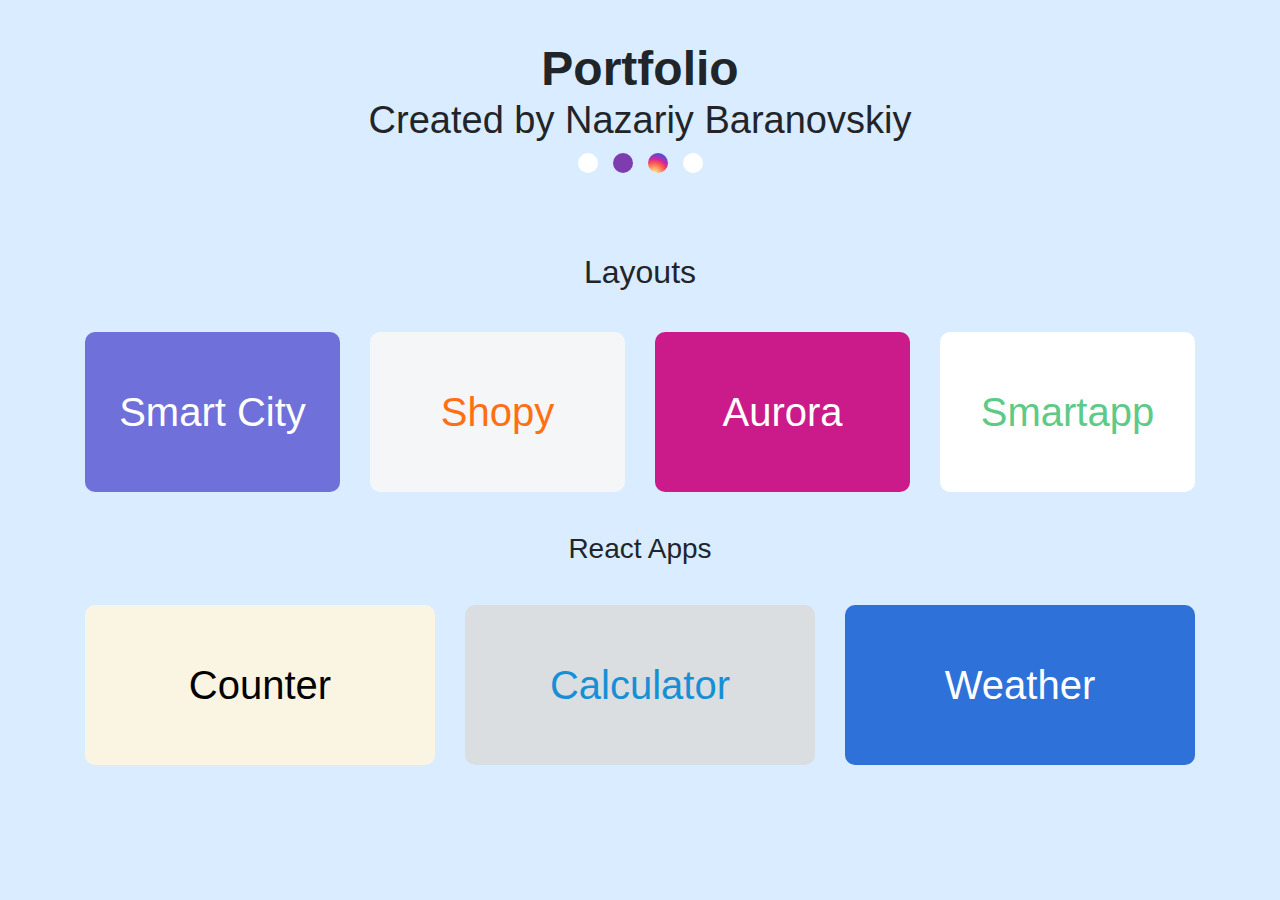
<file: index.html>
<!DOCTYPE html>
<html lang="en">
<head>
	<meta charset="UTF-8">
	<title>Portfolio</title>
	<link rel="stylesheet" href="https://stackpath.bootstrapcdn.com/bootstrap/4.3.1/css/bootstrap.min.css" integrity="sha384-ggOyR0iXCbMQv3Xipma34MD+dH/1fQ784/j6cY/iJTQUOhcWr7x9JvoRxT2MZw1T" crossorigin="anonymous">
	<link rel="shortcut icon" href="favicon.ico" type="image/x-icon">
	<link rel="stylesheet" href="assets/main.css">
	<link rel="stylesheet" href="https://use.fontawesome.com/releases/v5.8.2/css/all.css" integrity="sha384-oS3vJWv+0UjzBfQzYUhtDYW+Pj2yciDJxpsK1OYPAYjqT085Qq/1cq5FLXAZQ7Ay" crossorigin="anonymous">
</head>
<body>
	<div class="container portfolio">
		<div class="row">
			<div class="col portfolio__head">
				<h1 class="portfolio__headline">Portfolio</h1>
				<h2 class="portfolio__description">Created by Nazariy Baranovskiy</h2>
				<ul class="portfolio__contacts">
					<li class="item linkedin">
						<a href="https://www.linkedin.com/in/nazariy-baranovskiy-352a5617a" target="_blank"><i class="fab fa-linkedin"></i></a>
					</li>
					<li class="item viber">
						<a href="viber://chat?number=+380939256694" target="_blank"><i class="fab fa-viber"></i></a>
					</li>
					<li class="item instagram">
						<a href="https://www.instagram.com/nazar.smugi/" target="_blank"><i class="fab fa-instagram"></i></a>
					</li>
					<li class="item phone">
						<a href="tel:+380939256694" target="_blank"><i class="fas fa-phone-square"></i></a>
					</li>
				</ul>
			</div>
		</div>
		<div class="row portfolio__pages">
			<div class="col-12 portfolio__layouts">
				<h3>Layouts</h3>
			</div>
			<div class="col-lg-3 col-sm-6 portfolio__page portfolio__page--smart-city">
				<div class="item">
					<p><a href="layouts/Smart_City/index.html" class="description" target="_blank">Smart City</a></p>
					<p><a href="https://github.com/NazariyXx/Smart-City" target="_blank"><i class="fab fa-github"></i></a></p>
				</div>
			</div>
			<div class="col-lg-3 col-sm-6 portfolio__page portfolio__page--shopy">
				<div class="item">
					<p><a href="layouts/Shopy/index.html" class="description" target="_blank">Shopy</a></p>
					<p><a href="https://github.com/NazariyXx/Project-Shopy" target="_blank"><i class="fab fa-github"></i></a></p>
				</div>
			</div>
			<div class="col-lg-3 col-sm-6 portfolio__page portfolio__page--aurora">
				<div class="item">
					<p><a href="layouts/Aurora/index.html" class="description" target="_blank">Aurora</a></p>
					<p><a href="https://github.com/NazariyXx/Project-Aurora" target="_blank"><i class="fab fa-github"></i></a></p>
				</div>
			</div>
			<div class="col-lg-3 col-sm-6 portfolio__page portfolio__page--smartapp">
				<div class="item">
					<p><a href="layouts/Smartapp/index.html" class="description" target="_blank">Smartapp</a></p>
					<p><a href="https://github.com/NazariyXx/Project_Smartapp" target="_blank"><i class="fab fa-github"></i></a></p>
				</div>
			</div>
		</div>
		<div class="row portfolio__react">
			<div class="col-12">
				<h3 class="portfolio__react-apps">React Apps</h3>
			</div>
			<div class="col-md-4 col-sm-6 portfolio__app portfolio__app--counter">
				<div class="item">
					<p><span>Counter</span></p>
					<p><a href="https://github.com/NazariyXx/First-react-app" target="_blank"><i class="fab fa-github"></i></a></p>
				</div>
			</div>
			<div class="col-md-4 col-sm-6 portfolio__app portfolio__app--calculator">
				<div class="item">
					<p><span>Calculator</span></p>
					<p><a href="https://github.com/NazariyXx/React-Calculator" target="_blank"><i class="fab fa-github"></i></a></p>
				</div>
			</div>
			<div class="col-md-4 col-sm-12 portfolio__app portfolio__app--weather">
				<div class="item">
					<p><span>Weather</span></p>
					<p><a href="https://github.com/NazariyXx/React-Weather" target="_blank"><i class="fab fa-github"></i></a></p>
				</div>
			</div>
		</div>
	</div>








	
	
</body>
</html>
</file>
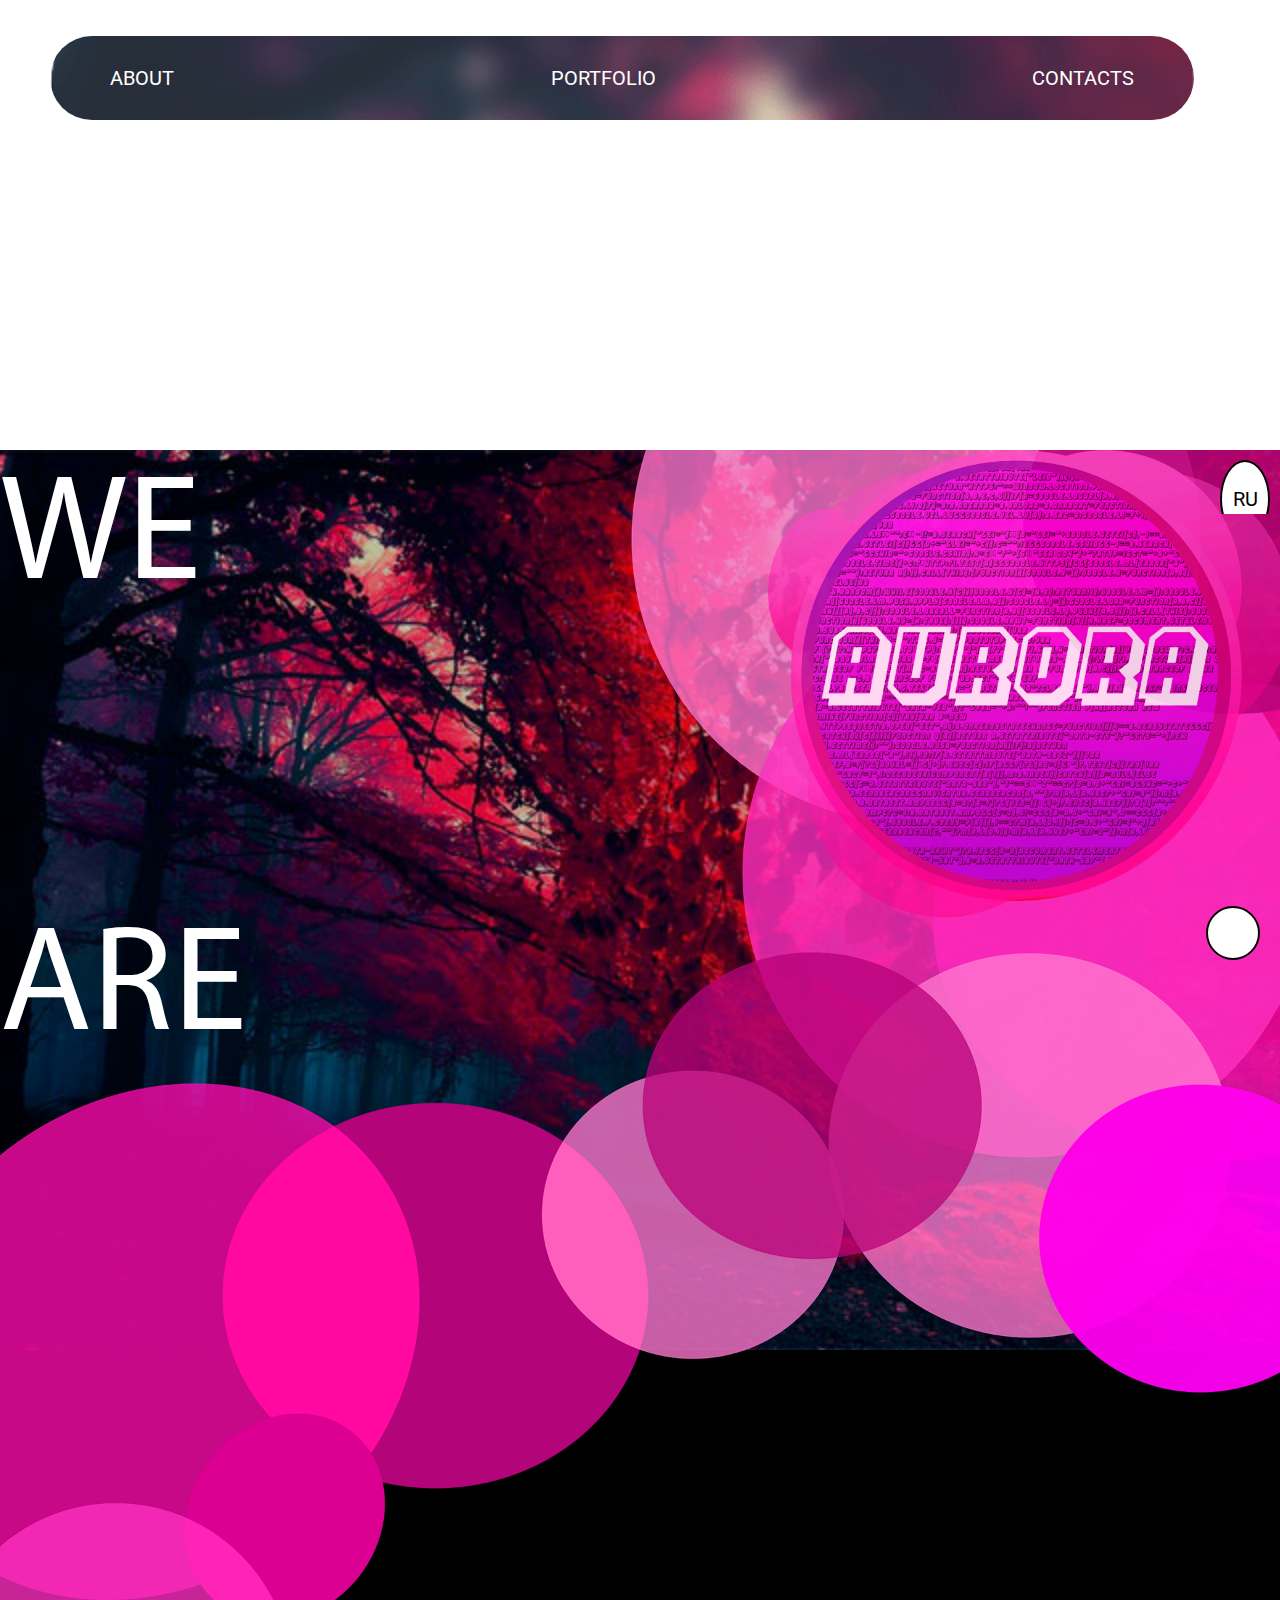
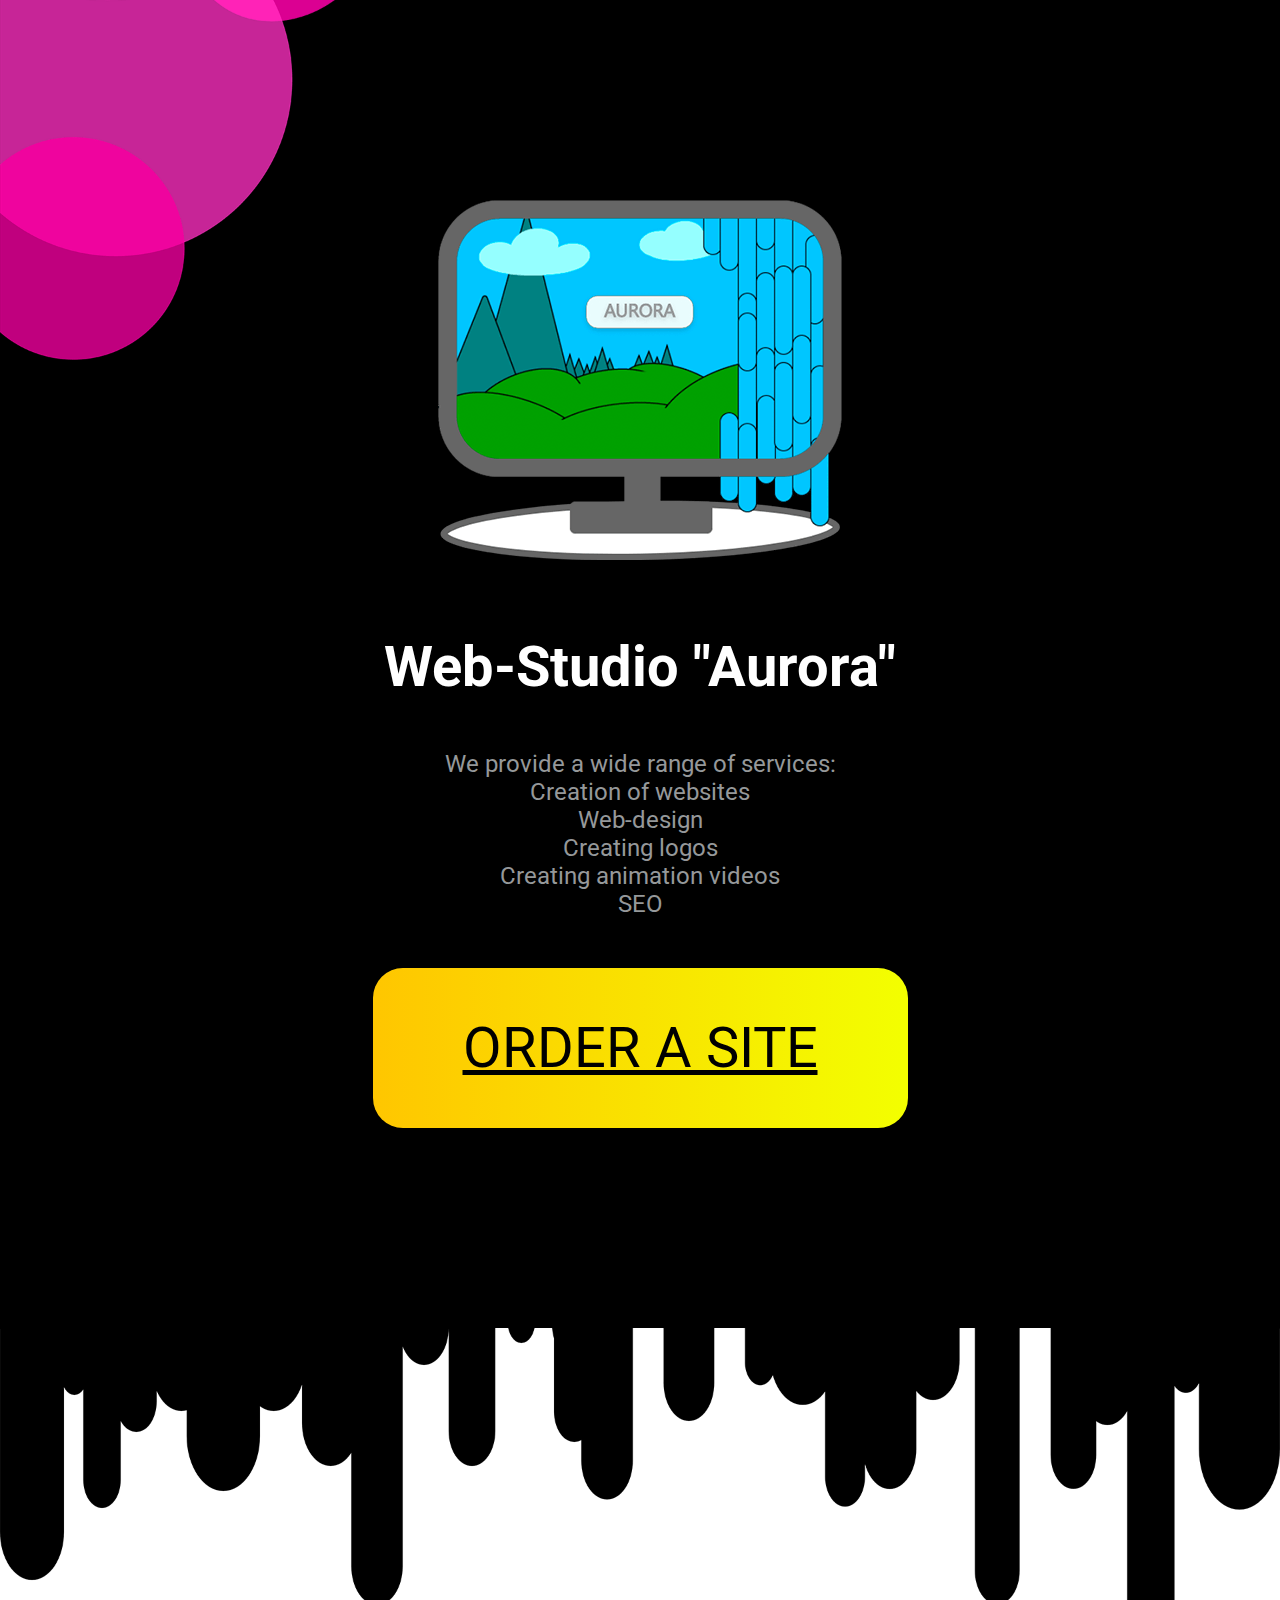
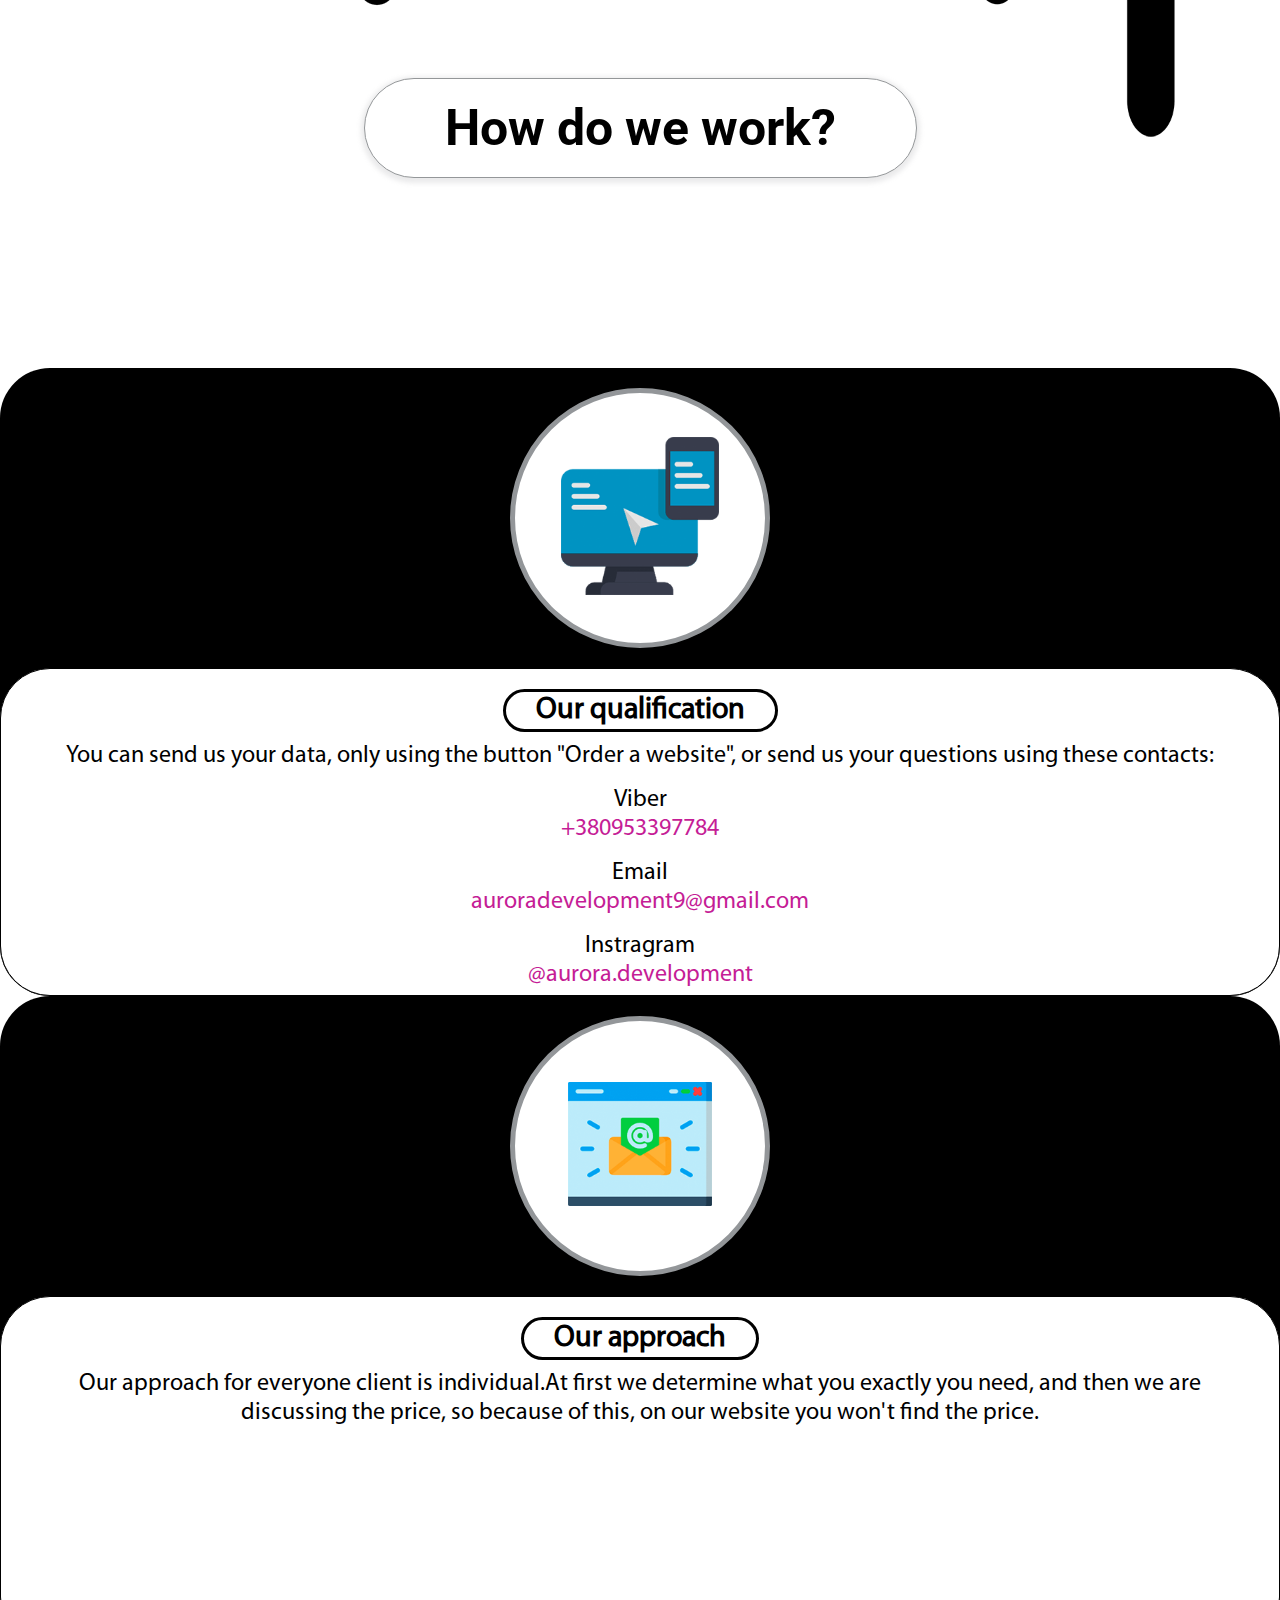
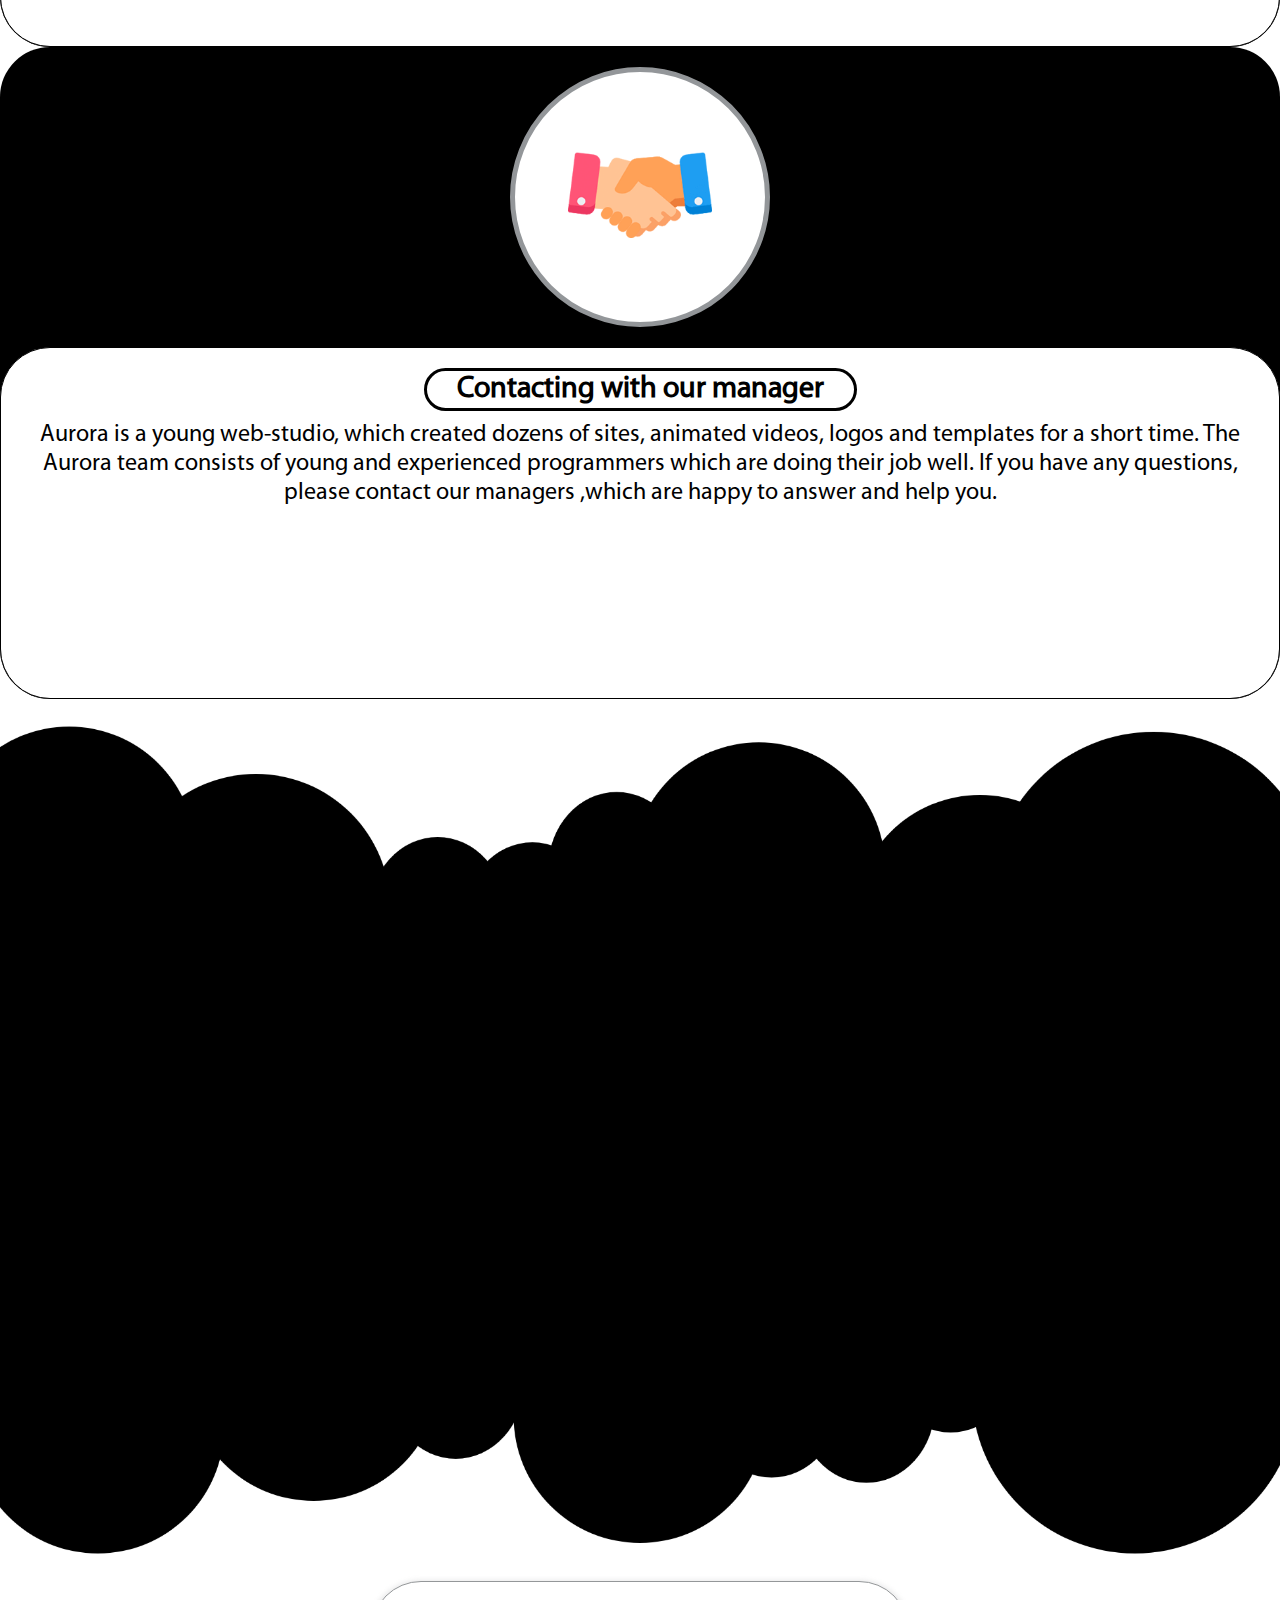
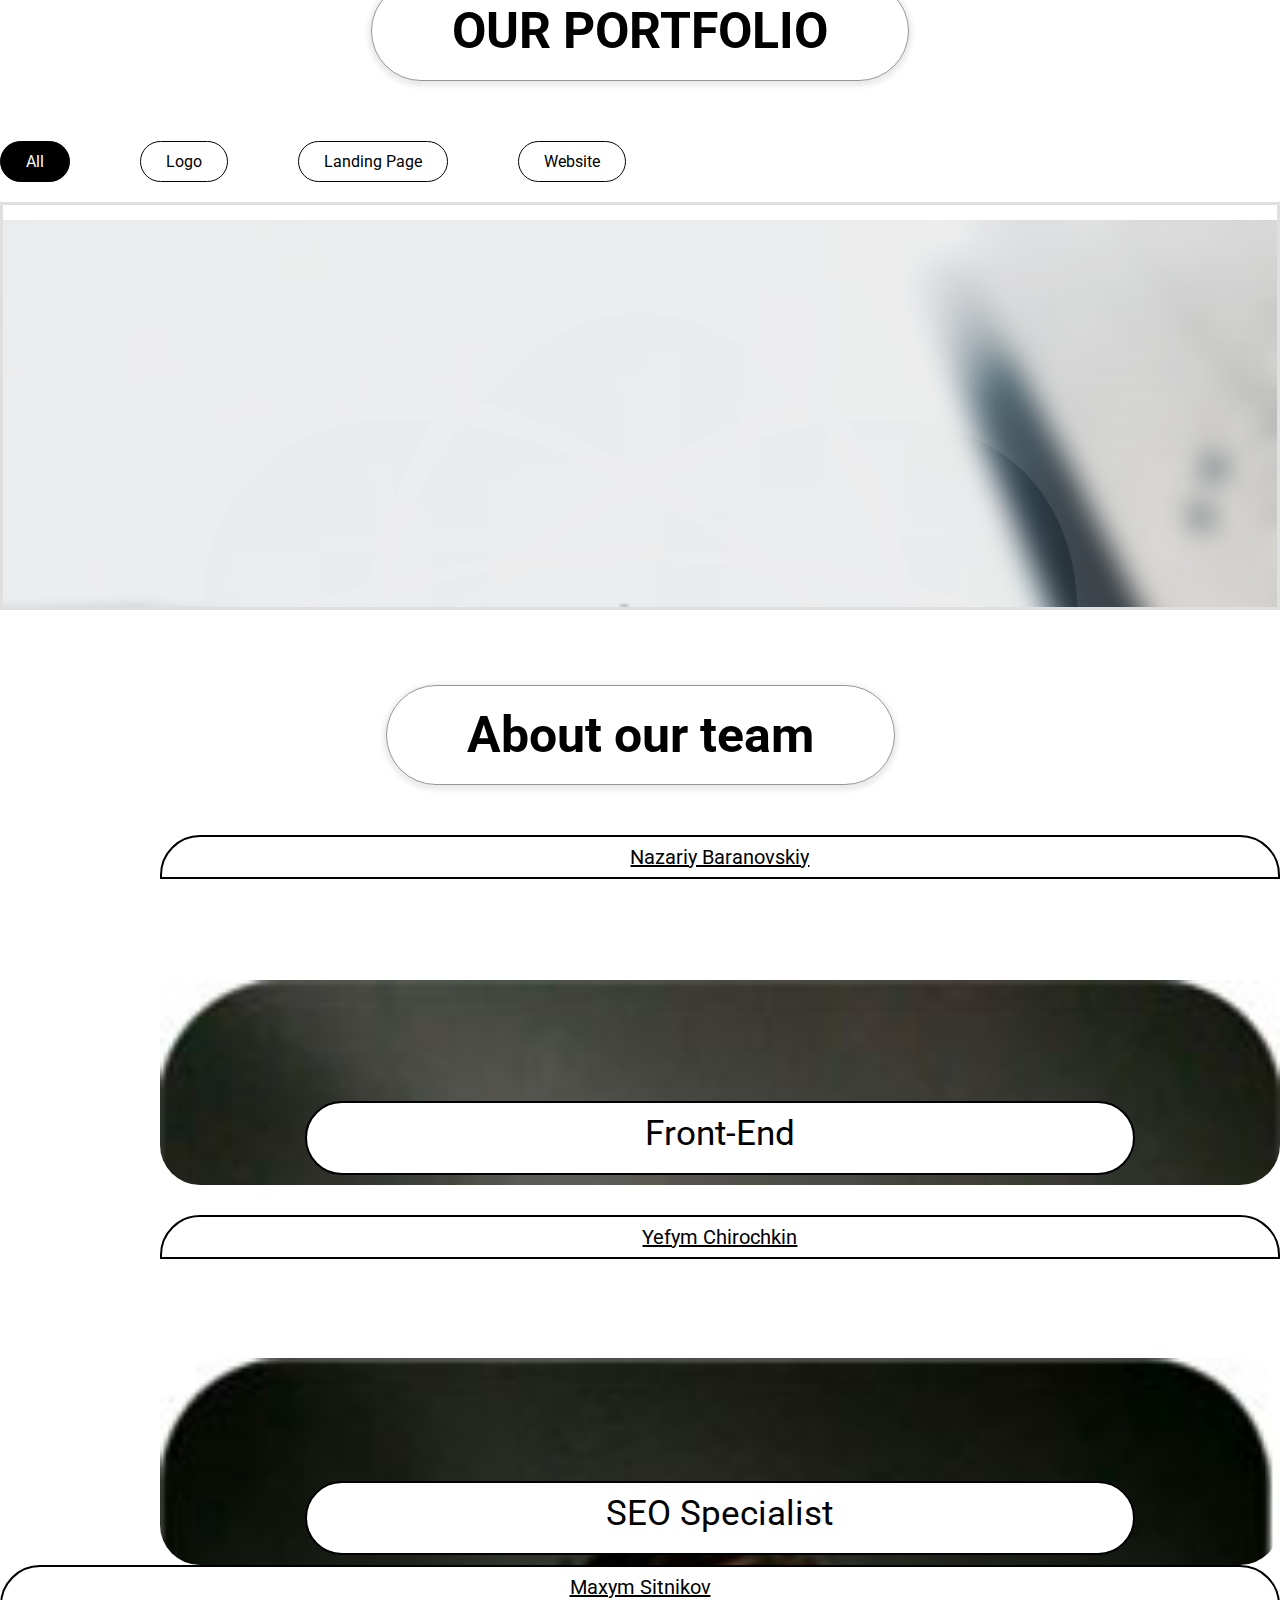
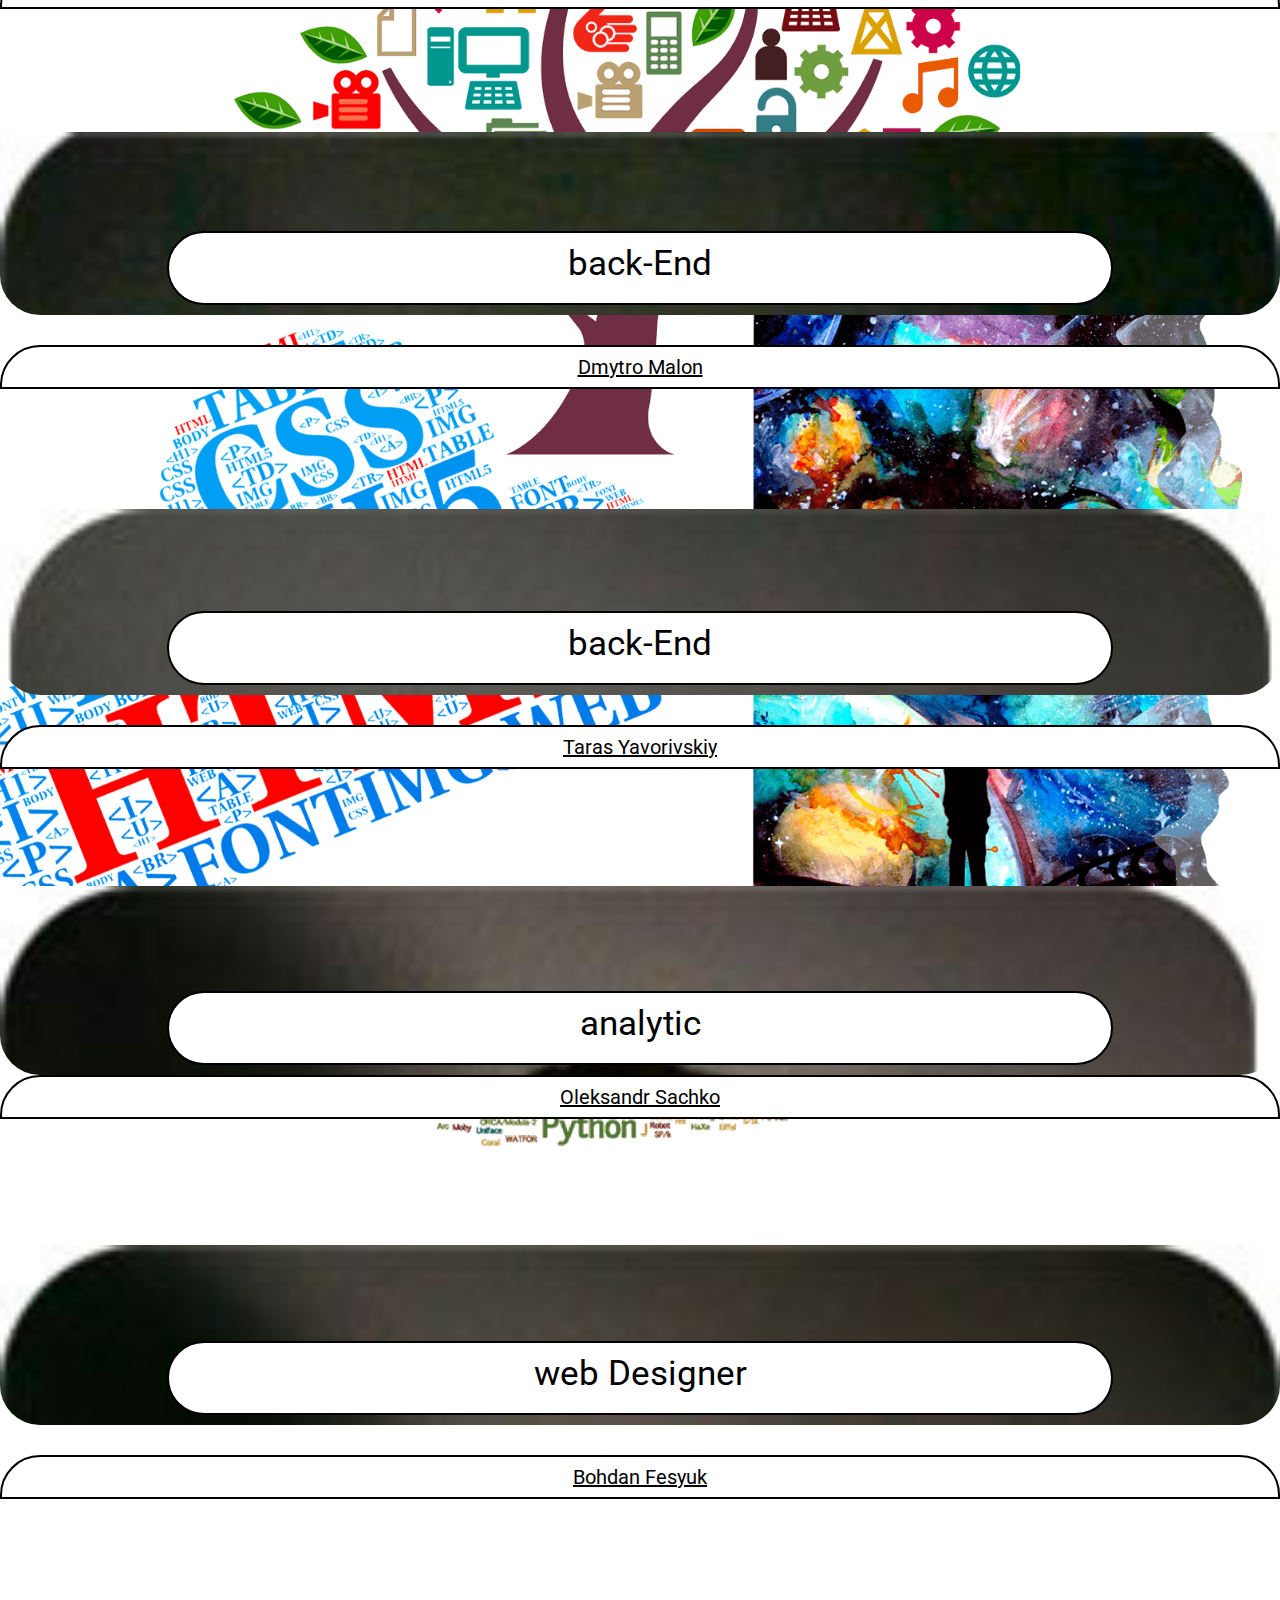
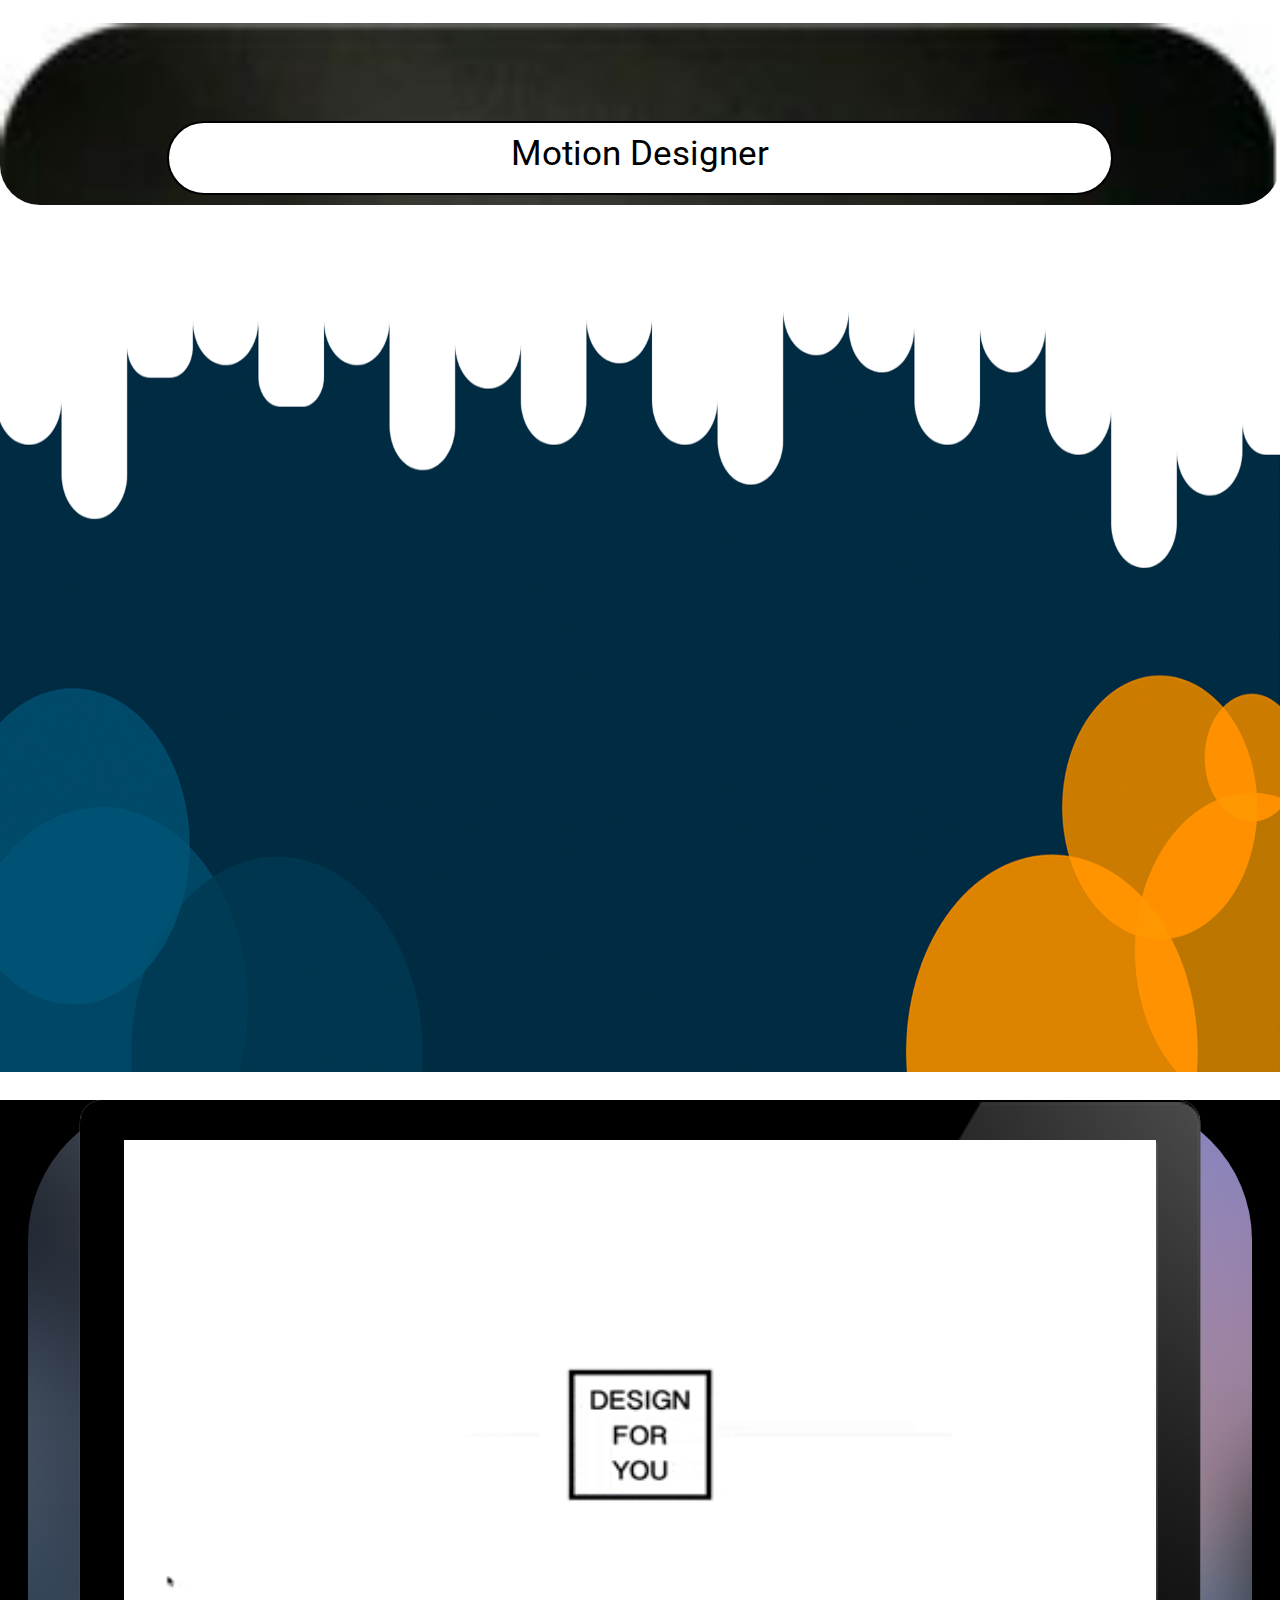
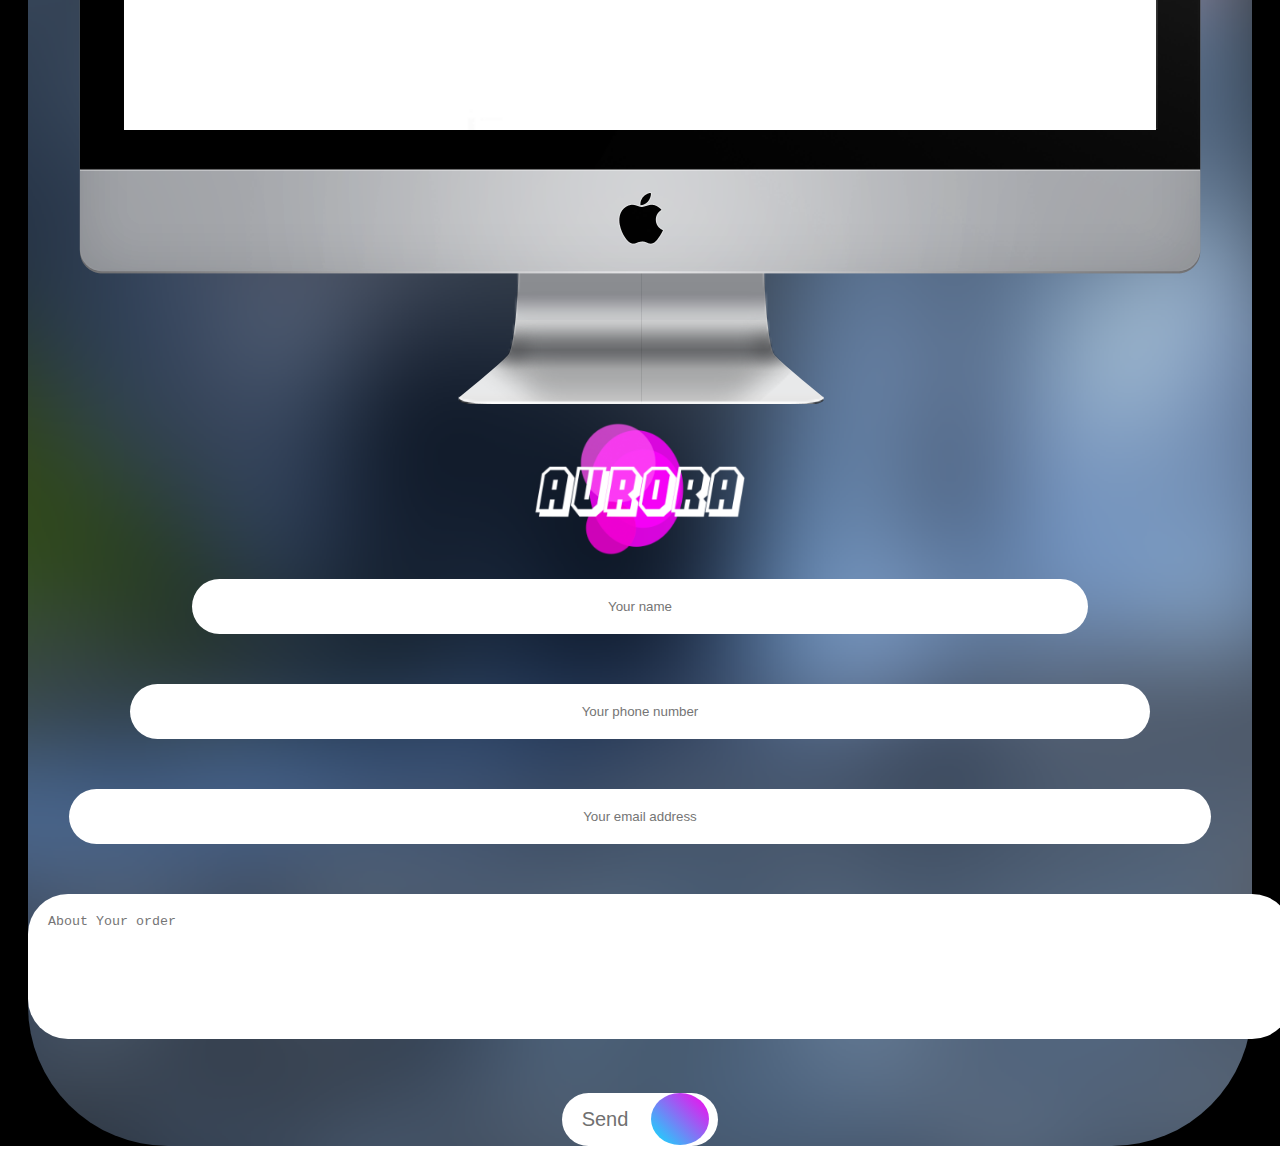
<file: layouts/Aurora/index.html>
<!DOCTYPE html>
<html lang="ru-RU">
<head>
	<meta charset="UTF-8">
	<meta name="viewport" content="width=device-width, initial-scale=1, shrink-to-fit=no">
	<meta property='og:image' content='http://aurora2.beget.tech/wp-content/themes/aurora12/images/og-img.png'>
	<title>Aurora Company</title>
	<!-- LOGO -->
	<link rel="shortcut icon" href="favicon.ico" type="image/x-icon">
	<!-- BOOTSTRAP -->
	<link rel="stylesheet" href="https://stackpath.bootstrapcdn.com/bootstrap/4.2.1/css/bootstrap.min.css" integrity="sha384-GJzZqFGwb1QTTN6wy59ffF1BuGJpLSa9DkKMp0DgiMDm4iYMj70gZWKYbI706tWS" crossorigin="anonymous">
	<!-- FONT AWESOME -->
	<link rel="stylesheet" href="https://use.fontawesome.com/releases/v5.7.1/css/all.css" integrity="sha384-fnmOCqbTlWIlj8LyTjo7mOUStjsKC4pOpQbqyi7RrhN7udi9RwhKkMHpvLbHG9Sr" crossorigin="anonymous">
	<!-- ROBOTO FONT -->
	<link href="https://fonts.googleapis.com/css?family=Roboto:300,400,500,700,900" rel="stylesheet">
	<!-- STYLES -->
	<link rel="stylesheet" href="assets/main.css">
</head>
<body>
	
	<header class="header">
		<div class="container">
			<div class="row">
				<div class="col-xl-6 col-lg-8">
					<div class="header__block">
						<ul class="header__list">
							<li class="header__item">
								<a href="#about" class="header__link">About</a>
							</li>
							<li class="header__item">
								<a href="#portfolio" class="header__link">Portfolio</a>
							</li>
							<li class="header__item">
								<a href="#contacts" class="header__link">Contacts</a>
							</li>
						</ul>
					</div>
				</div>
			</div>
		</div>
	</header>

	<section id="top" class="we-are">
		<div class="lang-switcher">
			<ul class="lang-switcher__list">
				<li data-lang="uk" class="lang-switcher__item">
					<a href="../ua" class="lang-switcher__link">ua</a>
				</li>
				<li data-lang="en-US" class="lang-switcher__item">
					<a href="../en" class="lang-switcher__link">en</a>
				</li>
				<li data-lang="ru-RU" class="lang-switcher__item">
					<a href="../ru" class="lang-switcher__link">ru</a>
				</li>
			</ul>
		</div>
		<div class="container">
			<div class="row">
				<div class="col-lg-3">
					<div class="we-are__we">
						<div class="we-are__word">WE</div>
					</div>
				</div>
				<div class="col-lg-3">
					<div class="we-are__are">
						<div class="we-are__word">ARE</div>
					</div>
				</div>
			</div>
		</div>
		<a href="index.html"><img class="we-are__logo" src="images/logo.jpeg" alt="logo"></a>
		<a href="index.html"><img class="we-are__logo we-are__logo--small" src="images/logo--small.png" alt="logo"></a>
		<img class="bubles" src="images/bubles.jpeg" alt="bubles">
	</section>

	<section class="clickbait">
		<div class="container">
			<div class="row">
				<div class="col">
					<div id="about" class="clickbait__img">
						<img src="images/clickbait_img.jpeg" alt="monitor">
					</div>
					<div class="clickbait__headline">
						<h2>Web-studio "Aurora"</h2>
					</div>
					<div class="clickbait__description">
						<p>We provide a wide range of services:</p>
						<p>Creation of websites</p>
						<p>Web-design</p>
						<p>Creating logos</p>
						<p>Creating  animation videos</p>
						<p>SEO</p>
					</div>
					<div class="clickbait__btn order-btn">
						<button class="clickbait__button" data-toggle="modal" data-target=".modal--form">order a site</button>
					</div>
				</div>
			</div>
		</div>
	</section>

	<section class="how-work">
		<img class="how-work__drops" width="100%" height="410" src="images/how-work_drops.jpeg" alt="Drops">
		<img class="how-work__drops--small" width="100%" height="74" src="images/how-work_drops--small.jpeg" alt="Drops">
		<div class="container">
			<div class="row">
				<div class="col">
					<div class="how-work__headline headline">
						<h2>how do we work?</h2>
					</div>
				</div>
			</div>
			<div class="row">
				<div class="col-lg-4">
					<div class="how-work__card">
						<div class="how-work__circle">
							<div class="how-work__img">
								<img src="images/how-work_desktop.jpeg" alt="Desktop">
							</div>
						</div>
						<div class="how-work__description">
							<h5 class="how-work__head">Our qualification</h5>
							<p>You can send us your data, only using the button "Order a website", or send us your questions using these contacts:</p>
							<ul>
								<li>Viber</li>
								<li><a href="tel:+380953397784" target="_blank">+380953397784</a></li>
								<li>Email</li>
								<li><a href="mailto:auroradevelopment9@gmail.com" target="_blank">auroradevelopment9@gmail.com</a></li>
								<li>Instragram</li>
								<li><a href="https://www.instagram.com/aurora.development.en/" target="_blank">@aurora.development</a></li>
							</ul>
						</div>
					</div>
				</div>
				<div class="col-lg-4">
					<div class="how-work__card">
						<div class="how-work__circle">
							<div class="how-work__img">
								<img src="images/how-work_mail.jpeg" alt="Mail">
							</div>
						</div>
						<div class="how-work__description">
							<h5 class="how-work__head">Our approach</h5>
							<p>Our approach for everyone client is individual.At first we determine what you exactly you need, and then we are discussing the price, so because of this, on our website you won't find the price.</p>
						</div>
					</div>
				</div>
				<div class="col-lg-4">
					<div class="how-work__card">
						<div class="how-work__circle">
							<div class="how-work__img">
								<img src="images/how-work_handshake.jpeg" alt="Handshake">
							</div>
						</div>
						<div class="how-work__description">
							<h5 class="how-work__head">Contacting with our manager</h5>
							<p>Aurora is a young web-studio, which created dozens of sites, animated videos, logos and templates for a short time. The Aurora team consists of young and experienced programmers which are doing their job well. If you have any questions, please contact our managers ,which are happy to answer and help you.</p>
						</div>
					</div>
				</div>
			</div>
		</div>
	</section>

	<section class="video">
		<img class="video__img-top" src="images/video_bg-top.png" alt="Black Background">
		<div class="container">
			<div class="row">
				<div class="col">
					<div class="video__box">
						<iframe class="video__frame" src="https://www.youtube.com/embed/O3ui32SSCUI" frameborder="0" allow="accelerometer; autoplay; encrypted-media; gyroscope; picture-in-picture" allowfullscreen></iframe>
					</div>
				</div>
			</div>
		</div>
		<img class="video__img-bottom" src="images/video_bg-bottom.png" alt="Black Background">
	</section>

	<section id="portfolio" class="projects">
		<div class="container">
			<div class="row">
				<div class="col">
					<div class="projects__headline headline">
						<h2>our portfolio</h2>
					</div>
				</div>
			</div>
			<div class="row">
				<ul class="projects__type__list">
					<li class="projects__type">
						<button id="btn-all" class="projects__btn projects__btn--active">all</button>
					</li>
					<li class="projects__type">
						<button id="btn-logo" class="projects__btn">logo</button>
					</li>
					<li class="projects__type">
						<button id="btn-landing" class="projects__btn">landing page</button>
					</li>
					<li class="projects__type">
						<button id="btn-website" class="projects__btn">website</button>
					</li>
					<!-- <li class="projects__type">
						<button id="btn-blog" class="projects__btn">blog</button>
					</li> -->
				</ul>
			</div>
			<div class="row projects__container">
				<div class="col-md-4 col-6 projects__item landing show">
					<a href="portfolio/project_smart_city/index.html" target="_blank" class="projects__link">
						<img class="projects__img" src="images/portfolio/smart_city-landing.jpg" alt="proj" class="projects__img">
					</a>
				</div>
				<div class="col-md-4 col-6 projects__item website show">
					<a href="portfolio/project_shopy/index.html" target="_blank" class="projects__link">
						<img class="projects__img" src="images/portfolio/shopy-website.jpg" alt="proj" class="projects__img">
					</a>
				</div>
				<div class="col-md-4 col-6 projects__item logo show">
					<a href="images/portfolio/ss-logo.png" class="projects__link" target="_blank">
						<img class="projects__img" src="images/portfolio/ss-logo.png" alt="proj" class="projects__img">
					</a>
				</div>
				<div class="col-md-4 col-6 projects__item logo show">
					<a href="images/portfolio/aurora-logo.jpeg" target="_blank" class="projects__link">
						<img class="projects__img" src="images/portfolio/aurora-logo.jpeg" alt="proj" class="projects__img">
					</a>
				</div>
				<div class="col-md-4 col-6 projects__item landing show">
					<a href="index.html" class="projects__link" target="_blank">
						<img class="projects__img" src="images/portfolio/aurora-landing.jpeg" alt="proj" class="projects__img">
					</a>
				</div>
			</div>
		</div>
	</section>

	<section class="our-team">
		<div class="container">
			<img class="our-team__img" src="images/our-team_bg.jpeg" alt="Tree">
			<div class="row">
				<div class="col">
					<div class="our-team__headline headline">
						<h2>about our team</h2>
					</div>
				</div>
			</div>
			<div class="row our-team__content">
				<div class="our-team__col col-lg-3 col-md-4 offset-lg-1_5">
					<div class="our-team__container">
						<div class="our-team__item our-team__item--active our-team__nazariy">
							<div class="our-team__info">
								<span class="our-team__pass">nazariy baranovskiy</span>
							</div>
							<div class="our-team__position">
								<span>Front-end</span>
							</div>
						</div>
						<div class="our-team__item our-team__item--active our-team__yefym">
							<div class="our-team__info">
								<span class="our-team__pass">Yefym Chirochkin</span>
							</div>
							<div class="our-team__position">
								<span>SEO specialist</span>
							</div>
						</div>
					</div>
				</div>
				<div class="our-team__col col-lg-3 col-md-4">
					<div class="our-team__container">
						<div class="our-team__item our-team__item--active our-team__maxym">
							<div class="our-team__info">
								<span class="our-team__pass">Maxym Sitnikov</span>
							</div>
							<div class="our-team__position">
								<span>back-end</span>
							</div>
						</div>
						<div class="our-team__item our-team__item--active our-team__dmytro">
							<div class="our-team__info">
								<span class="our-team__pass">Dmytro Malon</span>
							</div>
							<div class="our-team__position">
								<span>back-end</span>
							</div>
						</div>
						<div class="our-team__item our-team__item--active our-team__taras">
							<div class="our-team__info">
								<span class="our-team__pass">Taras Yavorivskiy</span>
							</div>
							<div class="our-team__position">
								<span>analytic</span>
							</div>
						</div>
					</div>
				</div>
				<div class="our-team__col col-lg-3 col-md-4">
					<div class="our-team__container">
						<div class="our-team__item our-team__item--active our-team__oleksandr">
							<div class="our-team__info">
								<span class="our-team__pass">Oleksandr Sachko</span>
							</div>
							<div class="our-team__position">
								<span>web designer</span>
							</div>
						</div>
						<div class="our-team__item our-team__item--active our-team__bohdan">
							<div class="our-team__info">
								<span class="our-team__pass">Bohdan Fesyuk</span>
							</div>
							<div class="our-team__position">
								<span>Motion designer</span>
							</div>
						</div>
					</div>
				</div>
			</div>
		</div>
	</section>

	<footer id="contacts" class="footer">
		<img src="images/footer_bg.jpeg" alt="bg">
		<div class="container">
			<div class="row">
				<div class="col">
					<h3 class="footer__headline">Lets work</h3>
					<h3 class="footer__headline">together</h3>
				</div>
			</div>
			<div class="row">
				<div class="col">
					<div class="order-btn">
						<button class="footer__btn" data-toggle="modal" data-target=".modal--form">order a site</button>
					</div>
				</div>
			</div>
			<div class="row">
				<div class="col">
					<ul class="footer__social">
						<li class="footer__item">
							<a title="Instagram" href="https://www.instagram.com/aurora.development/" target="_blank" class="footer__link link--instagram"><i class="fab fa-instagram"></i></a>
						</li>
						<li class="footer__item">
							<a title="Viber" href="viber://chat?number=+380633413689" target="_blank" class="footer__link link--viber"><i class="fab fa-viber"></i></a>
							<a title="Viber" href="viber://add?number=+380633413689" target="_blank" class="footer__link link--viber link--viber--mobile"><i class="fab fa-viber"></i></a>
						</li>
						<li class="footer__item">
							<a title="GMAIL" href="mailto:auroradevelopment9@gmail.com" target="_blank" class="footer__link link--google"><i class="fab fa-google"></i></a>
						</li>
					</ul>
				</div>
			</div>
		</div>
	</footer>

	<a class="up-to-top" href="#top">
		<i class="fas fa-angle-up"></i>
	</a>

	

	

	<div class="modal fade modal--form show" id="modalForm" tabindex="-1" role="dialog" aria-labelledby="Send" aria-hidden="true">
	    <div class="modal-dialog">
		    <div class="modal-content">
		    	<div class="container">
		    		<div class="row">
		    			<div class="col-lg-6 modal__img-container">
		    				<div class="modal__img">
		    					<img class="modal__img-gif" src="images/modal-gif.gif" alt="Gif">
		    					<img class="modal__img-bg" src="images/modal_img-bg.png" alt="iMac">
		    				</div>
		    			</div>
		    			<div class="col-lg-4 offset-lg-2 modal__content">
		    				<div class="modal__logo">
		    					<a href="index.html">
		    						<img src="images/modal-logo.png" alt="Logo">
		    					</a>
		    				</div>
		    				<div class="modal__form">
		    					<div class="form__item form__item-name">
		    						<input class="form__user-name" type="text" maxlength="30" name="userName" form="userForm" tabindex="1" placeholder="Your name" required>
		    					</div>
		    					<div class="form__item form__item-number">
		    						<input class="form__user-number" type="tel" maxlength="15" name="userNumber" form="userForm" tabindex="2" placeholder="Your phone number" required>
		    					</div>
		    					<div class="form__item form__item-mail">
		    						<input class="form__user-mail" type="email" maxlength="30" name="userMail" form="userForm" tabindex="3" placeholder="Your email address" required>
		    					</div>
		    					<div class="form__item form__item-order">
		    						<textarea class="form__user-order" type="text" maxlength="300" rows="7" name="userOrder" form="userForm" tabindex="4" placeholder="About Your order" required></textarea>
		    					</div>
		    					<div class="form__btn">
		    						<div class="form__btn-container">
		    							<input id="formUserBtn" class="form__user-btn" type="submit" form="userForm" value="Send">
		    							<label for="formUserBtn"><i class="fab fa-telegram-plane"></i></label>
		    						</div>
		    					</div>
		    				</div>
		    				<form id="userForm" action="" method="post"></form>
		    			</div>
		    		</div>
		    	</div>
		    	<i class="fas fa-times modal__exit" id="modalExit"></i>
		    </div>
	    </div>
	</div>





























	<!-- JQUERY -->
	<script src="https://code.jquery.com/jquery-3.3.1.slim.min.js" integrity="sha384-q8i/X+965DzO0rT7abK41JStQIAqVgRVzpbzo5smXKp4YfRvH+8abtTE1Pi6jizo" crossorigin="anonymous"></script>
    <!-- BOOTSTRAP -->
    <script src="https://cdnjs.cloudflare.com/ajax/libs/popper.js/1.14.6/umd/popper.min.js" integrity="sha384-wHAiFfRlMFy6i5SRaxvfOCifBUQy1xHdJ/yoi7FRNXMRBu5WHdZYu1hA6ZOblgut" crossorigin="anonymous"></script>
    <script src="https://stackpath.bootstrapcdn.com/bootstrap/4.2.1/js/bootstrap.min.js" integrity="sha384-B0UglyR+jN6CkvvICOB2joaf5I4l3gm9GU6Hc1og6Ls7i6U/mkkaduKaBhlAXv9k" crossorigin="anonymous"></script>
	<!-- SCRIPTS -->
	<script src="assets/main.js" type="text/javascript"></script>
</body>
</html>
</file>
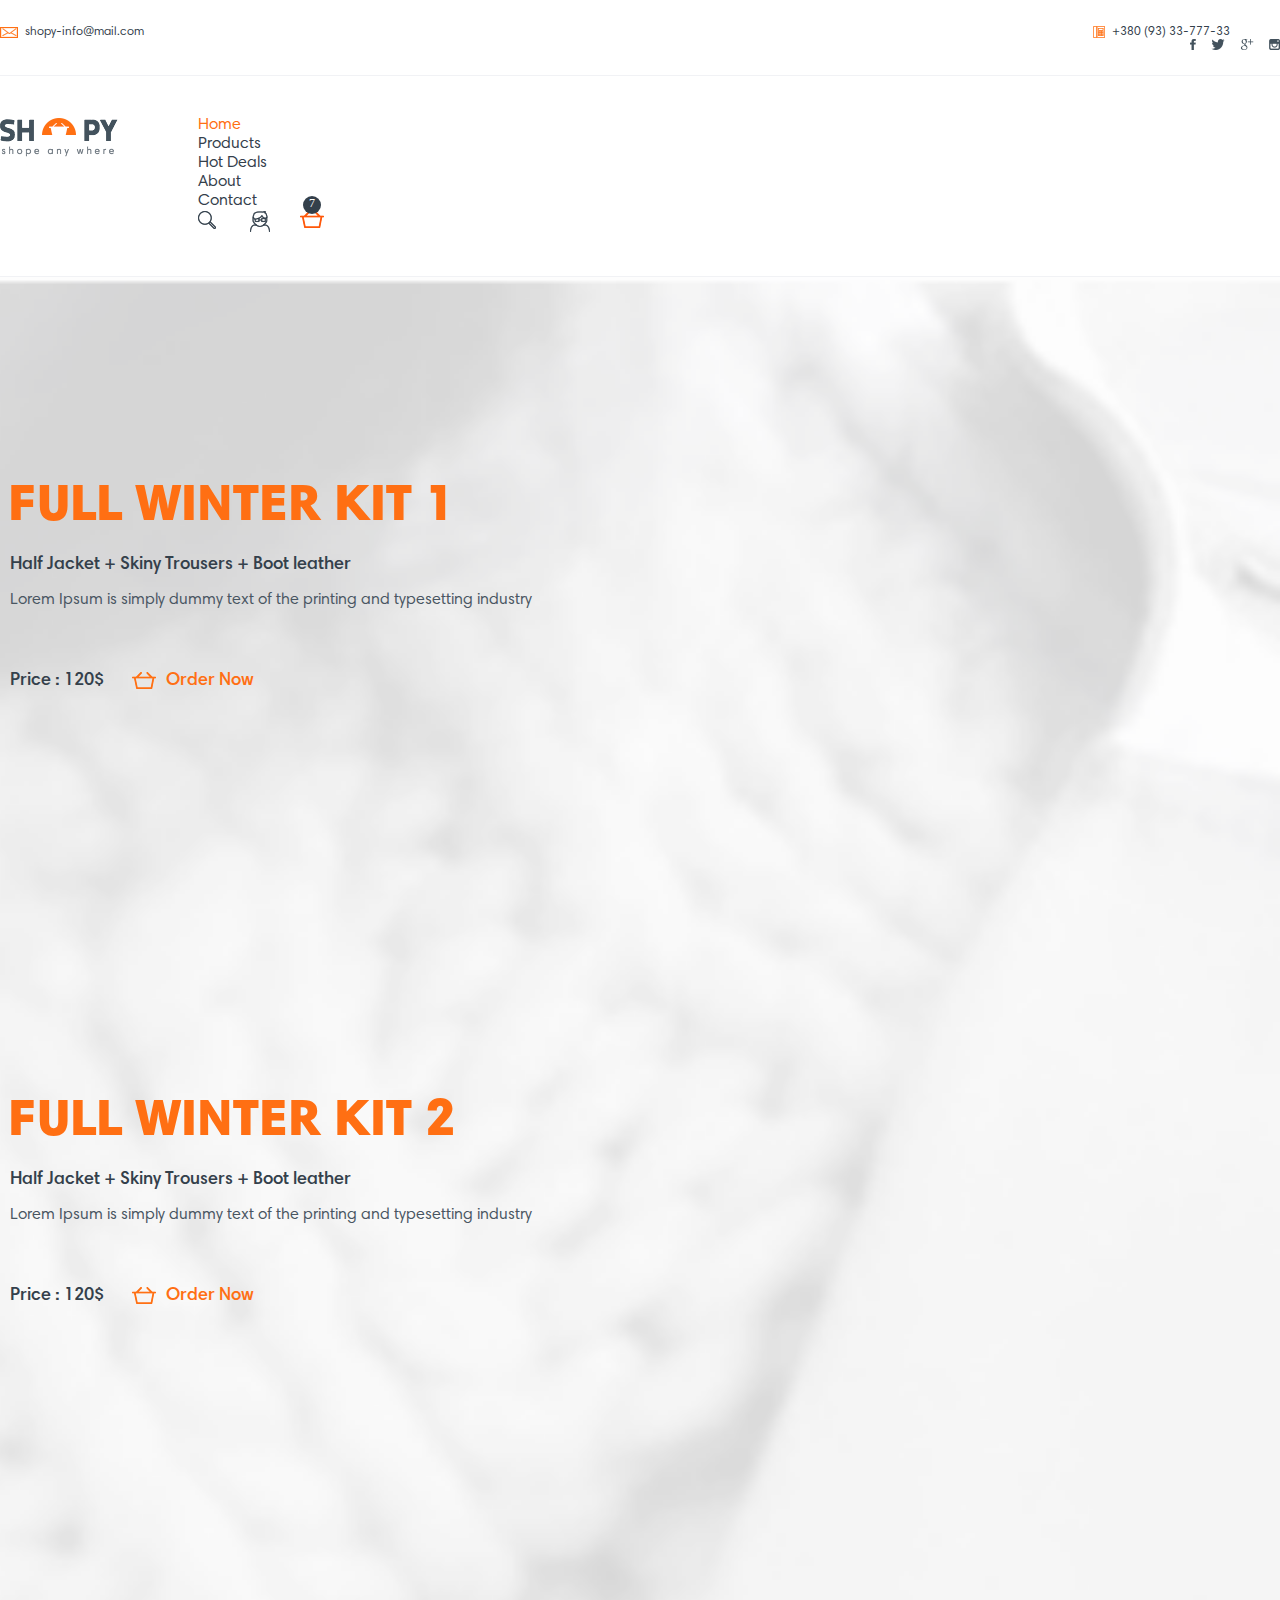
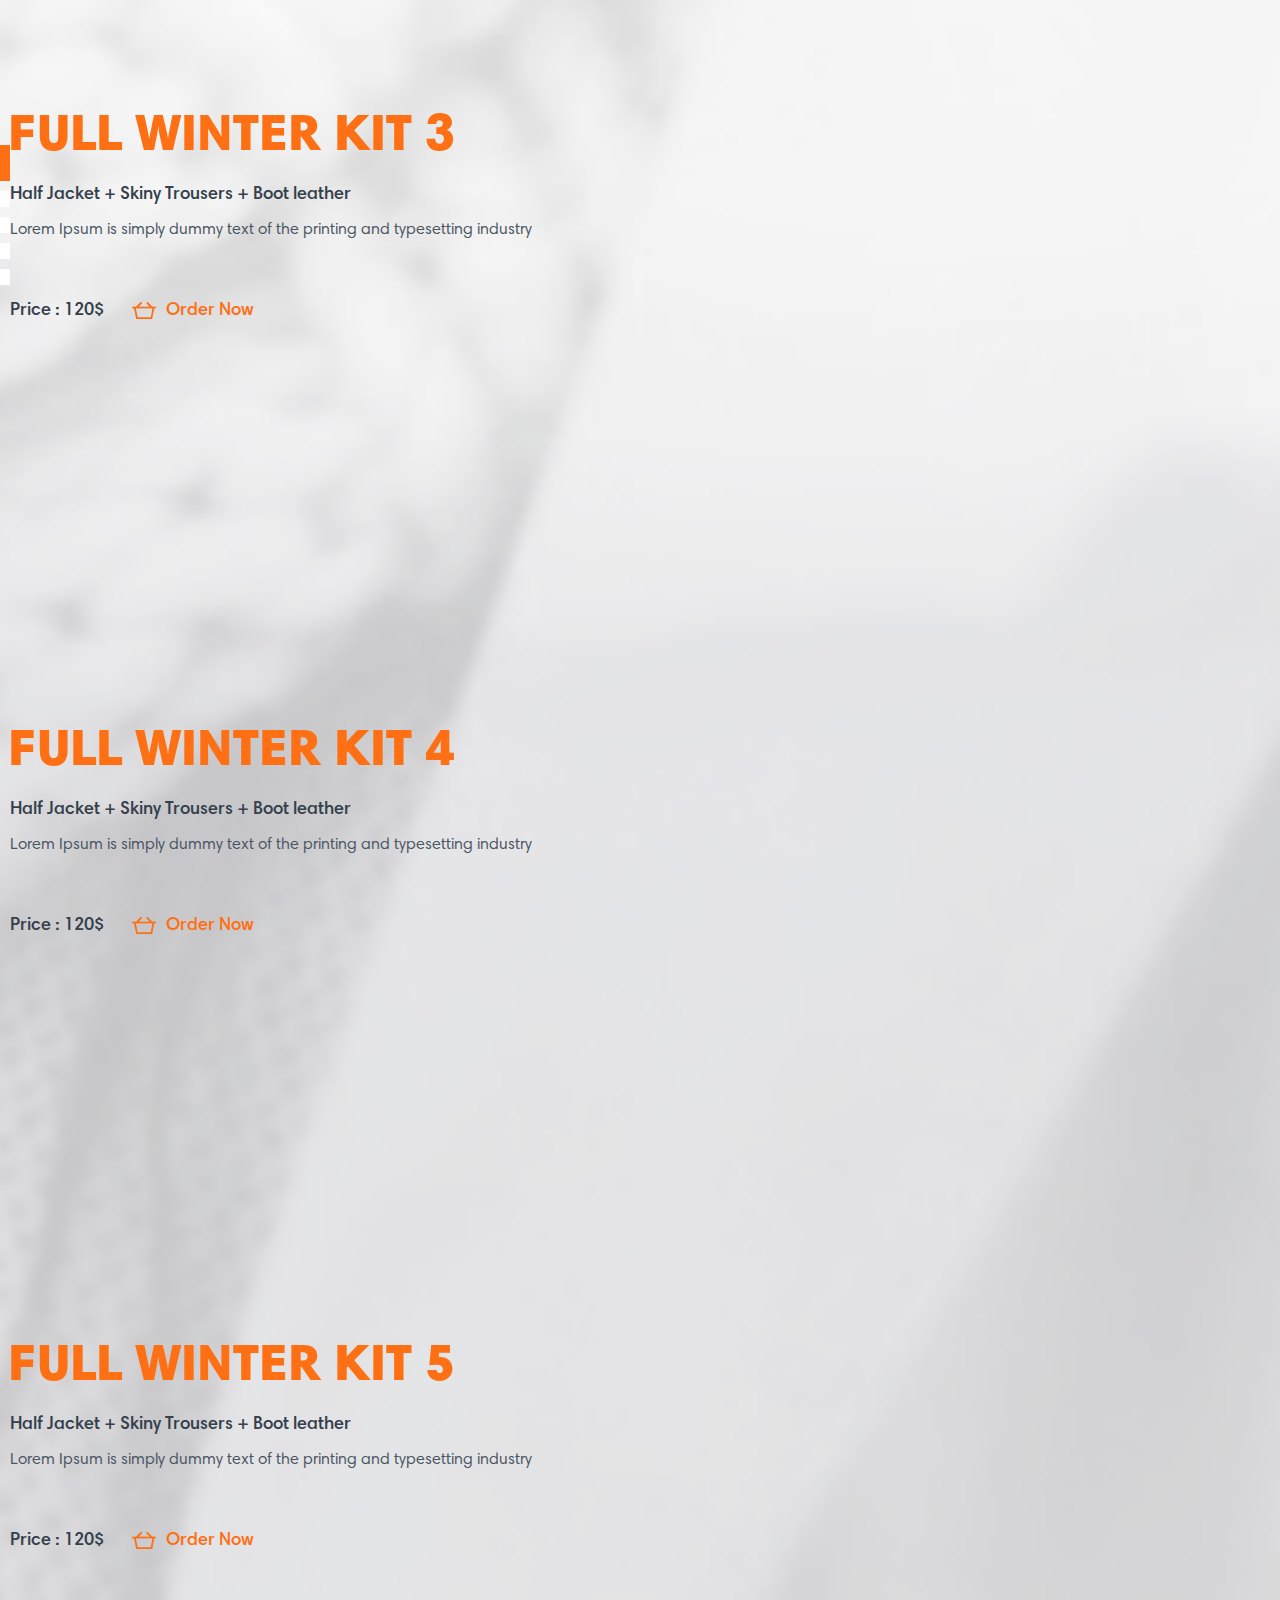
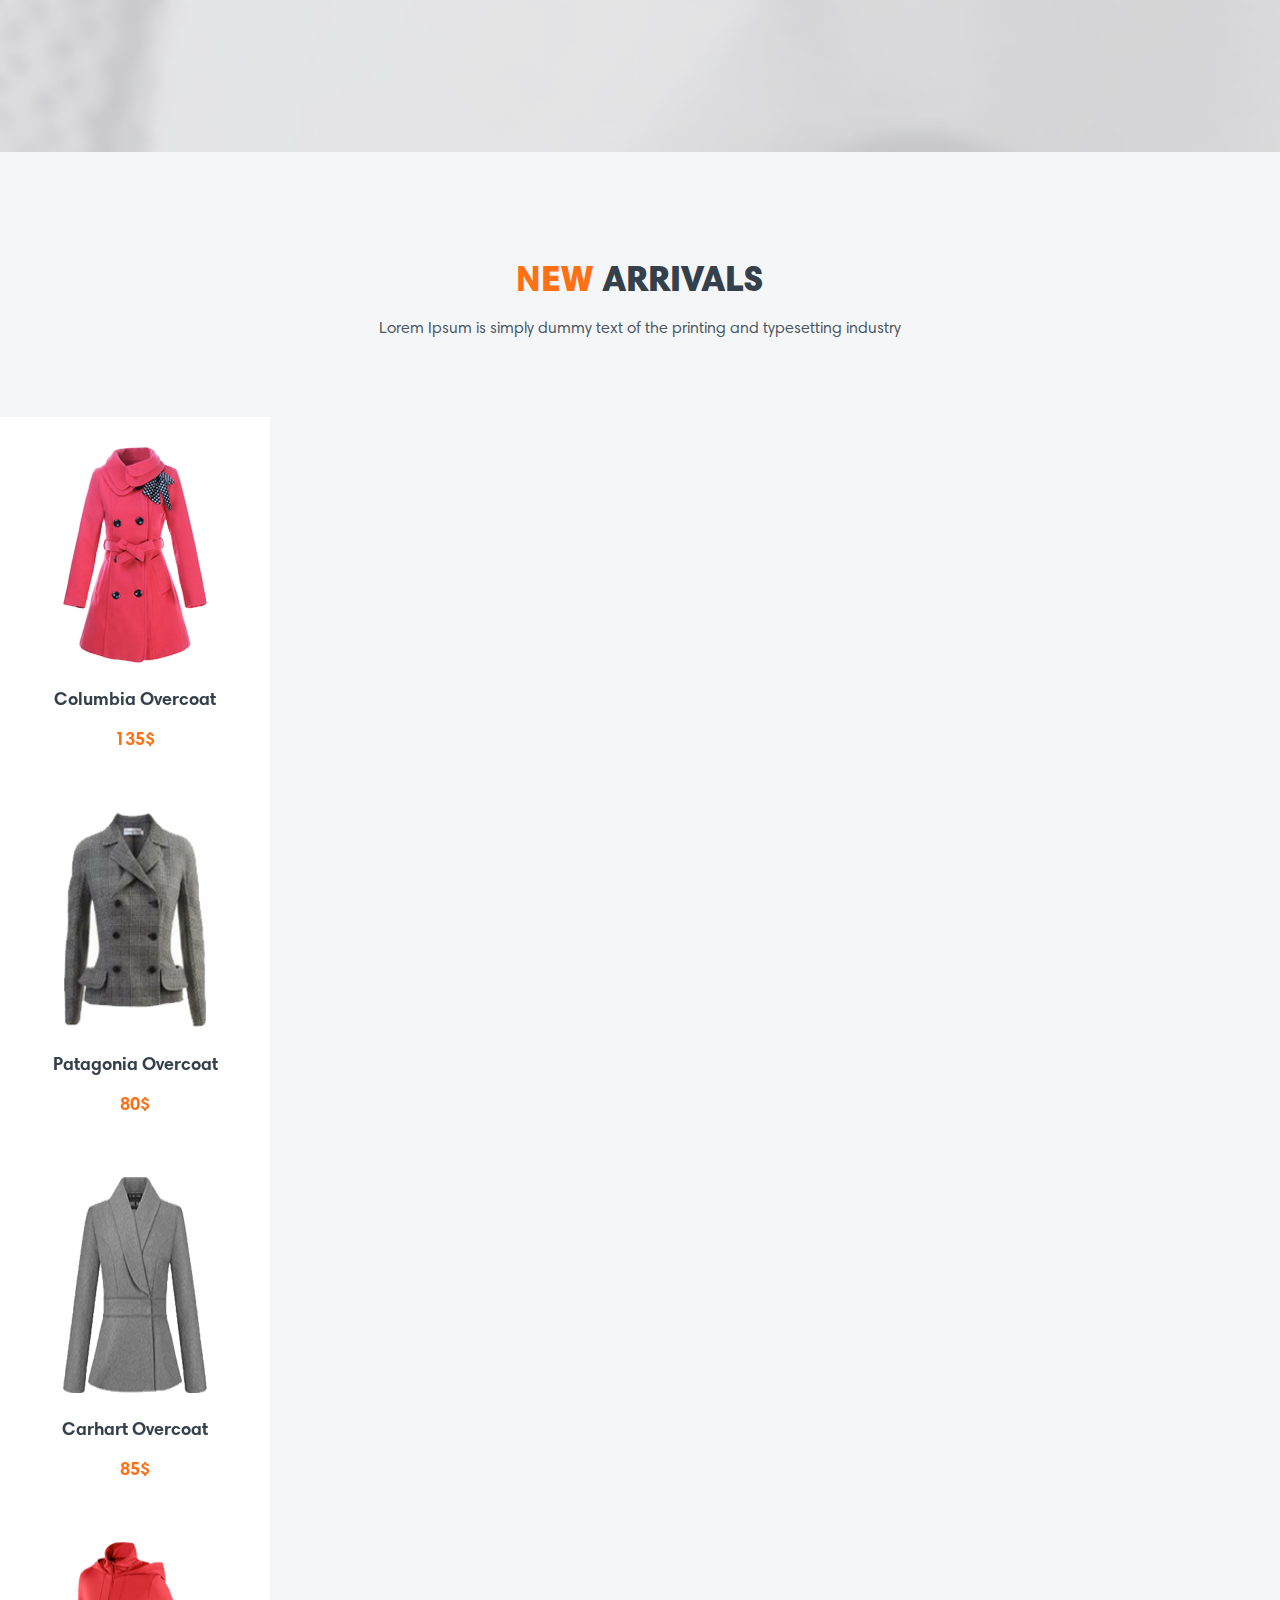
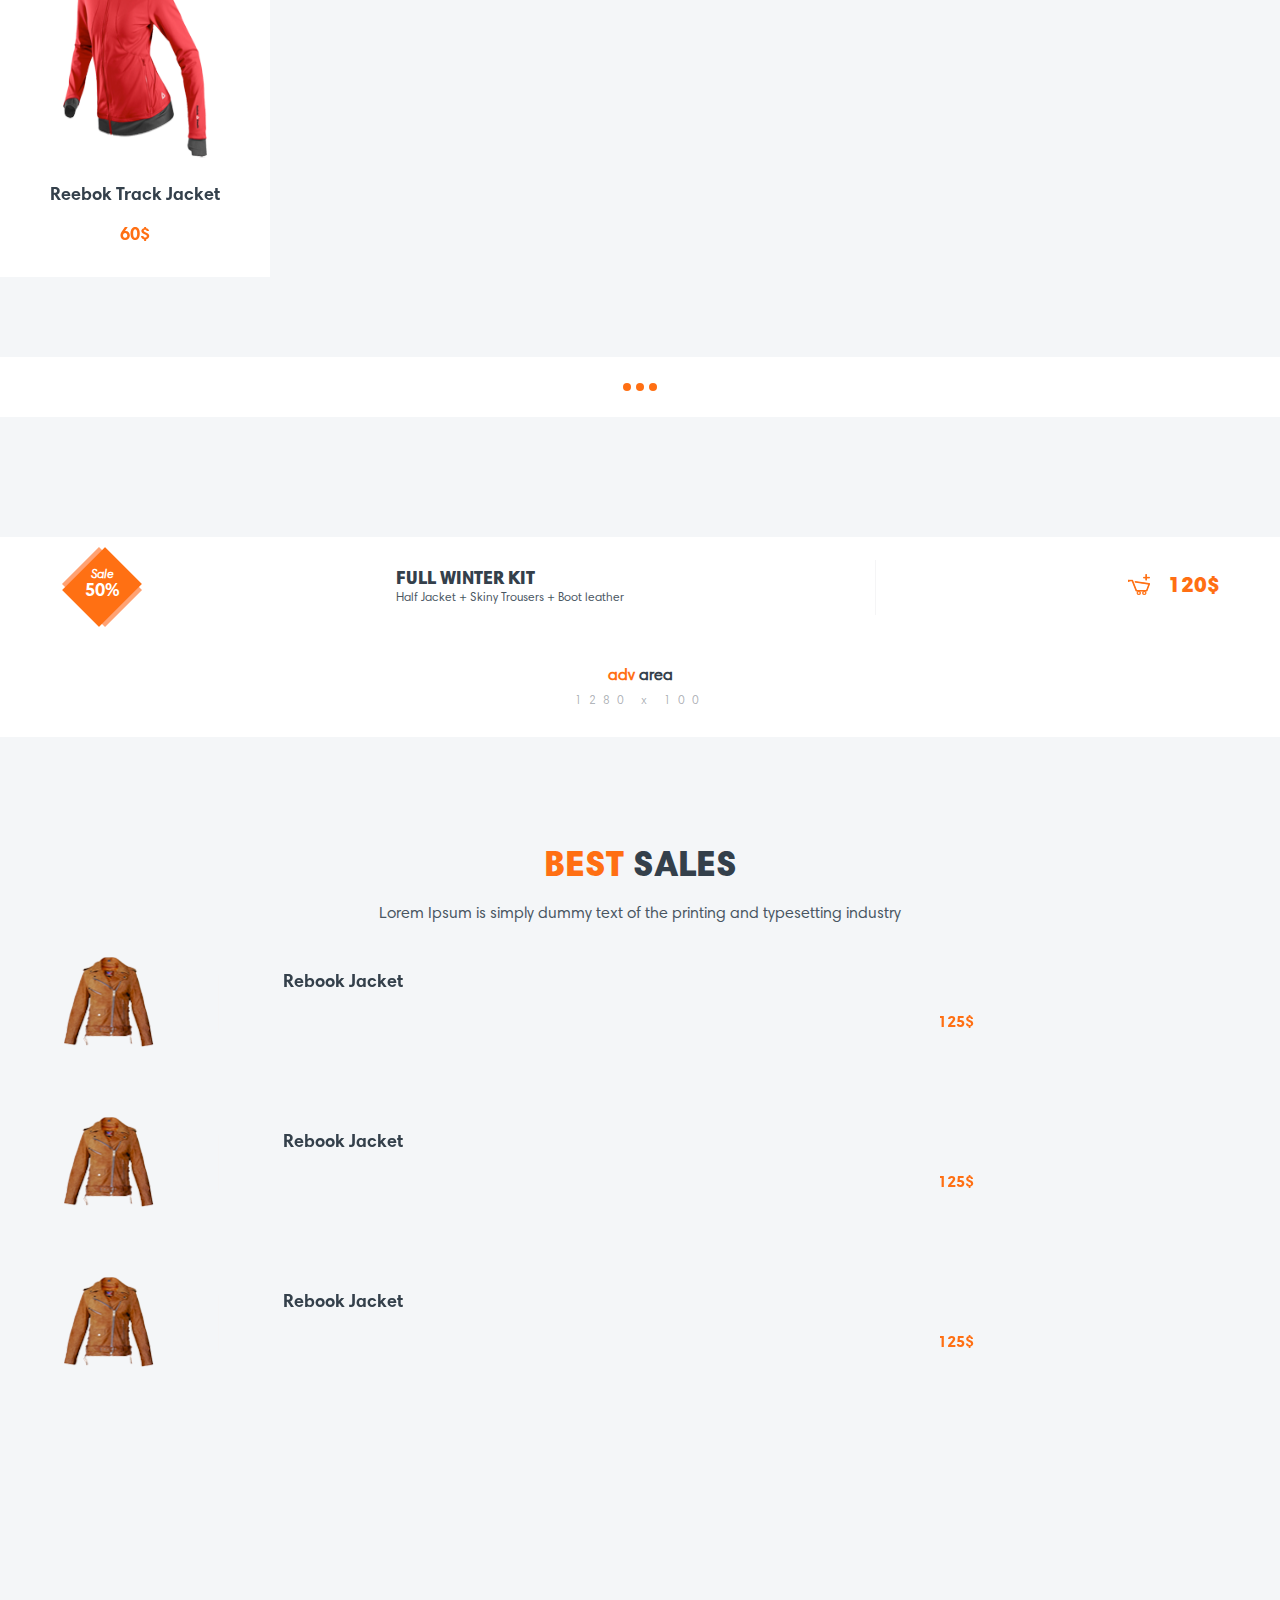
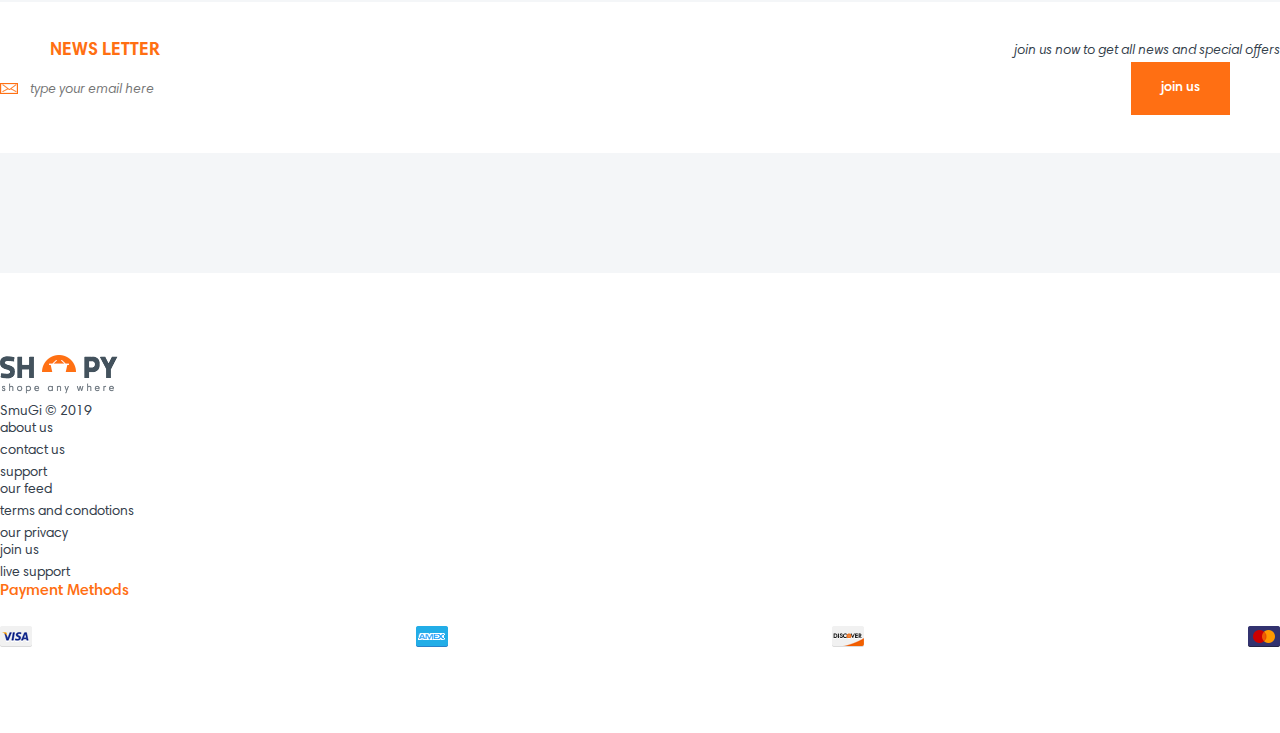
<file: layouts/Shopy/index.html>
<!DOCTYPE html>
<html lang="en">
<head>
	<meta charset="UTF-8">
	<meta name="viewport" content="width=device-width, initial-scale=1, shrink-to-fit=no">
	<title>Shopy</title>
	<!-- Connecting Bootstrap 4  -->
	<link rel="stylesheet" href="https://stackpath.bootstrapcdn.com/bootstrap/4.2.1/css/bootstrap.min.css" integrity="sha384-GJzZqFGwb1QTTN6wy59ffF1BuGJpLSa9DkKMp0DgiMDm4iYMj70gZWKYbI706tWS" crossorigin="anonymous">
	<!-- Connecting Font Awesome -->
	<link rel="stylesheet" href="https://use.fontawesome.com/releases/v5.6.3/css/all.css" integrity="sha384-UHRtZLI+pbxtHCWp1t77Bi1L4ZtiqrqD80Kn4Z8NTSRyMA2Fd33n5dQ8lWUE00s/" crossorigin="anonymous">
	<!-- Connecting Styles -->
	<link rel="stylesheet" type="text/css" href="./main-css/main.css">
	<!-- ICON -->
	<link rel="shortcut icon" href="images/favicon.ico" type="image/x-icon">
</head>
<body>
	
	
	<header class="header">
		<div class="container">

			<div class="contacts__container row">
				<div class="contacts__info col-lg-4 col-md-6 col-sm-8 col-12 ">
					<div class="contacts__mail">
						<div class="mail-info">
							<a href="mailto:shopy-info@mail.com" class="message-ico ico_hover-anim"></a>
							<a href="mailto:shopy-info@mail.com" class="contacts__info-text">shopy-info@mail.com</a>
						</div>
					</div>
					<div class="contacts__number">
						<div class="number-info">
							<a href="tel:+380933377733" class="phone-ico ico_hover-anim"></a>
							<a href="tel:+380933377733" class="contacts__info-text">+380 (93) 33-777-33</a>
						</div>
					</div>
				</div>
				<div class="col-sm-2 col-12">
					<div class="contacts__socials">
						<div class="contacts__social">
							<a href="#" class="social-ico ico_hover-anim fb"></a>
						</div>
						<div class="contacts__social">
							<a href="#" class="social-ico ico_hover-anim tw"></a>
						</div>
						<div class="contacts__social">
							<a href="#" class="social-ico ico_hover-anim go"></a>
						</div>
						<div class="contacts__social">
							<a href="#" class="social-ico ico_hover-anim in"></a>
						</div>
					</div>
				</div>
			</div>
		</div>
		<div class="header__separator"></div>
		<div class="container">
			<div class="header__container row">
				<div class="header__navbar col">
					<nav class="navbar navbar-expand-lg navbar-light">
						<a href="#" class="logo header__logo"></a>
						<button class="navbar-toggler" type="button" data-toggle="collapse" data-target="#navbar__content" aria-controls="navbar__content" aria-expanded="false" aria-label="Toggle navigation">
							<span class="navbar-toggler-icon"></span>
						</button>
						<div class="collapse navbar-collapse" id="navbar__content">
							<ul class="nav">
								<li class="nav-item">
									<a href="#" class="nav-link nav-link--active">Home</a>
								</li>
								<li class="nav-item">
									<a href="products.html" class="nav-link">Products</a>
								</li>
								<li class="nav-item">
									<a href="hot-deals.html" class="nav-link">Hot Deals</a>
								</li>
								<li class="nav-item">
									<a href="about.html" class="nav-link">About</a>
								</li>
								<li class="nav-item">
									<a href="contact.html" class="nav-link">Contact</a>
								</li>
							</ul>
							<div class="header__profile">
								<div class="header__profile__search ico_hover-anim">
									<svg xmlns="http://www.w3.org/2000/svg" xmlns:xlink="http://www.w3.org/1999/xlink" width="18" height="18" viewBox="0 0 18 18">
									    <a href="#">
									    	<image id="search-ico" data-name="Search Ico" width="18" height="18" xlink:href="[data-uri]"/>
									    </a>
									</svg>
								</div>
								<div class="header__profile__user ico_hover-anim">
									<svg xmlns="http://www.w3.org/2000/svg" xmlns:xlink="http://www.w3.org/1999/xlink" width="20" height="21" viewBox="0 0 20 21">
									    <a href="#">
									    	<image id="user-ico" data-name="User Ico" width="20" height="21" xlink:href="[data-uri]"/>
									    </a>
									</svg>
								</div>
								<div class="header__profile__cart ico_hover-anim">
									<div class="header__profile__cart-counter">
										<a href="#" class="header__profile__cart-count">7</a>
									</div>
									<svg xmlns="http://www.w3.org/2000/svg" xmlns:xlink="http://www.w3.org/1999/xlink" width="24" height="17" viewBox="0 0 24 17">
									    <a href="#">
									    	<image id="cart-ico" data-name="Cart Ico" width="24" height="17" xlink:href="[data-uri]"/>
									    </a>
									</svg>
								</div>
							</div>
						</div>
					</nav>
				</div>
			</div>
		</div>
		<div class="header__separator"></div>
	</header>

	<section class="featured">
		<div class="container">
			<div id="featured-carousel" class="carousel slide featured__carousel" data-ride="carousel">
				<ol class="carousel-indicators">
				    <li data-target="#featured-carousel" data-slide-to="0" class="active"></li>
				    <li data-target="#featured-carousel" data-slide-to="1"></li>
				    <li data-target="#featured-carousel" data-slide-to="2"></li>
				    <li data-target="#featured-carousel" data-slide-to="3"></li>
				    <li data-target="#featured-carousel" data-slide-to="4"></li>
				</ol>
				<div class="carousel-inner">
					<!-- 1 -->
					<div class="carousel-item active">
						<div class="row">
							<div class="featured__item col-xl-6 offset-1">
								<h2 class="featured__head">FULL WINTER KIT 1</h2>
								<p class="featured__name">Half Jacket + Skiny Trousers + Boot leather</p>
								<p class="featured__description">Lorem Ipsum is simply dummy text of the printing and typesetting industry </p>
								<div class="featured__order">
									<p class="featured__order__price">Price : <span class="featured__order__price--amount">120$</span></p>
									<button class="featured__order__btn">Order Now</button>
								</div>
							</div>
						</div>
					</div>
					<!-- 2 -->
					<div class="carousel-item">
						<div class="row">
							<div class="featured__item col-xl-6 offset-1">
								<h2 class="featured__head">FULL WINTER KIT 2</h2>
								<p class="featured__name">Half Jacket + Skiny Trousers + Boot leather</p>
								<p class="featured__description">Lorem Ipsum is simply dummy text of the printing and typesetting industry </p>
								<div class="featured__order">
									<p class="featured__order__price">Price : <span class="featured__order__price--amount">120$</span></p>
									<button class="featured__order__btn">Order Now</button>
								</div>
							</div>
						</div>
					</div>
					<!-- 3 -->
					<div class="carousel-item">
						<div class="row">
							<div class="featured__item col-xl-6 offset-1">
								<h2 class="featured__head">FULL WINTER KIT 3</h2>
								<p class="featured__name">Half Jacket + Skiny Trousers + Boot leather</p>
								<p class="featured__description">Lorem Ipsum is simply dummy text of the printing and typesetting industry </p>
								<div class="featured__order">
									<p class="featured__order__price">Price : <span class="featured__order__price--amount">120$</span></p>
									<button class="featured__order__btn">Order Now</button>
								</div>
							</div>
						</div>
					</div>
					<!-- 4 -->
					<div class="carousel-item">
						<div class="row">
							<div class="featured__item col-xl-6 offset-1">
								<h2 class="featured__head">FULL WINTER KIT 4</h2>
								<p class="featured__name">Half Jacket + Skiny Trousers + Boot leather</p>
								<p class="featured__description">Lorem Ipsum is simply dummy text of the printing and typesetting industry </p>
								<div class="featured__order">
									<p class="featured__order__price">Price : <span class="featured__order__price--amount">120$</span></p>
									<button class="featured__order__btn">Order Now</button>
								</div>
							</div>
						</div>
					</div>
					<!-- 5 -->
					<div class="carousel-item">
						<div class="row">
							<div class="featured__item col-xl-6 offset-1">
								<h2 class="featured__head">FULL WINTER KIT 5</h2>
								<p class="featured__name">Half Jacket + Skiny Trousers + Boot leather</p>
								<p class="featured__description">Lorem Ipsum is simply dummy text of the printing and typesetting industry </p>
								<div class="featured__order">
									<p class="featured__order__price">Price : <span class="featured__order__price--amount">120$</span></p>
									<button class="featured__order__btn">Order Now</button>
								</div>
							</div>
						</div>
					</div>
				</div>
			</div>				
		</div>
	</section> 

	<section class="arrivals">
		<div class="container">
			<div class="row">
				<div class="arrivals__title headline-container col">
					<h3 class="arrivals__head headline"><span>NEW</span> ARRIVALS</h3>
					<p class="arrivals__description headline-description">Lorem Ipsum is simply dummy text of the printing and typesetting industry</p>
				</div>
			</div>
			<div class="arrivals__content row">
				<div class="arrivals__item col-xl-3 col-md-6 col-12">
					<div class="arrivals__card-container">
						<div class="arrivals--front arrivals__face">
							<img src="images/arrivals/product-1.png" width="144" height="216" class="arrivals--front__img" alt="overcoat">
							<h4 class="arrivals--front__title">Columbia overcoat</h4>
							<p class="arrivals--front__price">135$</p>
						</div>

						<div class="arrivals--back arrivals__face">
							<img src="images/arrivals/product-1--back.png" width="60" height="90" class="arrivals--back__img" alt="overcoat">
							<h4 class="arrivals--back__title">Columbia overcoat</h4>
							<p class="arrivals--back__sizes">sizes<span class="sizes__space">:</span><span class="size-mean--s">s</span> - <span class="size-mean--m">m</span> - <span class="size-mean--l">l</span> - <span class="size-mean--xl">xl</span></p>
							<div class="arrivals--back__colors">
								<div class="arrivals--back__color arrivals--back__color--red"></div>
								<div class="arrivals--back__color arrivals--back__color--gray"></div>
								<div class="arrivals--back__color arrivals--back__color--blue"></div>
								<div class="arrivals--back__color arrivals--back__color--green"></div>
							</div>
							<div class="arrivals--back__separate"></div>
							<div class="arrivals--back__icons">
								<a href="#" class="arrivals--back__icon arrivals--back__icon--share"></a>
								<a href="#" class="arrivals--back__icon arrivals--back__icon--addtocart"></a>
								<a href="#" class="arrivals--back__icon arrivals--back__icon--like"></a>
							</div>
						</div>
					</div>
				</div>
				<div class="arrivals__item col-xl-3 col-md-6 col-12">
					<div class="arrivals__card-container">
						<div class="arrivals--front arrivals__face">
							<img src="images/arrivals/product-2.png" width="144" height="216" class="arrivals--front__img" alt="overcoat">
							<h4 class="arrivals--front__title">Patagonia overcoat</h4>
							<p class="arrivals--front__price">80$</p>
						</div>

						<div class="arrivals--back arrivals__face">
							<img src="images/arrivals/product-2--back.png" width="60" height="90" class="arrivals--back__img" alt="overcoat">
							<h4 class="arrivals--back__title">Patagonia overcoat</h4>
							<p class="arrivals--back__sizes">sizes<span class="sizes__space">:</span><span class="size-mean--s">s</span> - <span class="size-mean--m">m</span> - <span class="size-mean--l">l</span> - <span class="size-mean--xl">xl</span></p>
							<div class="arrivals--back__colors">
								<div class="arrivals--back__color arrivals--back__color--red"></div>
								<div class="arrivals--back__color arrivals--back__color--gray"></div>
								<div class="arrivals--back__color arrivals--back__color--blue"></div>
								<div class="arrivals--back__color arrivals--back__color--green"></div>
							</div>
							<div class="arrivals--back__separate"></div>
							<div class="arrivals--back__icons">
								<a href="#" class="arrivals--back__icon arrivals--back__icon--share"></a>
								<a href="#" class="arrivals--back__icon arrivals--back__icon--addtocart"></a>
								<a href="#" class="arrivals--back__icon arrivals--back__icon--like"></a>
							</div>
						</div>
					</div>
				</div>
				<div class="arrivals__item col-xl-3 col-md-6 col-12">
					<div class="arrivals__card-container">
						<div class="arrivals--front arrivals__face">
							<img src="images/arrivals/product-3.png" width="144" height="216" class="arrivals--front__img" alt="overcoat">
							<h4 class="arrivals--front__title">Carhart overcoat</h4>
							<p class="arrivals--front__price">85$</p>
						</div>

						<div class="arrivals--back arrivals__face">
							<img src="images/arrivals/product-3--back.png" width="60" height="90" class="arrivals--back__img" alt="overcoat">
							<h4 class="arrivals--back__title">Carhart overcoat</h4>
							<p class="arrivals--back__sizes">sizes<span class="sizes__space">:</span><span class="size-mean--s">s</span> - <span class="size-mean--m">m</span> - <span class="size-mean--l">l</span> - <span class="size-mean--xl">xl</span></p>
							<div class="arrivals--back__colors">
								<div class="arrivals--back__color arrivals--back__color--red"></div>
								<div class="arrivals--back__color arrivals--back__color--gray"></div>
								<div class="arrivals--back__color arrivals--back__color--blue"></div>
								<div class="arrivals--back__color arrivals--back__color--green"></div>
							</div>
							<div class="arrivals--back__separate"></div>
							<div class="arrivals--back__icons">
								<a href="#" class="arrivals--back__icon arrivals--back__icon--share"></a>
								<a href="#" class="arrivals--back__icon arrivals--back__icon--addtocart"></a>
								<a href="#" class="arrivals--back__icon arrivals--back__icon--like"></a>
							</div>
						</div>
					</div>
				</div>
				<div class="arrivals__item col-xl-3 col-md-6 col-12">
					<div class="arrivals__card-container">
						<div class="arrivals--front arrivals__face">
							<img src="images/arrivals/product-4.png" width="144" height="216" class="arrivals--front__img" alt="jacket">
							<h4 class="arrivals--front__title">Reebok Track Jacket</h4>
							<p class="arrivals--front__price">60$</p>
						</div>

						<div class="arrivals--back arrivals__face">
							<img src="images/arrivals/product-4--back.png" width="60" height="90" class="arrivals--back__img" alt="jacket">
							<h4 class="arrivals--back__title">Reebok Track Jacket</h4>
							<p class="arrivals--back__sizes">sizes<span class="sizes__space">:</span><span class="size-mean--s">s</span> - <span class="size-mean--m">m</span> - <span class="size-mean--l">l</span> - <span class="size-mean--xl">xl</span></p>
							<div class="arrivals--back__colors">
								<div class="arrivals--back__color arrivals--back__color--red"></div>
								<div class="arrivals--back__color arrivals--back__color--gray"></div>
								<div class="arrivals--back__color arrivals--back__color--blue"></div>
								<div class="arrivals--back__color arrivals--back__color--green"></div>
							</div>
							<div class="arrivals--back__separate"></div>
							<div class="arrivals--back__icons">
								<a href="#" class="arrivals--back__icon arrivals--back__icon--share"></a>
								<a href="#" class="arrivals--back__icon arrivals--back__icon--addtocart"></a>
								<a href="#" class="arrivals--back__icon arrivals--back__icon--like"></a>
							</div>
						</div>
					</div>
				</div>
			</div>
			<div class="arrivals__dots row">
				<div class="col">
					<div class="arrivals__container">
						<div class="arrivals__dot"></div>
						<div class="arrivals__dot"></div>
						<div class="arrivals__dot"></div>
					</div>
				</div>
			</div>
		</div>
	</section>

	<section class="hot-deal--adv">
		<div class="container">
			<div class="row">
				<div class="col-lg-7 col-12">
					<div class="sale">

						<div class="sale__item">
							<div class="sale__item__bg">
								<div class="sale__item__block">
									<h6 class="sale__item__title">Sale</h6>
									<p class="sale__item__description">50%</p>
								</div>
							</div>
						</div>

						<div class="sale__product">
							<h4 class="sale__product__title">FULL WINTER KIT</h4>
							<p class="sale__product__description">Half Jacket + Skiny Trousers + Boot leather</p>
						</div>
						<div class="sale__separate"></div>
						<div class="sale__order">
							<a href="#" class="sale__order__icon"></a>
							<p class="sale__order__price">120$</p>
						</div>
					</div>
				</div>
				<div class="col-lg-5 col-12">
					<div class="adv">
						<h3 class="adv__title"><span>adv</span> area</h3>
						<p class="adv__size"><span class="adv-width"></span><span class="adv--pad">x</span>100</p>
					</div>
				</div>
			</div>
		</div>
	</section>

	<section class="best-sales">
		<div class="container">
			<div class="row">
				<div class="best-sales__title headline-container col">
					<h3 class="best-sales__head headline"><span>BEST</span> SALES</h3>
					<p class="best-sales__description headline-description">Lorem Ipsum is simply dummy text of the printing and typesetting industry</p>
				</div>
			</div>
			<div class="best-sales__content row">
				<div class="best-sales__item col-lg-4">
					<div class="best-sales__container">

						<div class="best-sales--front best-sales__face">
							<img class="best-sales--front__img" src="images/best-sales/product-1.png" width="90" height="90" alt="jacket">
							<div class="best-sales--front__separate"></div>
							<div class="best-sales--front__block">
								<h3 class="best-sales--front__title">Rebook jacket</h3>
								<div class="best-sales--front__item">
									<div class="best-sales--front__stars">
										<div class="best-sales--front__star front__star--active">
											<i class="fa fa-star" aria-hidden="true"></i>
										</div>
										<div class="best-sales--front__star front__star--active">
											<i class="fa fa-star" aria-hidden="true"></i>
										</div>
										<div class="best-sales--front__star front__star--active">
											<i class="fa fa-star" aria-hidden="true"></i>
										</div>
										<div class="best-sales--front__star front__star--active">
											<i class="fa fa-star" aria-hidden="true"></i>
										</div>
										<div class="best-sales--front__star">
											<i class="fa fa-star" aria-hidden="true"></i>
										</div>
									</div>
									<div class="best-sales--front__price">125$</div>
								</div>
							</div>
						</div>

						<div class="best-sales--back best-sales__face">
							<img class="best-sales--back__img" src="images/best-sales/product-1.png" width="90" height="90" alt="jacket">
							<div class="best-sales--back__separate"></div>
							<div class="best-sales--back__block">
								<h3 class="best-sales--back__title">Reebok Jacket</h3>
								<div class="best-sales--back__item">
									<button class="best-sales--back__btn">add to cart</button>
								</div>
							</div>
						</div>

					</div>
				</div>
				<div class="best-sales__item col-lg-4">
					<div class="best-sales__container">

						<div class="best-sales--front best-sales__face">
							<img class="best-sales--front__img" src="images/best-sales/product-1.png" width="90" height="90" alt="jacket">
							<div class="best-sales--front__separate"></div>
							<div class="best-sales--front__block">
								<h3 class="best-sales--front__title">Rebook jacket</h3>
								<div class="best-sales--front__item">
									<div class="best-sales--front__stars">
										<div class="best-sales--front__star front__star--active">
											<i class="fa fa-star" aria-hidden="true"></i>
										</div>
										<div class="best-sales--front__star front__star--active">
											<i class="fa fa-star" aria-hidden="true"></i>
										</div>
										<div class="best-sales--front__star front__star--active">
											<i class="fa fa-star" aria-hidden="true"></i>
										</div>
										<div class="best-sales--front__star front__star--active">
											<i class="fa fa-star" aria-hidden="true"></i>
										</div>
										<div class="best-sales--front__star">
											<i class="fa fa-star" aria-hidden="true"></i>
										</div>
									</div>
									<div class="best-sales--front__price">125$</div>
								</div>
							</div>
						</div>

						<div class="best-sales--back best-sales__face">
							<img class="best-sales--back__img" src="images/best-sales/product-1.png" width="90" height="90" alt="jacket">
							<div class="best-sales--back__separate"></div>
							<div class="best-sales--back__block">
								<h3 class="best-sales--back__title">Reebok Jacket</h3>
								<div class="best-sales--back__item">
									<button class="best-sales--back__btn">add to cart</button>
								</div>
							</div>
						</div>

					</div>
				</div>
				<div class="best-sales__item col-lg-4">
					<div class="best-sales__container">

						<div class="best-sales--front best-sales__face">
							<img class="best-sales--front__img" src="images/best-sales/product-1.png" width="90" height="90" alt="jacket">
							<div class="best-sales--front__separate"></div>
							<div class="best-sales--front__block">
								<h3 class="best-sales--front__title">Rebook jacket</h3>
								<div class="best-sales--front__item">
									<div class="best-sales--front__stars">
										<div class="best-sales--front__star front__star--active">
											<i class="fa fa-star" aria-hidden="true"></i>
										</div>
										<div class="best-sales--front__star front__star--active">
											<i class="fa fa-star" aria-hidden="true"></i>
										</div>
										<div class="best-sales--front__star front__star--active">
											<i class="fa fa-star" aria-hidden="true"></i>
										</div>
										<div class="best-sales--front__star front__star--active">
											<i class="fa fa-star" aria-hidden="true"></i>
										</div>
										<div class="best-sales--front__star">
											<i class="fa fa-star" aria-hidden="true"></i>
										</div>
									</div>
									<div class="best-sales--front__price">125$</div>
								</div>
							</div>
						</div>

						<div class="best-sales--back best-sales__face">
							<img class="best-sales--back__img" src="images/best-sales/product-1.png" width="90" height="90" alt="jacket">
							<div class="best-sales--back__separate"></div>
							<div class="best-sales--back__block">
								<h3 class="best-sales--back__title">Reebok Jacket</h3>
								<div class="best-sales--back__item">
									<button class="best-sales--back__btn">add to cart</button>
								</div>
							</div>
						</div>

					</div>
				</div>
			</div>
		</div>
	</section>

	<section class="letter">
		<div class="container">
			<div class="row">
				<div class="letter__item col-xl-5 col-lg-6">
					<div class="letter__text">
						<h3 class="letter__title">NEWS LETTER</h3>
						<p class="letter__description">join us now to get all news and special offers</p>
					</div>
				</div>
				<div class="letter__item col-xl-5 col-lg-5 offset-xl-2 offset-lg-1">
					<div class="letter__form">
						<form class="letter__form__email">
							<div class="letter__form__block">
								<div class="letter__icon"></div>
								<input class="letter__email" type="email" name="email-address" placeholder="type your email here" required>
							</div>

							<input class="letter__submit" type="submit" name="submit" value="join us">
						</form>
					</div>
				</div>
			</div>
		</div>
	</section>

	<footer class="footer">
		<div class="container">
			<div class="row">
				<div class="footer-order col-lg-3 col-md-3">
					<div class="footer__logo">
						<div class="logo"></div>
						<div class="copyright">SmuGi &copy; 2019</div>
					</div>
				</div>
				<div class="col-md-2 col-4 offset-lg-1">
					<nav class="footer__nav">
						<ul class="footer__nav__inner">
							<li class="footer__nav__item">
								<a href="#" class="footer__nav__link">about us</a>
							</li>
							<li class="footer__nav__item">
								<a href="#" class="footer__nav__link">contact us</a>
							</li>
							<li class="footer__nav__item">
								<a href="#" class="footer__nav__link">support</a>
							</li>
						</ul>
					</nav>
				</div>
				<div class="col-md-2 col-4">
					<nav class="footer__nav">
						<ul class="footer__nav__inner">
							<li class="footer__nav__item">
								<a href="#" class="footer__nav__link">our feed</a>
							</li>
							<li class="footer__nav__item">
								<a href="#" class="footer__nav__link">terms and condotions</a>
							</li>
							<li class="footer__nav__item">
								<a href="#" class="footer__nav__link">our privacy</a>
							</li>
						</ul>
					</nav>
				</div>
				<div class="col-md-2 col-4">
					<nav class="footer__nav">
						<ul class="footer__nav__inner">
							<li class="footer__nav__item">
								<a href="#" class="footer__nav__link">join us</a>
							</li>
							<li class="footer__nav__item">
								<a href="#" class="footer__nav__link">live support</a>
							</li>
						</ul>
					</nav>
				</div>
				<div class="payment__container col-lg-2 col-md-3">
					<div class="payment">
						<div class="payment__title">Payment Methods</div>
						<div class="payment__cards">
							<img src="images/footer/visa.png" alt="visa" class="payment__card">
							<img src="images/footer/amex.png" alt="amex" class="payment__card">
							<img src="images/footer/discover.png" alt="discover" class="payment__card">
							<img src="images/footer/mastercard.png" alt="mastercard" class="payment__card">
						</div>
					</div>
				</div>
			</div>
		</div>
	</footer>










































	<!-- Connecting Bootstrap 4 -->
	<script src="https://code.jquery.com/jquery-3.3.1.slim.min.js" integrity="sha384-q8i/X+965DzO0rT7abK41JStQIAqVgRVzpbzo5smXKp4YfRvH+8abtTE1Pi6jizo" crossorigin="anonymous"></script>
    <script src="https://cdnjs.cloudflare.com/ajax/libs/popper.js/1.14.6/umd/popper.min.js" integrity="sha384-wHAiFfRlMFy6i5SRaxvfOCifBUQy1xHdJ/yoi7FRNXMRBu5WHdZYu1hA6ZOblgut" crossorigin="anonymous"></script>
    <script src="https://stackpath.bootstrapcdn.com/bootstrap/4.2.1/js/bootstrap.min.js" integrity="sha384-B0UglyR+jN6CkvvICOB2joaf5I4l3gm9GU6Hc1og6Ls7i6U/mkkaduKaBhlAXv9k" crossorigin="anonymous"></script>
	<!-- Connecting Scripts -->
	<script src="./js/index.js"></script>
	<script src="./js/home.js"></script>
</body>
</html>
</file>
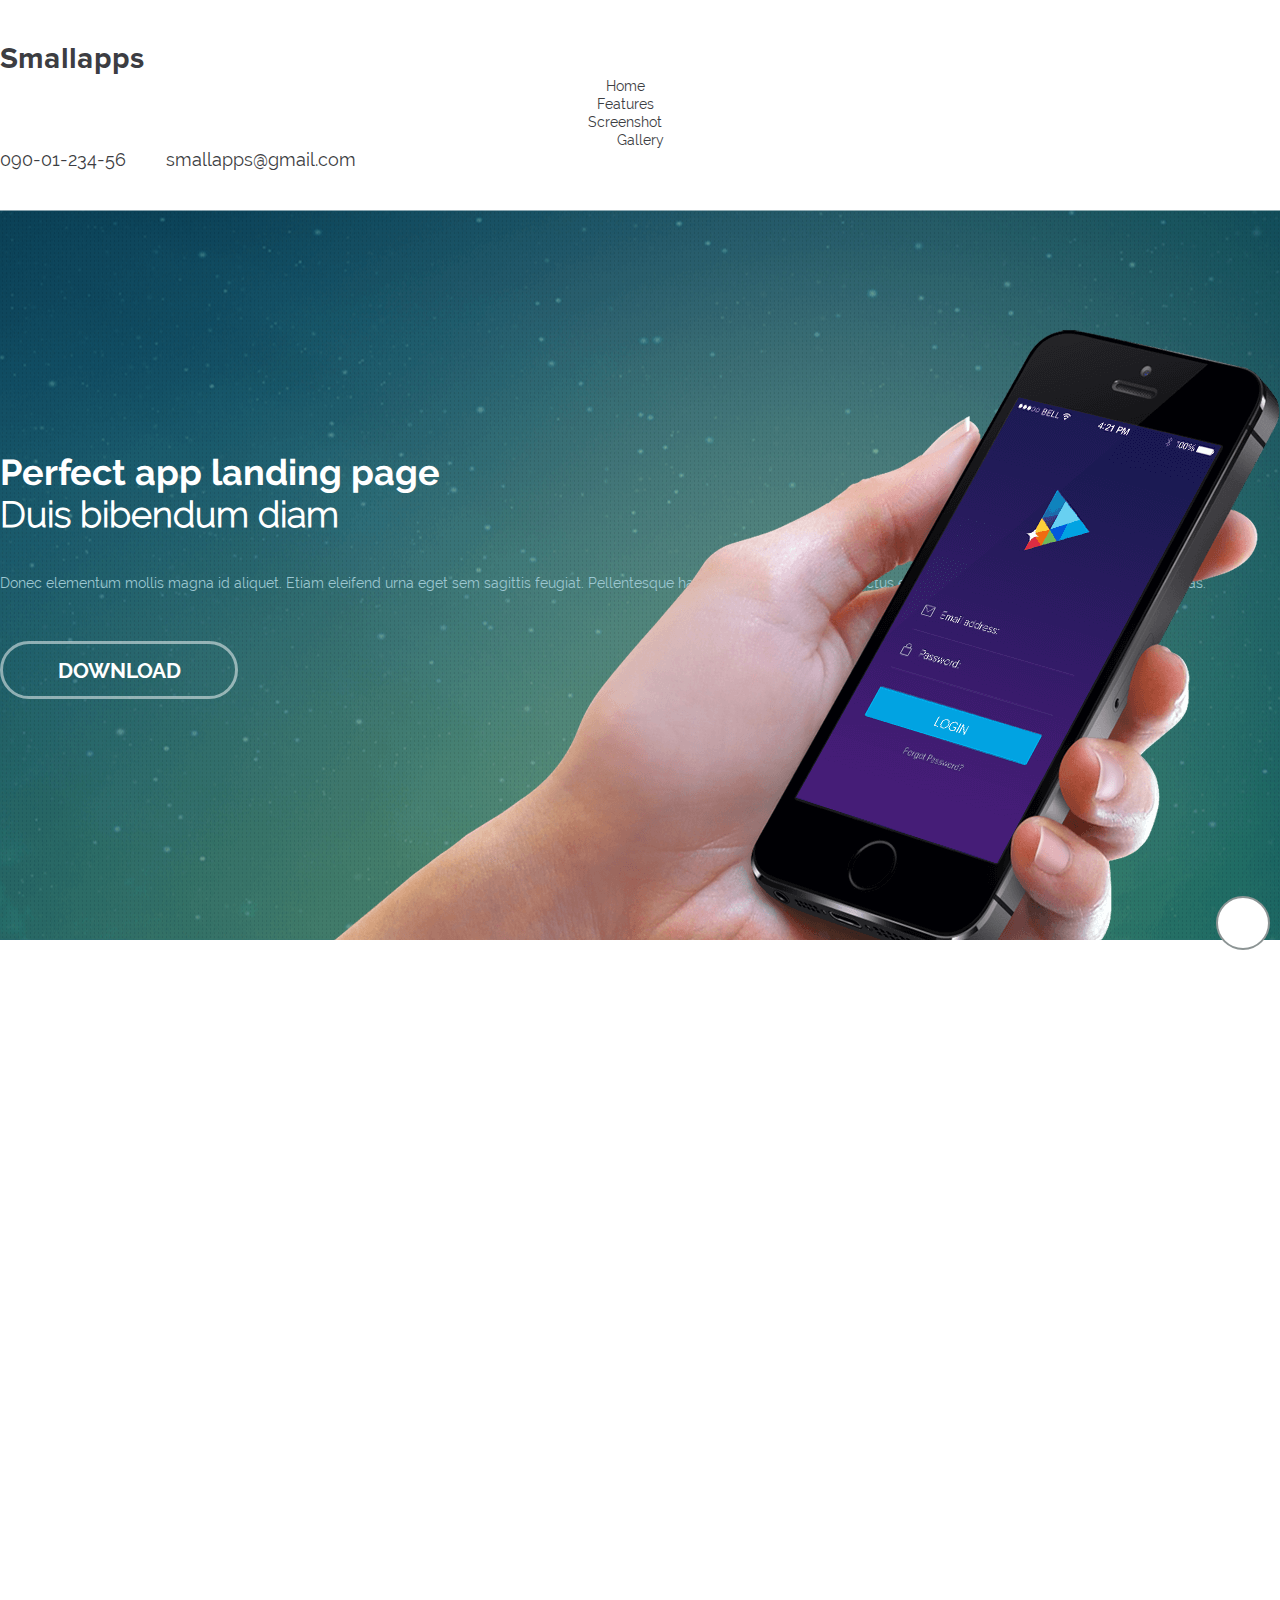
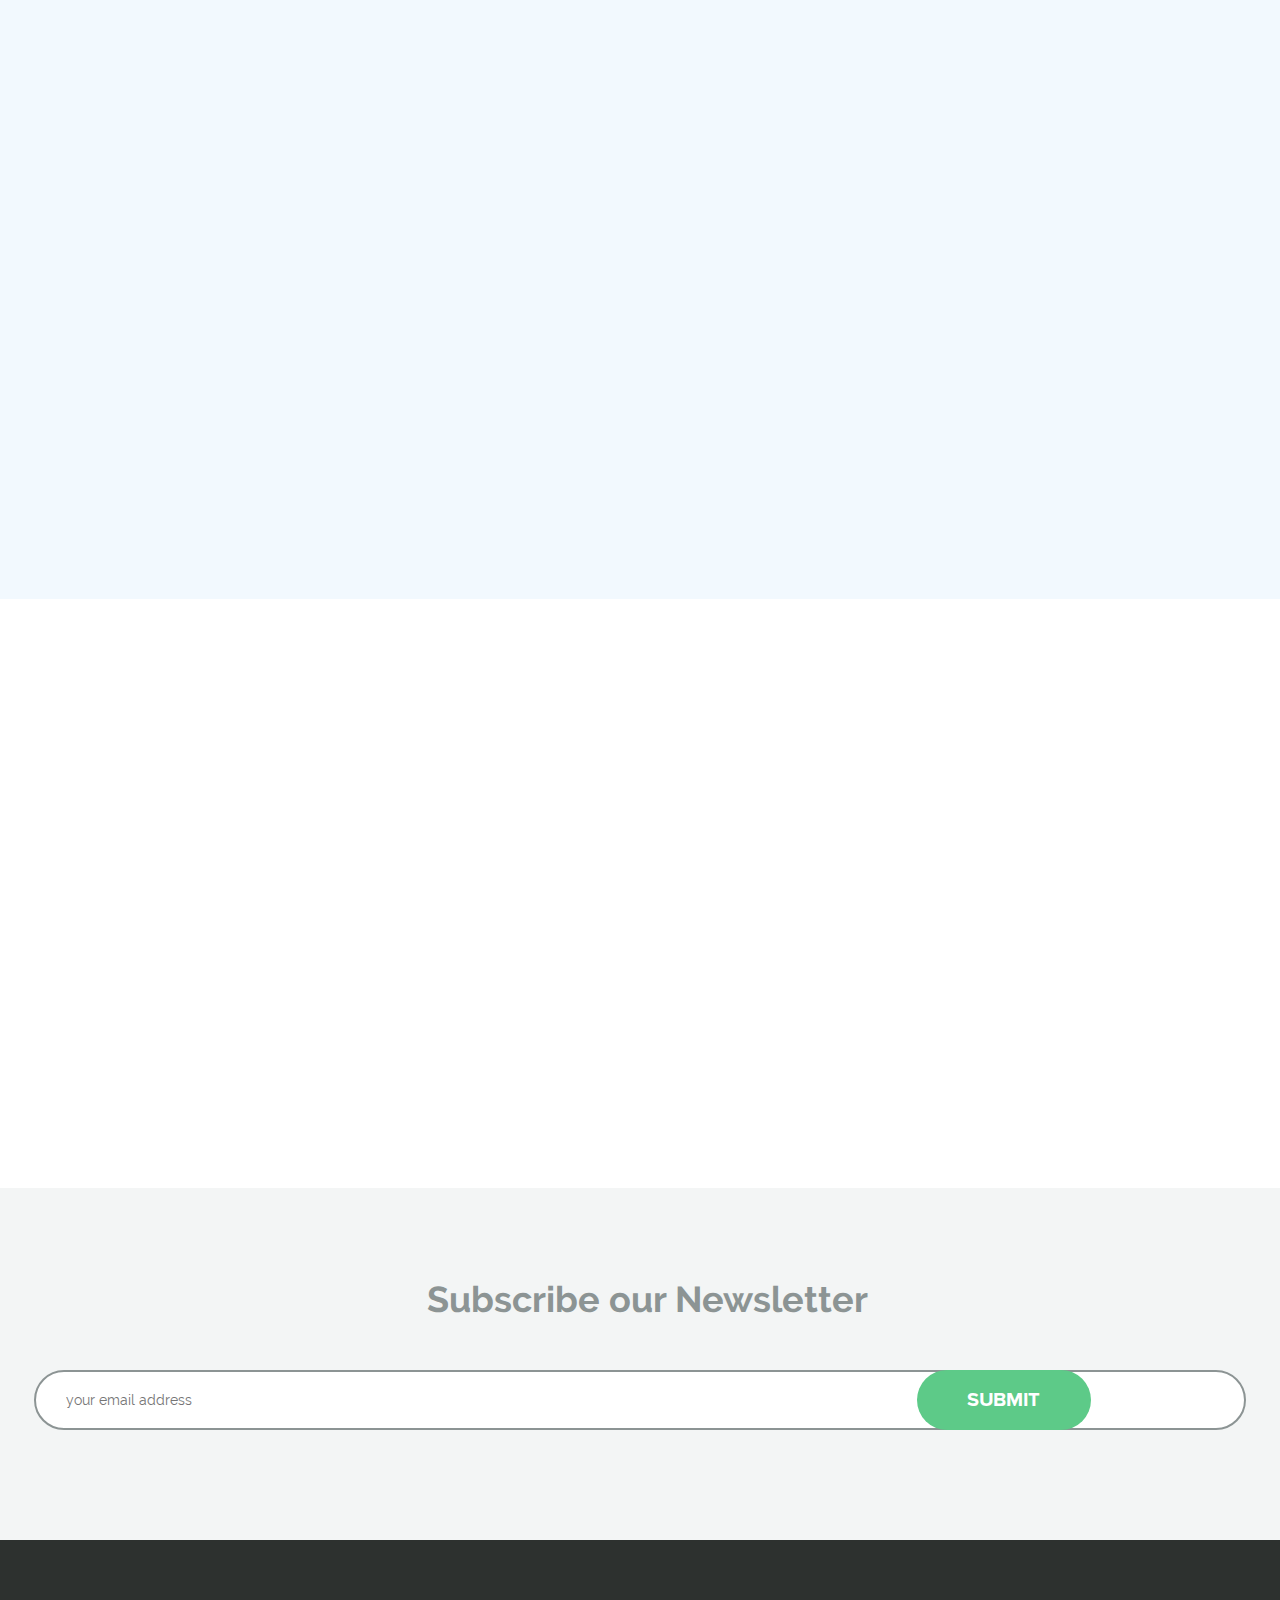
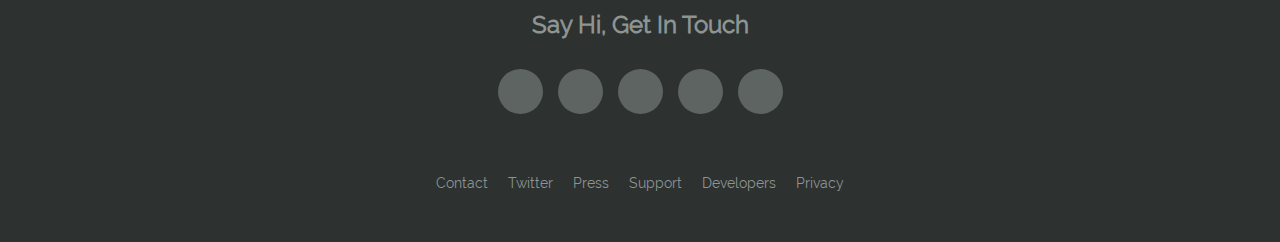
<file: layouts/Smartapp/index.html>
<!DOCTYPE html>
<html lang="en">
<head>
	<meta charset="UTF-8">
	<meta name="viewport" content="width=device-width, initial-scale=1, shrink-to-fit=no">
	<title>Smartapp</title>
	<!-- BOOTSTRAP -->
	<link rel="stylesheet" href="https://stackpath.bootstrapcdn.com/bootstrap/4.2.1/css/bootstrap.min.css" integrity="sha384-GJzZqFGwb1QTTN6wy59ffF1BuGJpLSa9DkKMp0DgiMDm4iYMj70gZWKYbI706tWS" crossorigin="anonymous">
	<!-- LOGO -->
	<link rel="shortcut icon" href="favicon.ico" type="image/x-icon">
	<!-- STYLES -->
	<link rel="stylesheet" href="assets/main.css">
</head>
<body>
	
	<header class="header">
		<div class="container">
			<div class="row">
				<div class="col-12">
					<nav class="navbar navbar-expand-lg navbar-light">
						<a class="header__logo logo" href="index.html">Smallapps</a>
						<button class="navbar-toggler" type="button" data-toggle="collapse" data-target="#navbar__content" aria-controls="navbar__content" aria-expanded="false" aria-label="Toggle navigation">
							<span class="navbar-toggler-icon"></span>
						</button>

						<div class="collapse navbar-collapse" id="navbar__content">
							<ul class="nav">
								<li class="nav__item nav__item--active">
									<a class="nav__link" href="index.html">Home</a>
								</li>
								<li class="nav__item">
									<a class="nav__link" href="#featuresHead">Features</a>
								</li>
								<li class="nav__item">
									<a class="nav__link" href="#screenshotHead">Screenshot</a>
								</li>
								<li class="nav__item">
									<a class="nav__link" href="#galleryHead">Gallery</a>
								</li>
							</ul>
							<div class="header__contact">
								<a href="tel:0900123456" class="contact__phone"><i class="fas fa-phone-square"></i>090-01-234-56</a>
								<a href="mailto:smallapps@gmail.com" class="contact__mail"><i class="far fa-envelope"></i>smallapps@gmail.com</a>
							</div>
						</div>
					</nav>
				</div>
			</div>
		</div>
	</header>

	<section class="download">
		<div class="container">
			<div class="download__phone"></div>
			<div class="row">
				<div class="download__content col-lg-5 col-12">
					<h1 class="download__head headline">Perfect app landing page</h1>
					<h3 class="download__description">Duis bibendum diam</h3>
					<p class="download__text">Donec elementum mollis magna id aliquet. Etiam eleifend urna eget sem sagittis feugiat. Pellentesque habitant morbi tristique senectus etnetus et malesuada fames ac turpis egestas.</p>
					<input class="download__button button" type="button" value="download">
				</div>
			</div>
		</div>
	</section>

	<section class="features">
		<div data-aos="zoom-in" data-aos-offset="100" class="container">
			<div class="row">
				<div class="col-12">
					<div class="features__title">
						<h2 class="features__head headline" id="featuresHead">Heading Feature title goes here</h2>
						<p class="features__text text">Duis bibendum diam non erat facilaisis tincidunt. Fusce leo neque, lacinia at tempor vitae, porta at arcu. Vestibulum varius non dui at pulvinar. Ut egestas orci in quam sollicitudin aliquet.</p>
					</div>
				</div>
			</div>
			<div class="row">
				<div class="col-xl-4 col-lg-5 col-md-6">
					<div class="features__types">
						<div class="types__item types__item--active">
							<div class="types__icon">
								<i class="far fa-heart"></i>
							</div>
							<p class="types__head">Like - Lorem ipsum dolor.</p>
						</div>
						<div class="types__item">
							<div class="types__icon">
								<i class="fas fa-briefcase"></i>
							</div>
							<p class="types__head">Briefcase - Lorem ipsum dolor.</p>
						</div>
						<div class="types__item">
							<div class="types__icon">
								<i class="fas fa-leaf"></i>
							</div>
							<p class="types__head">Leaf - Lorem ipsum dolor.</p>
						</div>
						<div class="types__item">
							<div class="types__icon">
								<i class="fas fa-mobile-alt"></i>
							</div>
							<p class="types__head">Phone - Lorem ipsum dolor.</p>
						</div>
						<div class="types__item">
							<div class="types__icon">
								<i class="fas fa-umbrella"></i>
							</div>
							<p class="types__head">Umbrella - Lorem ipsum dolor.</p>
						</div>
					</div>
				</div>
				<div class="col-xl-8 col-lg-7 col-md-6">
					<div class="features__description">
						<div class="description__item description__item--active">
							<div class="description__icon">
								<i class="far fa-heart"></i>
							</div>
							<div class="description__head">Like - Lorem ipsum dolor.</div>
							<div class="description__text text">Nunc accumsan hendreunc accumsan hendrerit nunc, ac ales facilisis. Nullam tempus fermentum lorem nec interdum. Ut id orci id sapien imperdiet vehicula. Etiam quis dignissim ante. Donec convallis tincidunt ligula, ac luctus mi interdum a.</div>
						</div>
						<div class="description__item">
							<div class="description__icon">
								<i class="fas fa-briefcase"></i>
							</div>
							<div class="description__head">Briefcase - Lorem ipsum dolor.</div>
							<div class="description__text text">Nunc accumsunc accumsan hendrerit nunc, ac an hendrerit nunc, ac d orci id sapien imperdiet vehicula. Etiam quis dignissim ante. Donec convallis tincidunt ligula, ac luctus mi interdum a.</div>
						</div>
						<div class="description__item">
							<div class="description__icon">
								<i class="fas fa-leaf"></i>
							</div>
							<div class="description__head">Leaf - Lorem ipsum dolor.</div>
							<div class="description__text text">Nunc accumsan hendrerit nunc, ac venenatis magna facilisis quis. Ut sit amet mi ac neque sodales facilunc accumsan hendrerit nunc, ac  id sapien imperdiet vehicula. unc accumsan hendrerit nunc, ac la, ac luctus mi interdum a.</div>
						</div>
						<div class="description__item">
							<div class="description__icon">
								<i class="fas fa-mobile-alt"></i>
							</div>
							<div class="description__head">Phone - Lorem ipsum dolor.</div>
							<div class="description__text text">Nunc accumsan hendrerit nunc, ac venenatis magna facilisis quis. Ut sit amet mi ac neque sodales facilisis. Nullam tempus fermentum lorem nec interdum. Ut id orci unc accumsan hendrerit nunc, ac et vehicula. Etiamunc accumsan hendrerit nunc, ac onec convallis tincidunt ligula, ac luctus mi interdum a.</div>
						</div>
						<div class="description__item">
							<div class="description__icon">
								<i class="fas fa-umbrella"></i>
							</div>
							<div class="description__head">Umbrella - Lorem ipsum dolor.</div>
							<div class="description__text text">Nunc accumsan hendrerit nunc, ac venenunc accumsan hendrerit nunc, ac  Etiam quis dignissim ante. Donec convallis tincidunt ligula, ac luctus mi interdum a.</div>
						</div>
					</div>
				</div>
			</div>
		</div>
	</section>

	<section class="product-feature">
		<div data-aos="zoom-in" data-aos-offset="100" class="container">
			<div class="row">
				<div class="product-feature__content feature__content col-md-6">
					<h2 class="product-feature__head headline" id="screenshotHead">Onec ultrices ultricies tellus perfect screens here</h2>
					<div class="product-feature__separator separator"></div>
					<h3 class="product-feature__description description">Duis bibendum diam non erat facilisis tincidunt.</h3>
					<p class="product-feature__text text">Duis bibendum diam non erat facilaisis tincidunt. Fusce leo neque, lacinia at tempor vitae, porta at arcu. Vestibulum varius non dui at pulvinar. Ut egestas orci in quam sollicitudin aliquet.</p>
					<input class="product-feature__button button" type="button" value="learn more">
				</div>
				<div class="product-feature__img feature__img col-md-6">
					<img src="images/product-feature/product_img.png" alt="iPhone" class="product__img">
				</div>
			</div>
		</div>
	</section>

	<section class="gallery">
		<div data-aos="zoom-in" data-aos-offset="100" class="container">
			<div class="row">
				<div class="gallery__head col-12">
					<h2 class="gallery__headline headline" id="galleryHead">Our Latest screenshots gallery</h2>
					<p class="gallery__text text">Duis bibendum diam non erat facilaisis tincidunt. Fusce leo neque, lacinia at tempor vitae, porta at arcu. Vestibulum varius non dui at pulvinar. Ut egestas orci in quam sollicitudin aliquet. </p>
				</div>
			</div>
			<div class="gallery__slider row">
				<div class="gallery__slide col">
					<img class="gallery__img" src="images/gallery/slide-iphone.png" alt="iPhone">
					<div class="gallery__description">1Duis bibendumibendum diam non erat facilaisis tincidunt. Fusce leo neque, lacinia at tem diam non erat facilaisis tincidunt. Fusce leo neque, lacinia at tempor vitae, porta at arcu.</div>
				</div>
				<div class="gallery__slide col">
					<img class="gallery__img" src="images/gallery/slide-iphone.png" alt="iPhone">
					<div class="gallery__description">2Duis bibendum diam non erat facilaisis tincidunt. Fusce leo nequeibendum diam non erat facilaisis tincidunt. Fusce leo neque, lacinia at temibendum diam non erat facilaisis tincidunt. Fusce leo neque, lacinia at tem, lacinia at tempor vitae, porta at arcu.</div>
				</div>
				<div class="gallery__slide col">
					<img class="gallery__img" src="images/gallery/slide-iphone--red.png" alt="iPhone">
					<div class="gallery__description">3Duis bibendum diam non erat fndum diam non erat facilaisis tincidunt. Fusceacilaisis tincidunt. Fusce leo neque, lacinia at tempor vitae, porta at arcu.</div>
				</div>
				<div class="gallery__slide col">
					<img class="gallery__img" src="images/gallery/slide-iphone.png" alt="iPhone">
					<div class="gallery__description">4Duis bibendndum diam non erat facilaisis tincidunt. Fusceum diam non erat facilaisis tincidunt. Fusce leo neque, lacinia at tempor vitae, porta at arcu.</div>
				</div>
				<div class="gallery__slide col">
					<img class="gallery__img" src="images/gallery/slide-iphone.png" alt="iPhone">
					<div class="gallery__description">5Duis bibendum diam non erat fandum diam nndum diam non erat facilaisis tincidunt. Fusceon erat facilaisis tincidunt. Fuscecilaisis tincidunt. Fusce leo neque, lacinia at tempor vitae, porta at arcu.</div>
				</div>
				<div class="gallery__slide col">
					<img class="gallery__img" src="images/gallery/slide-iphone.png" alt="iPhone">
					<div class="gallery__description">6Duis bibendum diam non erat facilaisis tincidunt. Fusce leo neque, lacinia at tempor vitae, porta at arcu.</div>
				</div>
				<div class="gallery__slide col">
					<img class="gallery__img" src="images/gallery/slide-iphone.png" alt="iPhone">
					<div class="gallery__description">7Duis bibendum dndum diam non erat facilaisis tincidunt. Fusceiam non erat facilaisis tincidunt. Fusce leo neque, lacinia at tempor vitae, porta at arcu.</div>
				</div>
			</div>
		</div>
	</section>

	<section class="product-feature">
		<div data-aos="zoom-in" data-aos-offset="100" class="container">
			<div class="row">
				<div class="product-feature__img feature__img col-md-6">
					<img src="images/product-feature/product_img-phones.png" alt="iPhone" class="product__img">
				</div>
				<div class="product-feature__content feature__content col-md-6">
					<h2 class="product-feature__head headline">Onec ultrices ultricies tellus perfect screens here</h2>
					<div class="product-feature__separator separator"></div>
					<h3 class="product-feature__description description">Duis bibendum diam non erat facilisis tincidunt.</h3>
					<p class="product-feature__text text">Duis bibendum diam non erat facilaisis tincidunt. Fusce leo neque, lacinia at tempor vitae, porta at arcu. Vestibulum varius non dui at pulvinar. Ut egestas orci in quam sollicitudin aliquet.</p>
					<input class="product-feature__button button" type="button" value="learn more">
				</div>	
			</div>
		</div>
	</section>

	<section class="comments">
		<div data-aos="zoom-in" data-aos-offset="0" class="container">
			<div class="row">
				<div class="col-12">
					<h2 class="comments__headline headline">What people say about us</h2>
				</div>
			</div>
			<div class="comments__slider row">
				<div class="comments__slide col-12">
					<img src="images/comments/user-ron.png" alt="Ron" class="comments__img">
					<p class="comments__comment">It’s official – I love this app, I couldn’t be without it now.</p>
					<p class="comments__author">ron burgundy</p>
				</div>
				<div class="comments__slide col-12">
					<img src="images/comments/user-ron.png" alt="Ron" class="comments__img">
					<p class="comments__comment">Oh, that's first app which I have already used 10 months.</p>
					<p class="comments__author">ronald trim</p>
				</div>
				<div class="comments__slide col-12">
					<img src="images/comments/user-ron.png" alt="Ron" class="comments__img">
					<p class="comments__comment">Awesome app. I use it every day!</p>
					<p class="comments__author">jack krimson</p>
				</div>
			</div>
		</div>
	</section>

	<section class="subscribe">
		<div class="container">
			<div class="row">
				<div class="col-12">
					<label for="getMail"><i class="far fa-envelope"></i></label>
					<h2 class="subscribe__headline headline">Subscribe our Newsletter</h2>
				</div>
			</div>
			<div class="row">
				<div class="col-12">
					<div class="subscribe__form-container">
						<input class="subscribe__form-mail" id="getMail" form="getNews" maxlength="40" type="email" placeholder="your email address" tabindex="1" required>
						<input class="subscribe__form-submit" form="getNews" type="submit" value="submit" tabindex="2">
					</div>
					<form id="getNews" method="post"></form>
				</div>
			</div>
		</div>
	</section>

	<footer class="footer">
		<div class="container">
			<div class="row">
				<div class="col-12">
					<h4 class="footer__headline">Say hi, get in touch</h4>
				</div>
			</div>
			<div class="row">
				<div class="col-12">
					<ul class="footer__social">
						<li class="footer__social__item">
							<a href="#" class="footer__social__link">
								<i class="fab fa-facebook-f"></i>
							</a>
						</li>
						<li class="footer__social__item">
							<a href="#" class="footer__social__link">
								<i class="fab fa-twitter"></i>
							</a>
						</li>
						<li class="footer__social__item">
							<a href="#" class="footer__social__link">
								<i class="fab fa-google"></i>
							</a>
						</li>
						<li class="footer__social__item">
							<a href="#" class="footer__social__link">
								<i class="fab fa-instagram"></i>
							</a>
						</li>
						<li class="footer__social__item">
							<a href="#" class="footer__social__link">
								<i class="fab fa-youtube"></i>
							</a>
						</li>
					</ul>
				</div>
			</div>
			<div class="row">
				<div class="col-12">
					<ul class="footer__menu">
						<li class="footer__menu__item">
							<a href="#" class="footer__menu__link">Contact</a>
						</li>
						<li class="footer__menu__item">
							<a href="#" class="footer__menu__link">Twitter</a>
						</li>
						<li class="footer__menu__item">
							<a href="#" class="footer__menu__link">Press</a>
						</li>
						<li class="footer__menu__item">
							<a href="#" class="footer__menu__link">Support</a>
						</li>
						<li class="footer__menu__item">
							<a href="#" class="footer__menu__link">Developers</a>
						</li>
						<li class="footer__menu__item">
							<a href="#" class="footer__menu__link">Privacy</a>
						</li>
					</ul>
				</div>
			</div>
		</div>
	</footer>

	<a class="up-to-top" href="#">
		<i class="fas fa-angle-up"></i>
	</a>
























	<!-- FONT AWESOME -->
	<link rel="stylesheet" href="https://use.fontawesome.com/releases/v5.7.1/css/all.css" integrity="sha384-fnmOCqbTlWIlj8LyTjo7mOUStjsKC4pOpQbqyi7RrhN7udi9RwhKkMHpvLbHG9Sr" crossorigin="anonymous">
	<!-- SLICK SLIDER -->
	<link rel="stylesheet" href="slick/slick.css">
	<link rel="stylesheet" href="slick/slick-theme.css">
	<!-- JQUERY -->
	<script src="https://code.jquery.com/jquery-3.3.1.slim.min.js" integrity="sha384-q8i/X+965DzO0rT7abK41JStQIAqVgRVzpbzo5smXKp4YfRvH+8abtTE1Pi6jizo" crossorigin="anonymous"></script>
    <!-- BOOTSTRAP -->
    <script src="https://cdnjs.cloudflare.com/ajax/libs/popper.js/1.14.6/umd/popper.min.js" integrity="sha384-wHAiFfRlMFy6i5SRaxvfOCifBUQy1xHdJ/yoi7FRNXMRBu5WHdZYu1hA6ZOblgut" crossorigin="anonymous"></script>
    <script src="https://stackpath.bootstrapcdn.com/bootstrap/4.2.1/js/bootstrap.min.js" integrity="sha384-B0UglyR+jN6CkvvICOB2joaf5I4l3gm9GU6Hc1og6Ls7i6U/mkkaduKaBhlAXv9k" crossorigin="anonymous"></script>
	<!-- SLICK SLIDER -->
	<script src="slick/slick.min.js"></script>
	<!-- SCRIPTS -->
	<script src="assets/main.js"></script>
	<script src="js/aos.js"></script>
</body>
</html>
</file>
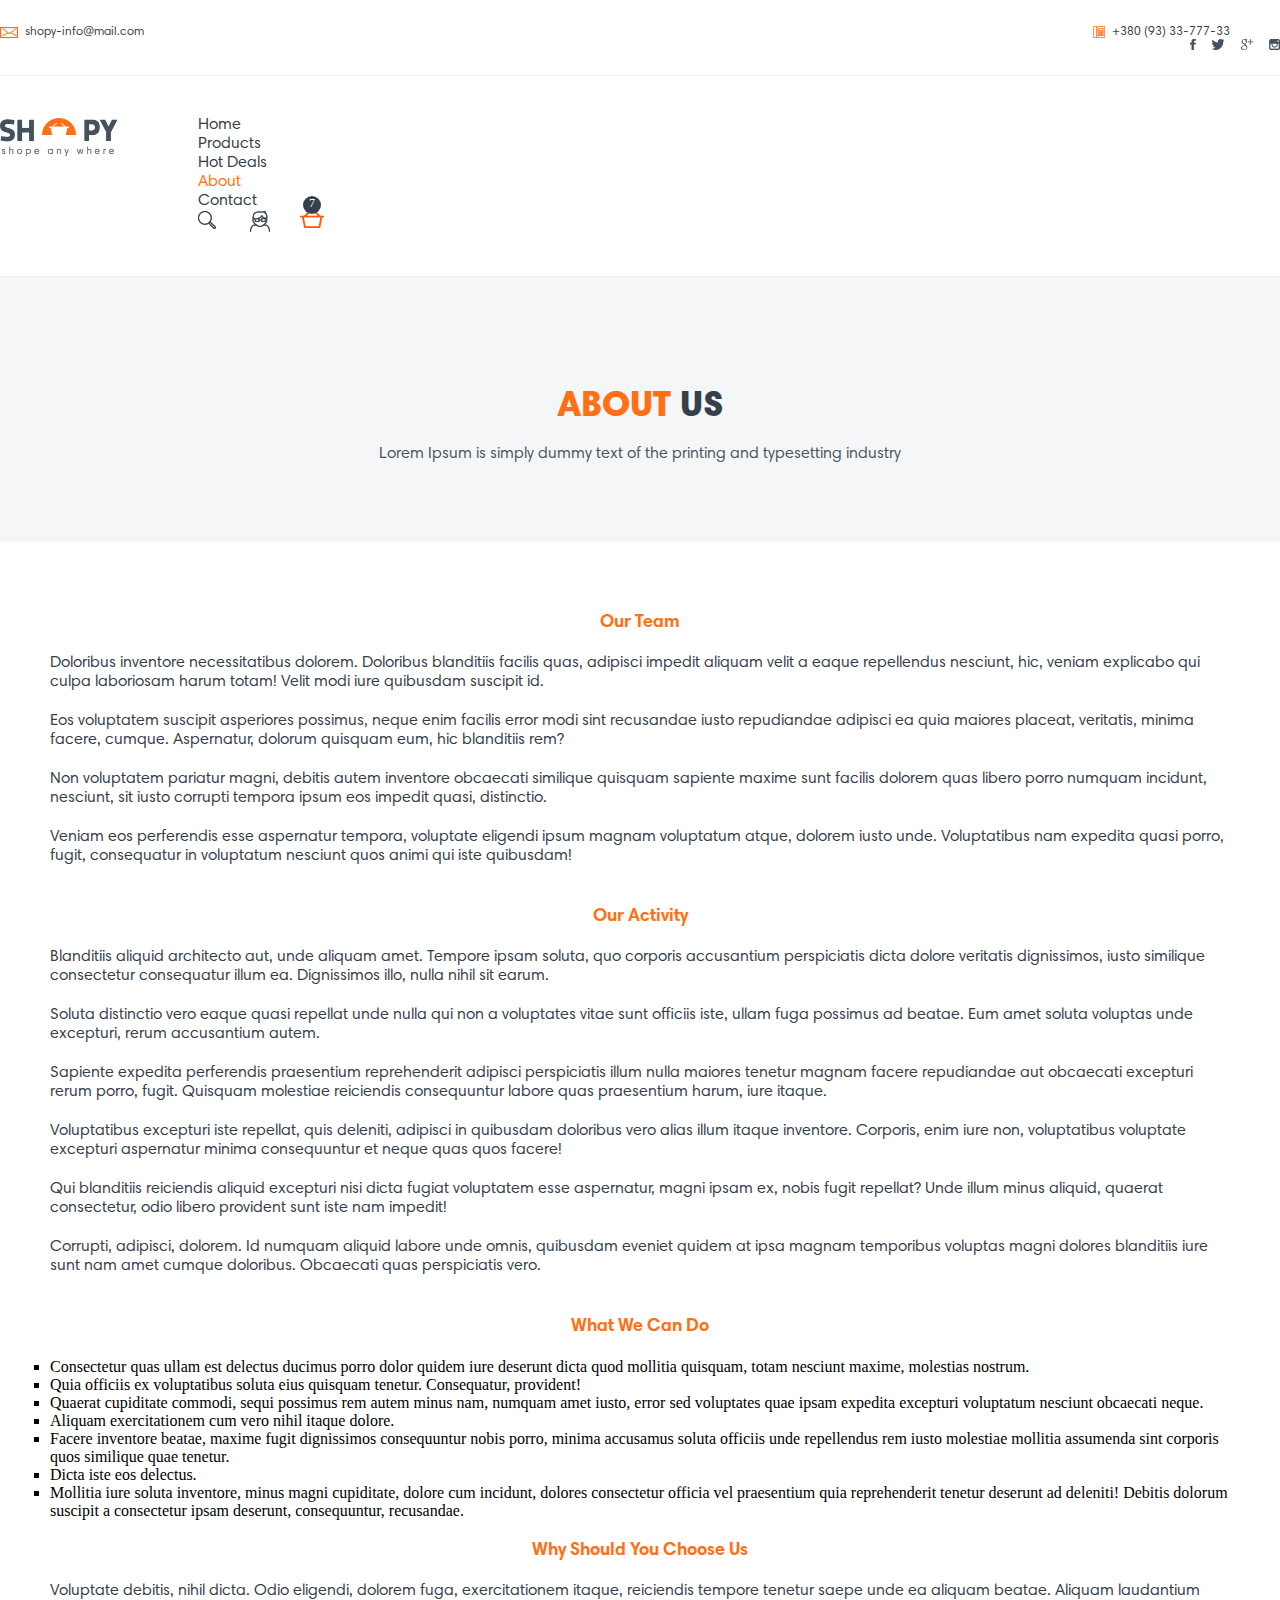
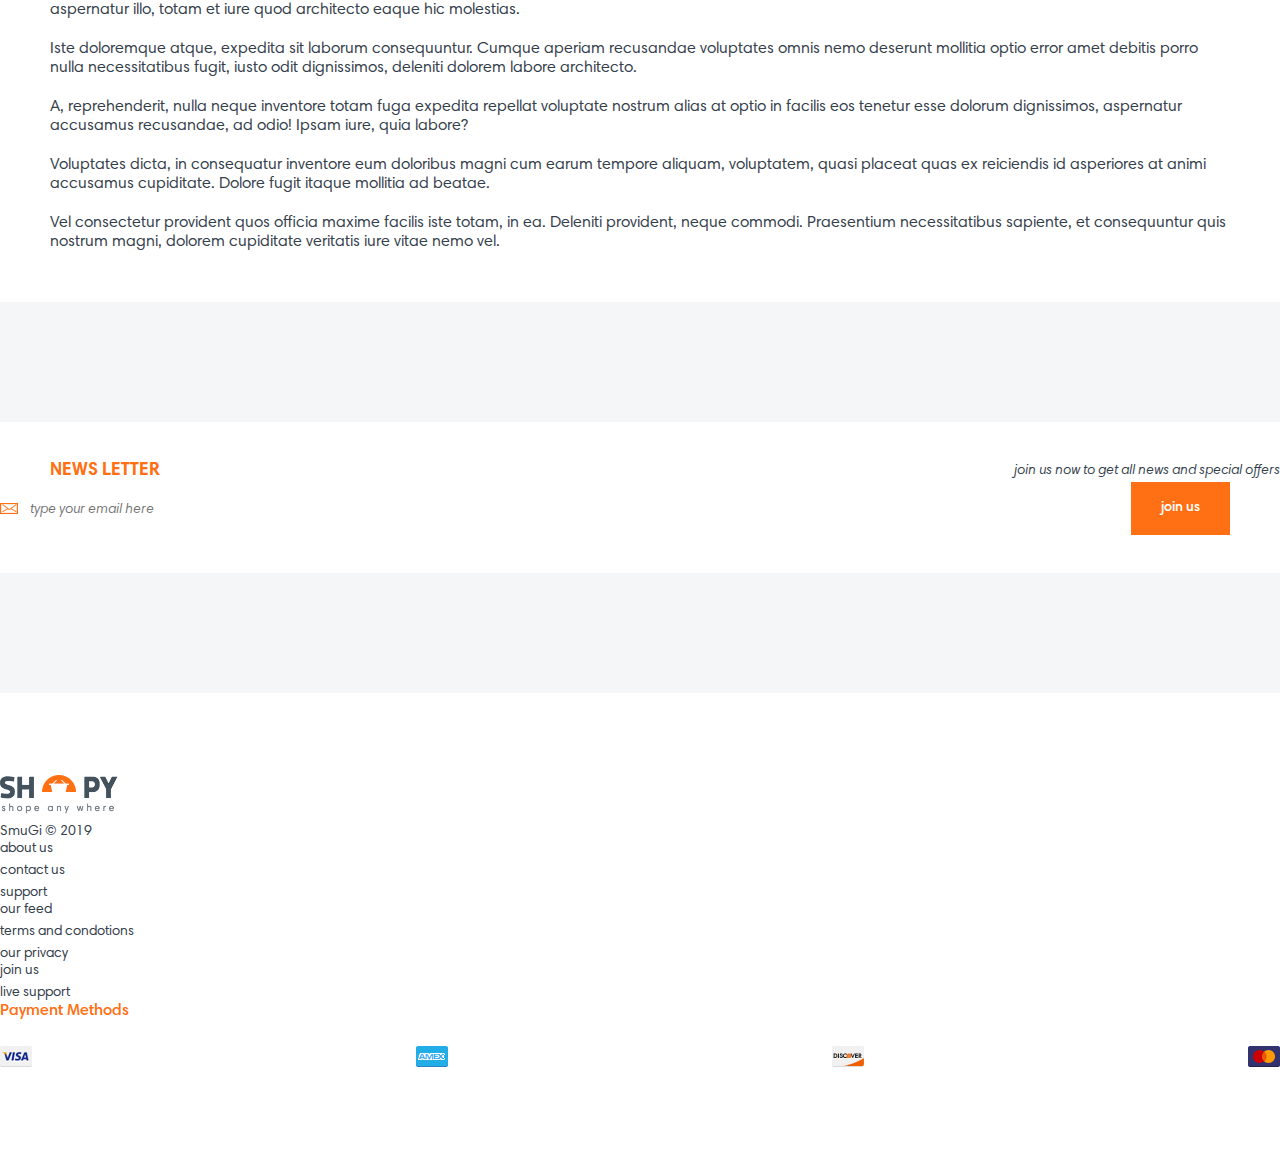
<file: layouts/Shopy/about.html>
<!DOCTYPE html>
<html lang="en">
<head>
	<meta charset="UTF-8">
	<meta name="viewport" content="width=device-width, initial-scale=1, shrink-to-fit=no">
	<title>Shopy</title>
	<!-- Connecting Bootstrap 4  -->
	<link rel="stylesheet" href="https://stackpath.bootstrapcdn.com/bootstrap/4.2.1/css/bootstrap.min.css" integrity="sha384-GJzZqFGwb1QTTN6wy59ffF1BuGJpLSa9DkKMp0DgiMDm4iYMj70gZWKYbI706tWS" crossorigin="anonymous">
	<!-- Connecting Font Awesome -->
	<link rel="stylesheet" href="https://use.fontawesome.com/releases/v5.6.3/css/all.css" integrity="sha384-UHRtZLI+pbxtHCWp1t77Bi1L4ZtiqrqD80Kn4Z8NTSRyMA2Fd33n5dQ8lWUE00s/" crossorigin="anonymous">
	<!-- Connecting Styles -->
	<link rel="stylesheet" type="text/css" href="./main-css/main.css">
	<!-- ICON -->
	<link rel="shortcut icon" href="images/favicon.ico" type="image/x-icon">
</head>
<body>
	
	
	<header class="header">
		<div class="container">

			<div class="contacts__container row">
				<div class="contacts__info col-lg-4 col-md-6 col-sm-8 col-12 ">
					<div class="contacts__mail">
						<div class="mail-info">
							<a href="mailto:shopy-info@mail.com" class="message-ico ico_hover-anim"></a>
							<a href="mailto:shopy-info@mail.com" class="contacts__info-text">shopy-info@mail.com</a>
						</div>
					</div>
					<div class="contacts__number">
						<div class="number-info">
							<a href="tel:+380933377733" class="phone-ico ico_hover-anim"></a>
							<a href="tel:+380933377733" class="contacts__info-text">+380 (93) 33-777-33</a>
						</div>
					</div>
				</div>
				<div class="col-sm-2 col-12">
					<div class="contacts__socials">
						<div class="contacts__social">
							<a href="#" class="social-ico ico_hover-anim fb"></a>
						</div>
						<div class="contacts__social">
							<a href="#" class="social-ico ico_hover-anim tw"></a>
						</div>
						<div class="contacts__social">
							<a href="#" class="social-ico ico_hover-anim go"></a>
						</div>
						<div class="contacts__social">
							<a href="#" class="social-ico ico_hover-anim in"></a>
						</div>
					</div>
				</div>
			</div>
		</div>
		<div class="header__separator"></div>
		<div class="container">
			<div class="header__container row">
				<div class="header__navbar col">
					<nav class="navbar navbar-expand-lg navbar-light">
						<a href="#" class="logo header__logo"></a>
						<button class="navbar-toggler" type="button" data-toggle="collapse" data-target="#navbar__content" aria-controls="navbar__content" aria-expanded="false" aria-label="Toggle navigation">
							<span class="navbar-toggler-icon"></span>
						</button>
						<div class="collapse navbar-collapse" id="navbar__content">
							<ul class="nav">
								<li class="nav-item">
									<a href="index.html" class="nav-link">Home</a>
								</li>
								<li class="nav-item">
									<a href="products.html" class="nav-link">Products</a>
								</li>
								<li class="nav-item">
									<a href="hot-deals.html" class="nav-link">Hot Deals</a>
								</li>
								<li class="nav-item">
									<a href="about.html" class="nav-link nav-link--active">About</a>
								</li>
								<li class="nav-item">
									<a href="contact.html" class="nav-link">Contact</a>
								</li>
							</ul>
							<div class="header__profile">
								<div class="header__profile__search ico_hover-anim">
									<svg xmlns="http://www.w3.org/2000/svg" xmlns:xlink="http://www.w3.org/1999/xlink" width="18" height="18" viewBox="0 0 18 18">
									    <a href="#">
									    	<image id="search-ico" data-name="Search Ico" width="18" height="18" xlink:href="[data-uri]"/>
									    </a>
									</svg>
								</div>
								<div class="header__profile__user ico_hover-anim">
									<svg xmlns="http://www.w3.org/2000/svg" xmlns:xlink="http://www.w3.org/1999/xlink" width="20" height="21" viewBox="0 0 20 21">
									    <a href="#">
									    	<image id="user-ico" data-name="User Ico" width="20" height="21" xlink:href="[data-uri]"/>
									    </a>
									</svg>
								</div>
								<div class="header__profile__cart ico_hover-anim">
									<div class="header__profile__cart-counter">
										<a href="#" class="header__profile__cart-count">7</a>
									</div>
									<svg xmlns="http://www.w3.org/2000/svg" xmlns:xlink="http://www.w3.org/1999/xlink" width="24" height="17" viewBox="0 0 24 17">
									    <a href="#">
									    	<image id="cart-ico" data-name="Cart Ico" width="24" height="17" xlink:href="[data-uri]"/>
									    </a>
									</svg>
								</div>
							</div>
						</div>
					</nav>
				</div>
			</div>
		</div>
		<div class="header__separator"></div>
	</header>



	<section class="about">
		<div class="container">
			<div class="row">
				<div class="about__title headline-container col">
					<h3 class="about__head headline"><span>About</span> Us</h3>
					<p class="about__description headline-description">Lorem Ipsum is simply dummy text of the printing and typesetting industry</p>
				</div>
			</div>
			<div class="about__block row">
				<div class="col-12">
					<div class="about__content">
						<div class="about__content__head">Our team</div>

						<div class="about__item">Doloribus inventore necessitatibus dolorem. Doloribus blanditiis facilis quas, adipisci impedit aliquam velit a eaque repellendus nesciunt, hic, veniam explicabo qui culpa laboriosam harum totam! Velit modi iure quibusdam suscipit id.</div>
						<div class="about__item">Eos voluptatem suscipit asperiores possimus, neque enim facilis error modi sint recusandae iusto repudiandae adipisci ea quia maiores placeat, veritatis, minima facere, cumque. Aspernatur, dolorum quisquam eum, hic blanditiis rem?</div>
						<div class="about__item">Non voluptatem pariatur magni, debitis autem inventore obcaecati similique quisquam sapiente maxime sunt facilis dolorem quas libero porro numquam incidunt, nesciunt, sit iusto corrupti tempora ipsum eos impedit quasi, distinctio.</div>
						<div class="about__item">Veniam eos perferendis esse aspernatur tempora, voluptate eligendi ipsum magnam voluptatum atque, dolorem iusto unde. Voluptatibus nam expedita quasi porro, fugit, consequatur in voluptatum nesciunt quos animi qui iste quibusdam!</div>

						<div class="about__content__head">Our activity</div>

						<div class="about__item">Blanditiis aliquid architecto aut, unde aliquam amet. Tempore ipsam soluta, quo corporis accusantium perspiciatis dicta dolore veritatis dignissimos, iusto similique consectetur consequatur illum ea. Dignissimos illo, nulla nihil sit earum.</div>
						<div class="about__item">Soluta distinctio vero eaque quasi repellat unde nulla qui non a voluptates vitae sunt officiis iste, ullam fuga possimus ad beatae. Eum amet soluta voluptas unde excepturi, rerum accusantium autem.</div>
						<div class="about__item">Sapiente expedita perferendis praesentium reprehenderit adipisci perspiciatis illum nulla maiores tenetur magnam facere repudiandae aut obcaecati excepturi rerum porro, fugit. Quisquam molestiae reiciendis consequuntur labore quas praesentium harum, iure itaque.</div>
						<div class="about__item">Voluptatibus excepturi iste repellat, quis deleniti, adipisci in quibusdam doloribus vero alias illum itaque inventore. Corporis, enim iure non, voluptatibus voluptate excepturi aspernatur minima consequuntur et neque quas quos facere!</div>
						<div class="about__item">Qui blanditiis reiciendis aliquid excepturi nisi dicta fugiat voluptatem esse aspernatur, magni ipsam ex, nobis fugit repellat? Unde illum minus aliquid, quaerat consectetur, odio libero provident sunt iste nam impedit!</div>
						<div class="about__item">Corrupti, adipisci, dolorem. Id numquam aliquid labore unde omnis, quibusdam eveniet quidem at ipsa magnam temporibus voluptas magni dolores blanditiis iure sunt nam amet cumque doloribus. Obcaecati quas perspiciatis vero.</div>

						<div class="about__content__head">What we can do</div>
						
						<ul class="about__list">
							<li class="about__list__item">Consectetur quas ullam est delectus ducimus porro dolor quidem iure deserunt dicta quod mollitia quisquam, totam nesciunt maxime, molestias nostrum. </li>
							<li class="about__list__item">Quia officiis ex voluptatibus soluta eius quisquam tenetur. Consequatur, provident!</li>
							<li class="about__list__item">Quaerat cupiditate commodi, sequi possimus rem autem minus nam, numquam amet iusto, error sed voluptates quae ipsam expedita excepturi voluptatum nesciunt obcaecati neque.</li>
							<li class="about__list__item">Aliquam exercitationem cum vero nihil itaque dolore.</li>
							<li class="about__list__item">Facere inventore beatae, maxime fugit dignissimos consequuntur nobis porro, minima accusamus soluta officiis unde repellendus rem iusto molestiae mollitia assumenda sint corporis quos similique quae tenetur.</li>
							<li class="about__list__item">Dicta iste eos delectus.</li>
							<li class="about__list__item">Mollitia iure soluta inventore, minus magni cupiditate, dolore cum incidunt, dolores consectetur officia vel praesentium quia reprehenderit tenetur deserunt ad deleniti! Debitis dolorum suscipit a consectetur ipsam deserunt, consequuntur, recusandae.</li>
						</ul>
						
						<div class="about__content__head">Why should you choose us</div>

						<div class="about__item">Voluptate debitis, nihil dicta. Odio eligendi, dolorem fuga, exercitationem itaque, reiciendis tempore tenetur saepe unde ea aliquam beatae. Aliquam laudantium aspernatur illo, totam et iure quod architecto eaque hic molestias.</div>
						<div class="about__item">Iste doloremque atque, expedita sit laborum consequuntur. Cumque aperiam recusandae voluptates omnis nemo deserunt mollitia optio error amet debitis porro nulla necessitatibus fugit, iusto odit dignissimos, deleniti dolorem labore architecto.</div>
						<div class="about__item">A, reprehenderit, nulla neque inventore totam fuga expedita repellat voluptate nostrum alias at optio in facilis eos tenetur esse dolorum dignissimos, aspernatur accusamus recusandae, ad odio! Ipsam iure, quia labore?</div>
						<div class="about__item">Voluptates dicta, in consequatur inventore eum doloribus magni cum earum tempore aliquam, voluptatem, quasi placeat quas ex reiciendis id asperiores at animi accusamus cupiditate. Dolore fugit itaque mollitia ad beatae.</div>
						<div class="about__item">Vel consectetur provident quos officia maxime facilis iste totam, in ea. Deleniti provident, neque commodi. Praesentium necessitatibus sapiente, et consequuntur quis nostrum magni, dolorem cupiditate veritatis iure vitae nemo vel.</div>
					</div>
				</div>
			</div>
		</div>
	</section>



	<section class="letter">
		<div class="container">
			<div class="row">
				<div class="letter__item col-xl-5 col-lg-6">
					<div class="letter__text">
						<h3 class="letter__title">NEWS LETTER</h3>
						<p class="letter__description">join us now to get all news and special offers</p>
					</div>
				</div>
				<div class="letter__item col-xl-5 col-lg-5 offset-xl-2 offset-lg-1">
					<div class="letter__form">
						<form class="letter__form__email">
							<div class="letter__form__block">
								<div class="letter__icon"></div>
								<input class="letter__email" type="email" name="email-address" placeholder="type your email here" required>
							</div>

							<input class="letter__submit" type="submit" name="submit" value="join us">
						</form>
					</div>
				</div>
			</div>
		</div>
	</section>

	<footer class="footer">
		<div class="container">
			<div class="row">
				<div class="footer-order col-lg-3 col-md-3">
					<div class="footer__logo">
						<div class="logo"></div>
						<div class="copyright">SmuGi &copy; 2019</div>
					</div>
				</div>
				<div class="col-md-2 col-4 offset-lg-1">
					<nav class="footer__nav">
						<ul class="footer__nav__inner">
							<li class="footer__nav__item">
								<a href="#" class="footer__nav__link">about us</a>
							</li>
							<li class="footer__nav__item">
								<a href="#" class="footer__nav__link">contact us</a>
							</li>
							<li class="footer__nav__item">
								<a href="#" class="footer__nav__link">support</a>
							</li>
						</ul>
					</nav>
				</div>
				<div class="col-md-2 col-4">
					<nav class="footer__nav">
						<ul class="footer__nav__inner">
							<li class="footer__nav__item">
								<a href="#" class="footer__nav__link">our feed</a>
							</li>
							<li class="footer__nav__item">
								<a href="#" class="footer__nav__link">terms and condotions</a>
							</li>
							<li class="footer__nav__item">
								<a href="#" class="footer__nav__link">our privacy</a>
							</li>
						</ul>
					</nav>
				</div>
				<div class="col-md-2 col-4">
					<nav class="footer__nav">
						<ul class="footer__nav__inner">
							<li class="footer__nav__item">
								<a href="#" class="footer__nav__link">join us</a>
							</li>
							<li class="footer__nav__item">
								<a href="#" class="footer__nav__link">live support</a>
							</li>
						</ul>
					</nav>
				</div>
				<div class="payment__container col-lg-2 col-md-3">
					<div class="payment">
						<div class="payment__title">Payment Methods</div>
						<div class="payment__cards">
							<img src="images/footer/visa.png" alt="visa" class="payment__card">
							<img src="images/footer/amex.png" alt="amex" class="payment__card">
							<img src="images/footer/discover.png" alt="discover" class="payment__card">
							<img src="images/footer/mastercard.png" alt="mastercard" class="payment__card">
						</div>
					</div>
				</div>
			</div>
		</div>
	</footer>










































	<!-- Connecting Bootstrap 4 -->
	<script src="https://code.jquery.com/jquery-3.3.1.slim.min.js" integrity="sha384-q8i/X+965DzO0rT7abK41JStQIAqVgRVzpbzo5smXKp4YfRvH+8abtTE1Pi6jizo" crossorigin="anonymous"></script>
    <script src="https://cdnjs.cloudflare.com/ajax/libs/popper.js/1.14.6/umd/popper.min.js" integrity="sha384-wHAiFfRlMFy6i5SRaxvfOCifBUQy1xHdJ/yoi7FRNXMRBu5WHdZYu1hA6ZOblgut" crossorigin="anonymous"></script>
    <script src="https://stackpath.bootstrapcdn.com/bootstrap/4.2.1/js/bootstrap.min.js" integrity="sha384-B0UglyR+jN6CkvvICOB2joaf5I4l3gm9GU6Hc1og6Ls7i6U/mkkaduKaBhlAXv9k" crossorigin="anonymous"></script>
	<!-- Connecting Scripts -->
	<script src="./js/index.js"></script>
</body>
</html>
</file>
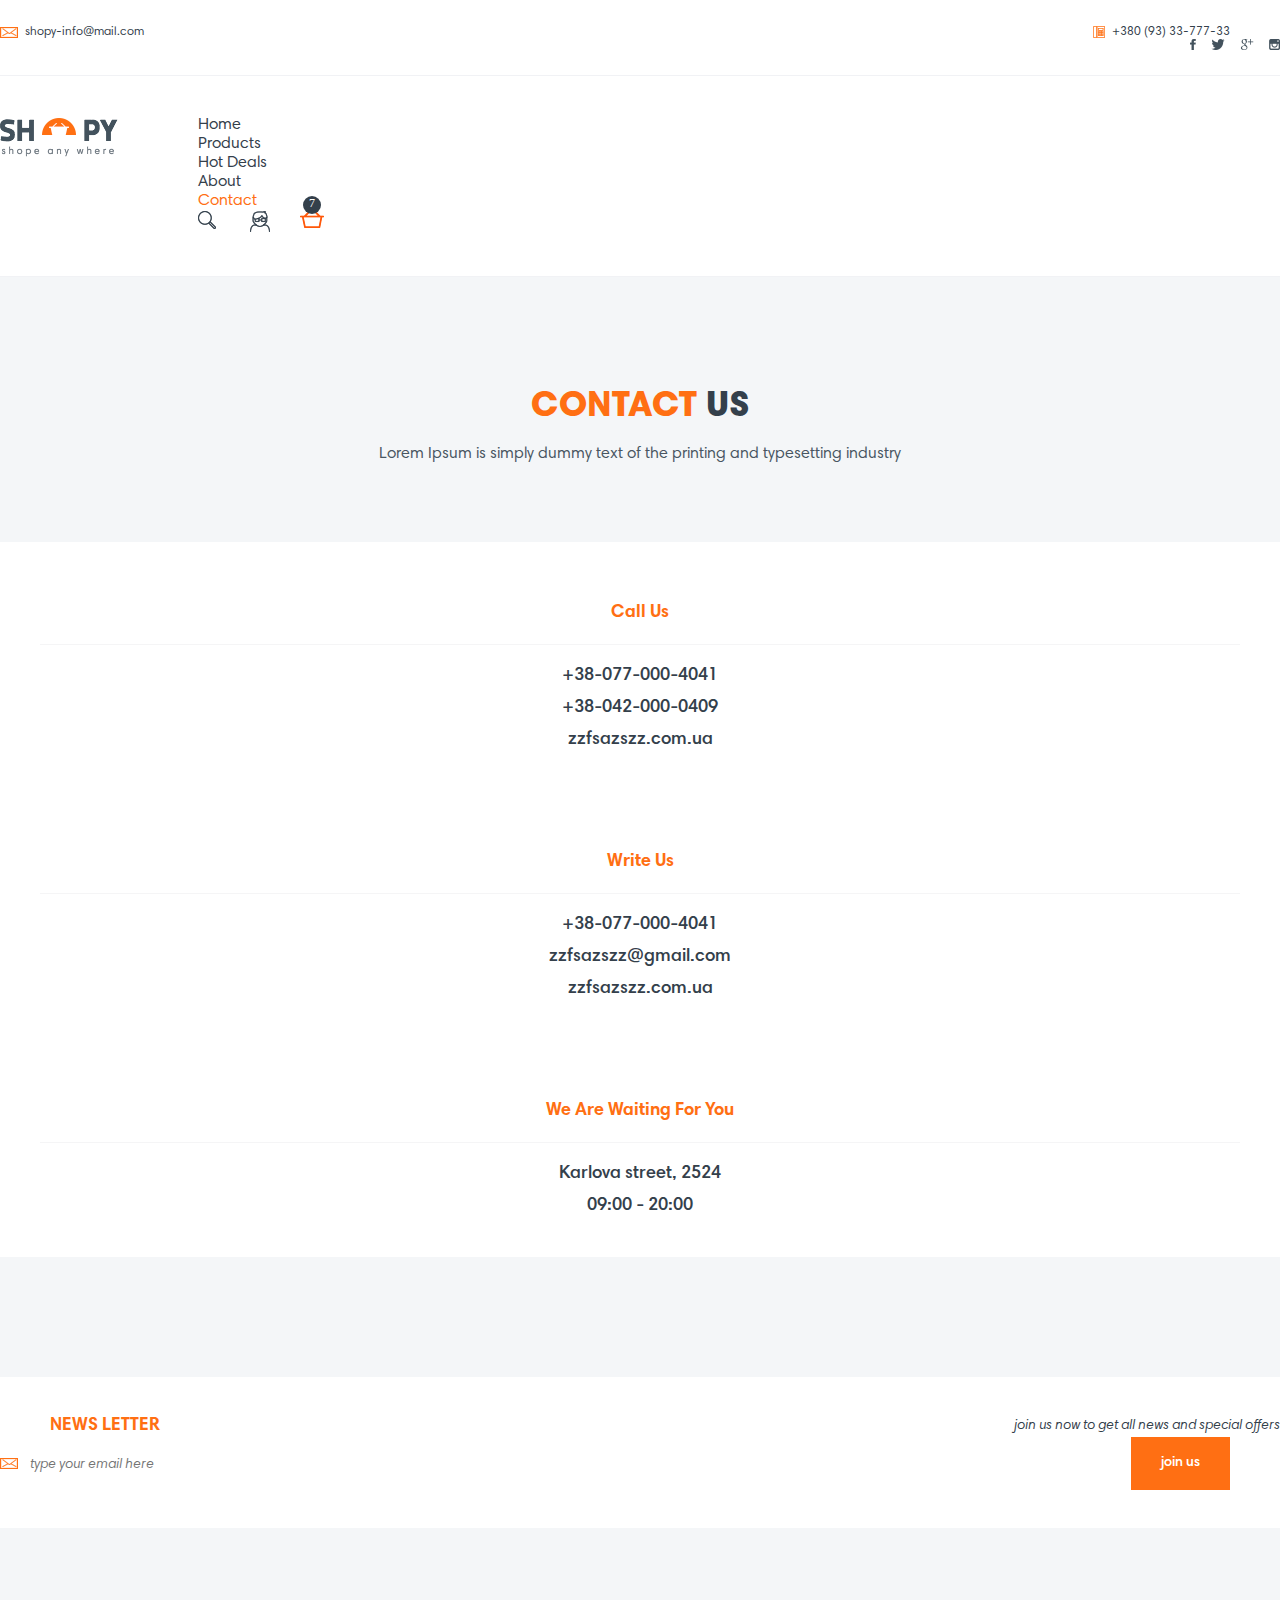
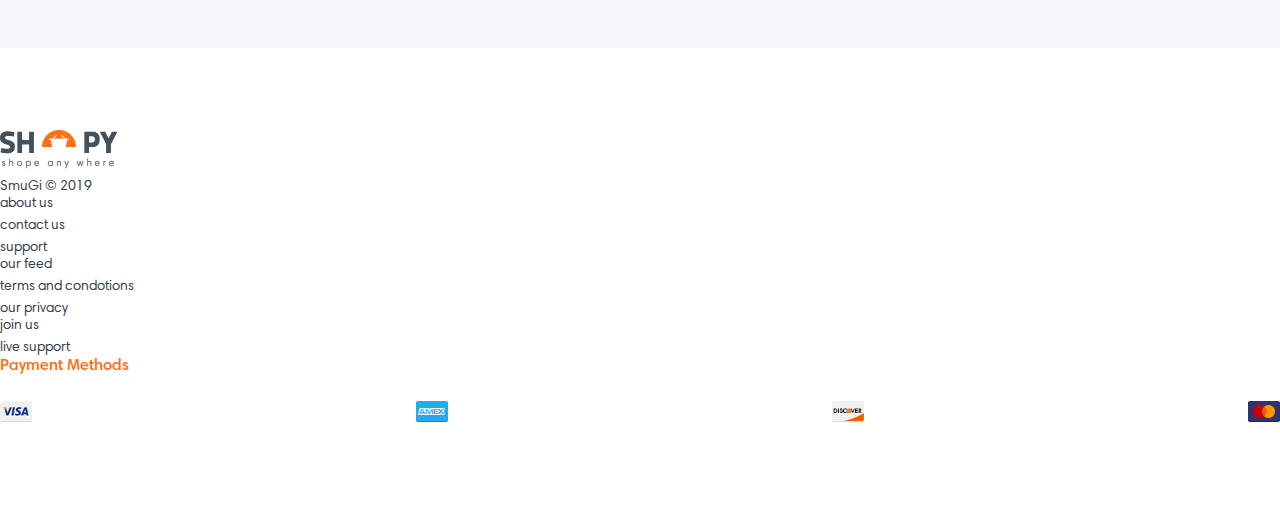
<file: layouts/Shopy/contact.html>
<!DOCTYPE html>
<html lang="en">
<head>
	<meta charset="UTF-8">
	<meta name="viewport" content="width=device-width, initial-scale=1, shrink-to-fit=no">
	<title>Shopy</title>
	<!-- Connecting Bootstrap 4  -->
	<link rel="stylesheet" href="https://stackpath.bootstrapcdn.com/bootstrap/4.2.1/css/bootstrap.min.css" integrity="sha384-GJzZqFGwb1QTTN6wy59ffF1BuGJpLSa9DkKMp0DgiMDm4iYMj70gZWKYbI706tWS" crossorigin="anonymous">
	<!-- Connecting Font Awesome -->
	<link rel="stylesheet" href="https://use.fontawesome.com/releases/v5.6.3/css/all.css" integrity="sha384-UHRtZLI+pbxtHCWp1t77Bi1L4ZtiqrqD80Kn4Z8NTSRyMA2Fd33n5dQ8lWUE00s/" crossorigin="anonymous">
	<!-- Connecting Styles -->
	<link rel="stylesheet" type="text/css" href="./main-css/main.css">
	<!-- ICON -->
	<link rel="shortcut icon" href="images/favicon.ico" type="image/x-icon">
</head>
<body>
	
	
	<header class="header">
		<div class="container">

			<div class="contacts__container row">
				<div class="contacts__info col-lg-4 col-md-6 col-sm-8 col-12 ">
					<div class="contacts__mail">
						<div class="mail-info">
							<a href="mailto:shopy-info@mail.com" class="message-ico ico_hover-anim"></a>
							<a href="mailto:shopy-info@mail.com" class="contacts__info-text">shopy-info@mail.com</a>
						</div>
					</div>
					<div class="contacts__number">
						<div class="number-info">
							<a href="tel:+380933377733" class="phone-ico ico_hover-anim"></a>
							<a href="tel:+380933377733" class="contacts__info-text">+380 (93) 33-777-33</a>
						</div>
					</div>
				</div>
				<div class="col-sm-2 col-12">
					<div class="contacts__socials">
						<div class="contacts__social">
							<a href="#" class="social-ico ico_hover-anim fb"></a>
						</div>
						<div class="contacts__social">
							<a href="#" class="social-ico ico_hover-anim tw"></a>
						</div>
						<div class="contacts__social">
							<a href="#" class="social-ico ico_hover-anim go"></a>
						</div>
						<div class="contacts__social">
							<a href="#" class="social-ico ico_hover-anim in"></a>
						</div>
					</div>
				</div>
			</div>
		</div>
		<div class="header__separator"></div>
		<div class="container">
			<div class="header__container row">
				<div class="header__navbar col">
					<nav class="navbar navbar-expand-lg navbar-light">
						<a href="#" class="logo header__logo"></a>
						<button class="navbar-toggler" type="button" data-toggle="collapse" data-target="#navbar__content" aria-controls="navbar__content" aria-expanded="false" aria-label="Toggle navigation">
							<span class="navbar-toggler-icon"></span>
						</button>
						<div class="collapse navbar-collapse" id="navbar__content">
							<ul class="nav">
								<li class="nav-item">
									<a href="index.html" class="nav-link">Home</a>
								</li>
								<li class="nav-item">
									<a href="products.html" class="nav-link">Products</a>
								</li>
								<li class="nav-item">
									<a href="hot-deals.html" class="nav-link">Hot Deals</a>
								</li>
								<li class="nav-item">
									<a href="about.html" class="nav-link">About</a>
								</li>
								<li class="nav-item">
									<a href="contact.html" class="nav-link nav-link--active">Contact</a>
								</li>
							</ul>
							<div class="header__profile">
								<div class="header__profile__search ico_hover-anim">
									<svg xmlns="http://www.w3.org/2000/svg" xmlns:xlink="http://www.w3.org/1999/xlink" width="18" height="18" viewBox="0 0 18 18">
									    <a href="#">
									    	<image id="search-ico" data-name="Search Ico" width="18" height="18" xlink:href="[data-uri]"/>
									    </a>
									</svg>
								</div>
								<div class="header__profile__user ico_hover-anim">
									<svg xmlns="http://www.w3.org/2000/svg" xmlns:xlink="http://www.w3.org/1999/xlink" width="20" height="21" viewBox="0 0 20 21">
									    <a href="#">
									    	<image id="user-ico" data-name="User Ico" width="20" height="21" xlink:href="[data-uri]"/>
									    </a>
									</svg>
								</div>
								<div class="header__profile__cart ico_hover-anim">
									<div class="header__profile__cart-counter">
										<a href="#" class="header__profile__cart-count">7</a>
									</div>
									<svg xmlns="http://www.w3.org/2000/svg" xmlns:xlink="http://www.w3.org/1999/xlink" width="24" height="17" viewBox="0 0 24 17">
									    <a href="#">
									    	<image id="cart-ico" data-name="Cart Ico" width="24" height="17" xlink:href="[data-uri]"/>
									    </a>
									</svg>
								</div>
							</div>
						</div>
					</nav>
				</div>
			</div>
		</div>
		<div class="header__separator"></div>
	</header>



	<section class="contact">
		<div class="container">
			<div class="row">
				<div class="about__title headline-container col-12">
					<h3 class="about__head headline"><span>Contact</span> Us</h3>
					<p class="about__description headline-description">Lorem Ipsum is simply dummy text of the printing and typesetting industry</p>
				</div>
			</div>
			<div class="contact__row row">
				<div class="contact__item col-md-4">
					<div class="contact__head">Call us</div>
					<div class="contact__block">
						<div class="contact__call">
							<a href="tel:+380770004041" class="contact__link">+38-077-000-4041</a>
							<a href="tel:+380420000409" class="contact__link">+38-042-000-0409</a>
							<a href="skype:+380420000409" class="contact__link" title="Skype">zzfsazszz.com.ua</a>
						</div>
					</div>
				</div>
				<div class="contact__item col-md-4">
					<div class="contact__head">Write us</div>
					<div class="contact__block">
						<div class="contact__write">
							<a href="sms:+380770004041" class="contact__link">+38-077-000-4041</a>
							<a href="mailto:zzfsazszz@gmail.com" class="contact__link">zzfsazszz@gmail.com</a>
							<a href="skype:+380420000409" class="contact__link" title="Skype">zzfsazszz.com.ua</a>
						</div>
					</div>
				</div>
				<div class="contact__item col-md-4">
					<div class="contact__head">We are waiting for you</div>
					<div class="contact__block">
						<div class="contact__go">
							<p class="contact__street">Karlova street, 2524</p>
							<p class="contact__street">09:00 - 20:00</p>
						</div>
					</div>
				</div>
			</div>
		</div>
	</section>



	<section class="letter">
		<div class="container">
			<div class="row">
				<div class="letter__item col-xl-5 col-lg-6">
					<div class="letter__text">
						<h3 class="letter__title">NEWS LETTER</h3>
						<p class="letter__description">join us now to get all news and special offers</p>
					</div>
				</div>
				<div class="letter__item col-xl-5 col-lg-5 offset-xl-2 offset-lg-1">
					<div class="letter__form">
						<form class="letter__form__email">
							<div class="letter__form__block">
								<div class="letter__icon"></div>
								<input class="letter__email" type="email" name="email-address" placeholder="type your email here" required>
							</div>

							<input class="letter__submit" type="submit" name="submit" value="join us">
						</form>
					</div>
				</div>
			</div>
		</div>
	</section>

	<footer class="footer">
		<div class="container">
			<div class="row">
				<div class="footer-order col-lg-3 col-md-3">
					<div class="footer__logo">
						<div class="logo"></div>
						<div class="copyright">SmuGi &copy; 2019</div>
					</div>
				</div>
				<div class="col-md-2 col-4 offset-lg-1">
					<nav class="footer__nav">
						<ul class="footer__nav__inner">
							<li class="footer__nav__item">
								<a href="#" class="footer__nav__link">about us</a>
							</li>
							<li class="footer__nav__item">
								<a href="#" class="footer__nav__link">contact us</a>
							</li>
							<li class="footer__nav__item">
								<a href="#" class="footer__nav__link">support</a>
							</li>
						</ul>
					</nav>
				</div>
				<div class="col-md-2 col-4">
					<nav class="footer__nav">
						<ul class="footer__nav__inner">
							<li class="footer__nav__item">
								<a href="#" class="footer__nav__link">our feed</a>
							</li>
							<li class="footer__nav__item">
								<a href="#" class="footer__nav__link">terms and condotions</a>
							</li>
							<li class="footer__nav__item">
								<a href="#" class="footer__nav__link">our privacy</a>
							</li>
						</ul>
					</nav>
				</div>
				<div class="col-md-2 col-4">
					<nav class="footer__nav">
						<ul class="footer__nav__inner">
							<li class="footer__nav__item">
								<a href="#" class="footer__nav__link">join us</a>
							</li>
							<li class="footer__nav__item">
								<a href="#" class="footer__nav__link">live support</a>
							</li>
						</ul>
					</nav>
				</div>
				<div class="payment__container col-lg-2 col-md-3">
					<div class="payment">
						<div class="payment__title">Payment Methods</div>
						<div class="payment__cards">
							<img src="images/footer/visa.png" alt="visa" class="payment__card">
							<img src="images/footer/amex.png" alt="amex" class="payment__card">
							<img src="images/footer/discover.png" alt="discover" class="payment__card">
							<img src="images/footer/mastercard.png" alt="mastercard" class="payment__card">
						</div>
					</div>
				</div>
			</div>
		</div>
	</footer>










































	<!-- Connecting Bootstrap 4 -->
	<script src="https://code.jquery.com/jquery-3.3.1.slim.min.js" integrity="sha384-q8i/X+965DzO0rT7abK41JStQIAqVgRVzpbzo5smXKp4YfRvH+8abtTE1Pi6jizo" crossorigin="anonymous"></script>
    <script src="https://cdnjs.cloudflare.com/ajax/libs/popper.js/1.14.6/umd/popper.min.js" integrity="sha384-wHAiFfRlMFy6i5SRaxvfOCifBUQy1xHdJ/yoi7FRNXMRBu5WHdZYu1hA6ZOblgut" crossorigin="anonymous"></script>
    <script src="https://stackpath.bootstrapcdn.com/bootstrap/4.2.1/js/bootstrap.min.js" integrity="sha384-B0UglyR+jN6CkvvICOB2joaf5I4l3gm9GU6Hc1og6Ls7i6U/mkkaduKaBhlAXv9k" crossorigin="anonymous"></script>
	<!-- Connecting Scripts -->
	<script src="./js/index.js"></script>
</body>
</html>
</file>
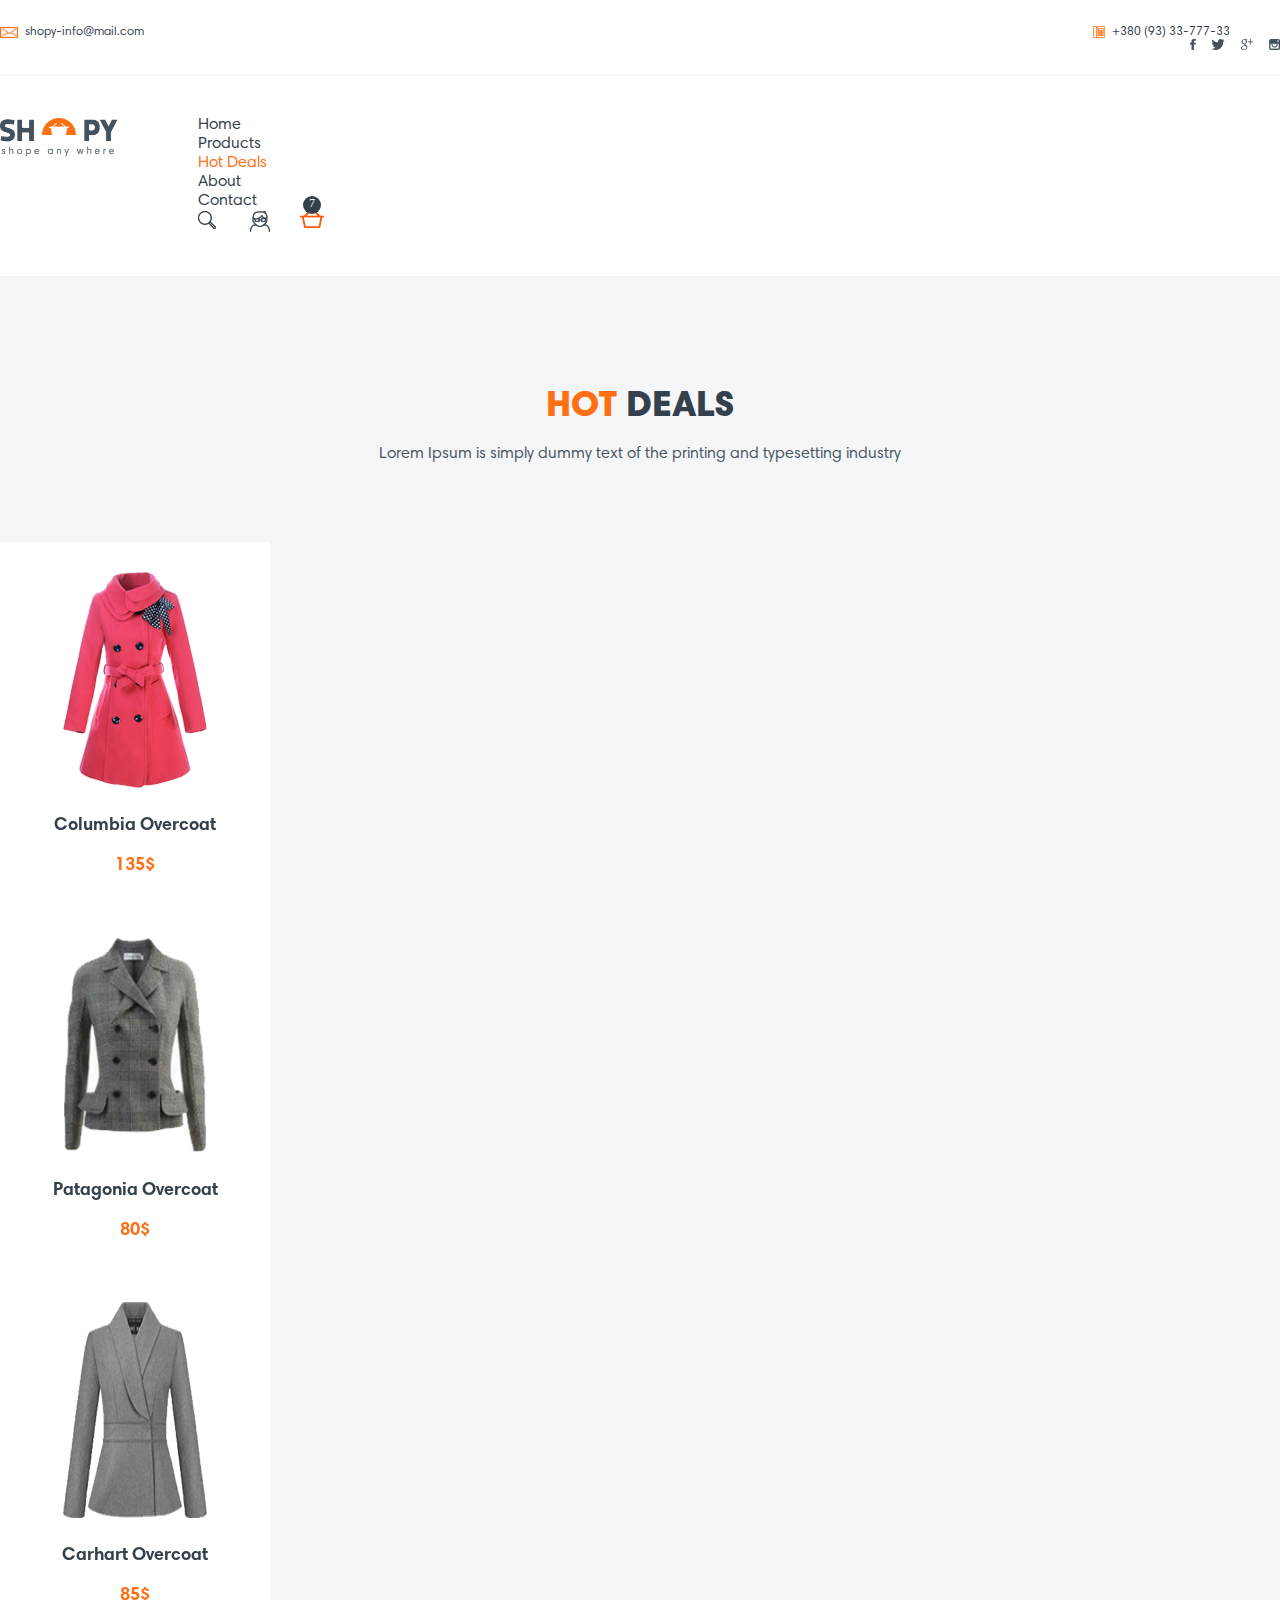
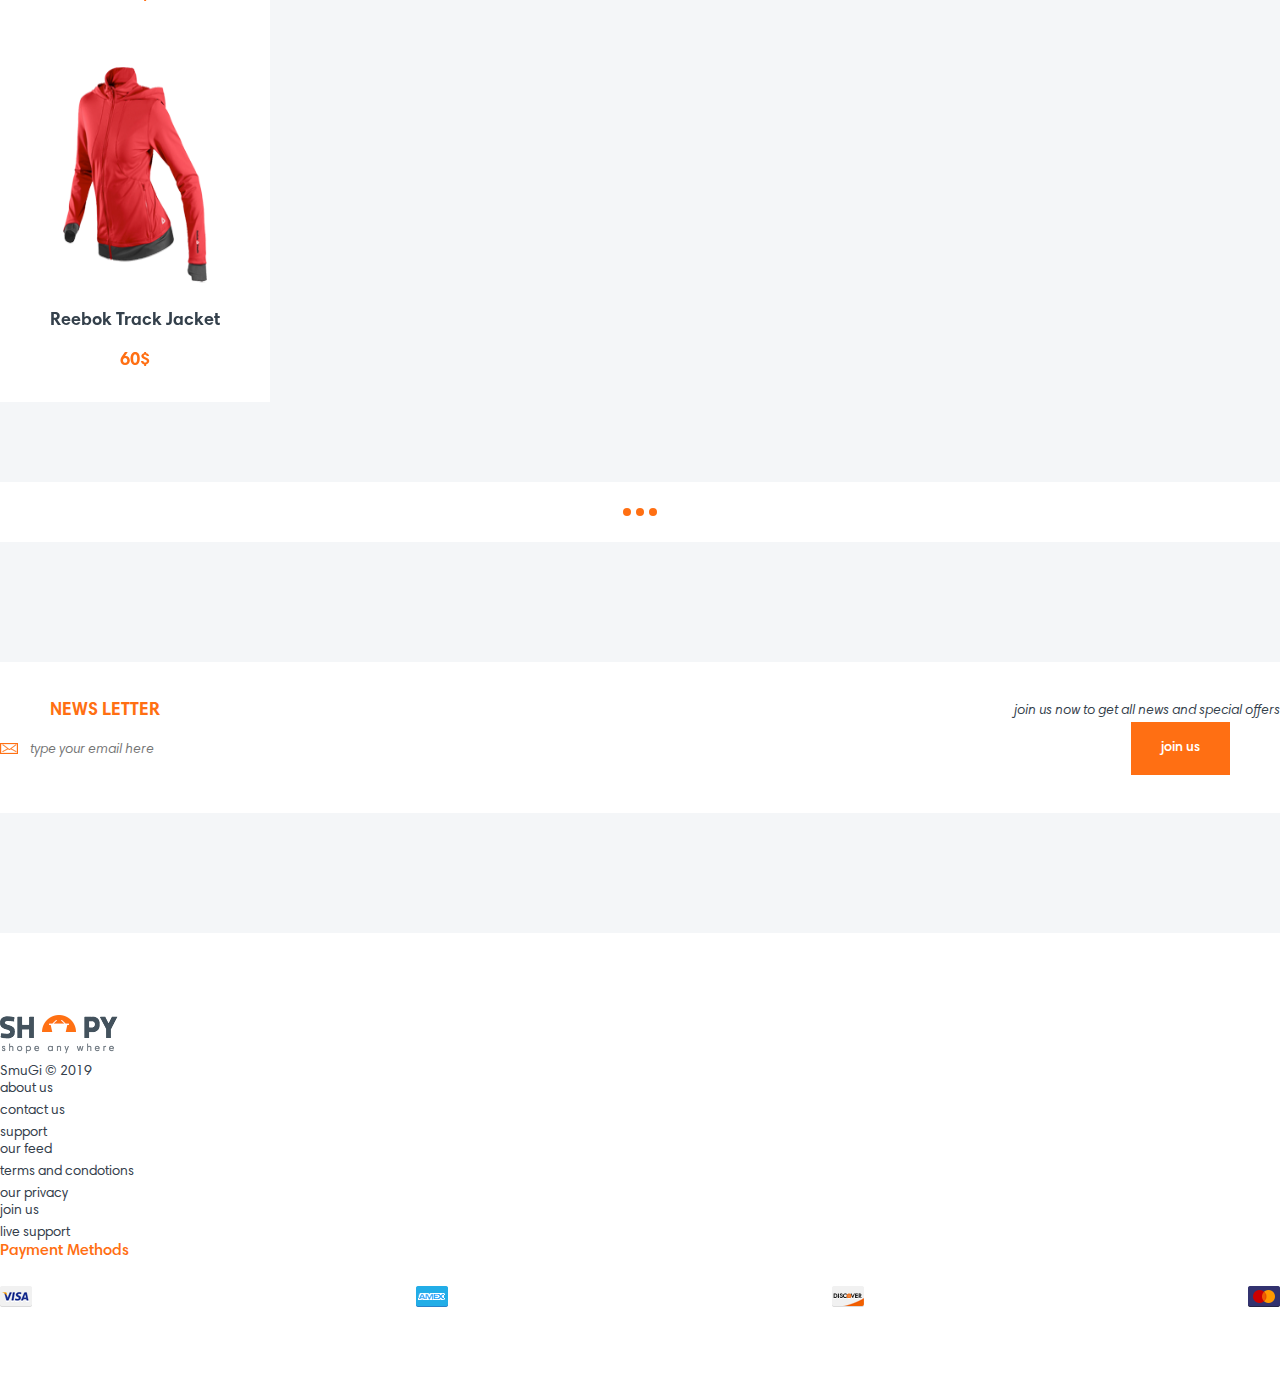
<file: layouts/Shopy/hot-deals.html>
<!DOCTYPE html>
<html lang="en">
<head>
	<meta charset="UTF-8">
	<meta name="viewport" content="width=device-width, initial-scale=1, shrink-to-fit=no">
	<title>Shopy</title>
	<!-- Connecting Bootstrap 4  -->
	<link rel="stylesheet" href="https://stackpath.bootstrapcdn.com/bootstrap/4.2.1/css/bootstrap.min.css" integrity="sha384-GJzZqFGwb1QTTN6wy59ffF1BuGJpLSa9DkKMp0DgiMDm4iYMj70gZWKYbI706tWS" crossorigin="anonymous">
	<!-- Connecting Font Awesome -->
	<link rel="stylesheet" href="https://use.fontawesome.com/releases/v5.6.3/css/all.css" integrity="sha384-UHRtZLI+pbxtHCWp1t77Bi1L4ZtiqrqD80Kn4Z8NTSRyMA2Fd33n5dQ8lWUE00s/" crossorigin="anonymous">
	<!-- Connecting Styles -->
	<link rel="stylesheet" type="text/css" href="./main-css/main.css">
	<!-- ICON -->
	<link rel="shortcut icon" href="images/favicon.ico" type="image/x-icon">
</head>
<body>
	
	
	<header class="header">
		<div class="container">

			<div class="contacts__container row">
				<div class="contacts__info col-lg-4 col-md-6 col-sm-8 col-12 ">
					<div class="contacts__mail">
						<div class="mail-info">
							<a href="mailto:shopy-info@mail.com" class="message-ico ico_hover-anim"></a>
							<a href="mailto:shopy-info@mail.com" class="contacts__info-text">shopy-info@mail.com</a>
						</div>
					</div>
					<div class="contacts__number">
						<div class="number-info">
							<a href="tel:+380933377733" class="phone-ico ico_hover-anim"></a>
							<a href="tel:+380933377733" class="contacts__info-text">+380 (93) 33-777-33</a>
						</div>
					</div>
				</div>
				<div class="col-sm-2 col-12">
					<div class="contacts__socials">
						<div class="contacts__social">
							<a href="#" class="social-ico ico_hover-anim fb"></a>
						</div>
						<div class="contacts__social">
							<a href="#" class="social-ico ico_hover-anim tw"></a>
						</div>
						<div class="contacts__social">
							<a href="#" class="social-ico ico_hover-anim go"></a>
						</div>
						<div class="contacts__social">
							<a href="#" class="social-ico ico_hover-anim in"></a>
						</div>
					</div>
				</div>
			</div>
		</div>
		<div class="header__separator"></div>
		<div class="container">
			<div class="header__container row">
				<div class="header__navbar col">
					<nav class="navbar navbar-expand-lg navbar-light">
						<a href="#" class="logo header__logo"></a>
						<button class="navbar-toggler" type="button" data-toggle="collapse" data-target="#navbar__content" aria-controls="navbar__content" aria-expanded="false" aria-label="Toggle navigation">
							<span class="navbar-toggler-icon"></span>
						</button>
						<div class="collapse navbar-collapse" id="navbar__content">
							<ul class="nav">
								<li class="nav-item">
									<a href="index.html" class="nav-link">Home</a>
								</li>
								<li class="nav-item">
									<a href="products.html" class="nav-link">Products</a>
								</li>
								<li class="nav-item">
									<a href="hot-deals.html" class="nav-link nav-link--active">Hot Deals</a>
								</li>
								<li class="nav-item">
									<a href="about.html" class="nav-link">About</a>
								</li>
								<li class="nav-item">
									<a href="contact.html" class="nav-link">Contact</a>
								</li>
							</ul>
							<div class="header__profile">
								<div class="header__profile__search ico_hover-anim">
									<svg xmlns="http://www.w3.org/2000/svg" xmlns:xlink="http://www.w3.org/1999/xlink" width="18" height="18" viewBox="0 0 18 18">
									    <a href="#">
									    	<image id="search-ico" data-name="Search Ico" width="18" height="18" xlink:href="[data-uri]"/>
									    </a>
									</svg>
								</div>
								<div class="header__profile__user ico_hover-anim">
									<svg xmlns="http://www.w3.org/2000/svg" xmlns:xlink="http://www.w3.org/1999/xlink" width="20" height="21" viewBox="0 0 20 21">
									    <a href="#">
									    	<image id="user-ico" data-name="User Ico" width="20" height="21" xlink:href="[data-uri]"/>
									    </a>
									</svg>
								</div>
								<div class="header__profile__cart ico_hover-anim">
									<div class="header__profile__cart-counter">
										<a href="#" class="header__profile__cart-count">7</a>
									</div>
									<svg xmlns="http://www.w3.org/2000/svg" xmlns:xlink="http://www.w3.org/1999/xlink" width="24" height="17" viewBox="0 0 24 17">
									    <a href="#">
									    	<image id="cart-ico" data-name="Cart Ico" width="24" height="17" xlink:href="[data-uri]"/>
									    </a>
									</svg>
								</div>
							</div>
						</div>
					</nav>
				</div>
			</div>
		</div>
		<div class="header__separator"></div>
	</header>


	<section class="hot-deals">
		<div class="container">
			<div class="row">
				<div class="hot-deals__title headline-container col">
					<h3 class="hot-deals__head headline"><span>hot</span> deals</h3>
					<p class="hot-deals__description headline-description">Lorem Ipsum is simply dummy text of the printing and typesetting industry</p>
				</div>
			</div>
			<div class="hot-deals__content row">
				<div class="hot-deals__item col-xl-3 col-md-6 col-12">
					<div class="hot-deals__card-container">
						<div class="hot-deals--front hot-deals__face">
							<img src="images/hot-deals/product-1.png" width="144" height="216" class="hot-deals--front__img" alt="overcoat">
							<h4 class="hot-deals--front__title">Columbia overcoat</h4>
							<p class="hot-deals--front__price">135$</p>
						</div>

						<div class="hot-deals--back hot-deals__face">
							<img src="images/hot-deals/product-1--back.png" width="60" height="90" class="hot-deals--back__img" alt="overcoat">
							<h4 class="hot-deals--back__title">Columbia overcoat</h4>
							<p class="hot-deals--back__sizes">sizes<span class="sizes__space">:</span><span class="size-mean--s">s</span> - <span class="size-mean--m">m</span> - <span class="size-mean--l">l</span> - <span class="size-mean--xl">xl</span></p>
							<div class="hot-deals--back__colors">
								<div class="hot-deals--back__color hot-deals--back__color--red"></div>
								<div class="hot-deals--back__color hot-deals--back__color--gray"></div>
								<div class="hot-deals--back__color hot-deals--back__color--blue"></div>
								<div class="hot-deals--back__color hot-deals--back__color--green"></div>
							</div>
							<div class="hot-deals--back__separate"></div>
							<div class="hot-deals--back__icons">
								<a href="#" class="hot-deals--back__icon hot-deals--back__icon--share"></a>
								<a href="#" class="hot-deals--back__icon hot-deals--back__icon--addtocart"></a>
								<a href="#" class="hot-deals--back__icon hot-deals--back__icon--like"></a>
							</div>
						</div>
					</div>
				</div>
				<div class="hot-deals__item col-xl-3 col-md-6 col-12">
					<div class="hot-deals__card-container">
						<div class="hot-deals--front hot-deals__face">
							<img src="images/hot-deals/product-2.png" width="144" height="216" class="hot-deals--front__img" alt="overcoat">
							<h4 class="hot-deals--front__title">Patagonia overcoat</h4>
							<p class="hot-deals--front__price">80$</p>
						</div>

						<div class="hot-deals--back hot-deals__face">
							<img src="images/hot-deals/product-2--back.png" width="60" height="90" class="hot-deals--back__img" alt="overcoat">
							<h4 class="hot-deals--back__title">Patagonia overcoat</h4>
							<p class="hot-deals--back__sizes">sizes<span class="sizes__space">:</span><span class="size-mean--s">s</span> - <span class="size-mean--m">m</span> - <span class="size-mean--l">l</span> - <span class="size-mean--xl">xl</span></p>
							<div class="hot-deals--back__colors">
								<div class="hot-deals--back__color hot-deals--back__color--red"></div>
								<div class="hot-deals--back__color hot-deals--back__color--gray"></div>
								<div class="hot-deals--back__color hot-deals--back__color--blue"></div>
								<div class="hot-deals--back__color hot-deals--back__color--green"></div>
							</div>
							<div class="hot-deals--back__separate"></div>
							<div class="hot-deals--back__icons">
								<a href="#" class="hot-deals--back__icon hot-deals--back__icon--share"></a>
								<a href="#" class="hot-deals--back__icon hot-deals--back__icon--addtocart"></a>
								<a href="#" class="hot-deals--back__icon hot-deals--back__icon--like"></a>
							</div>
						</div>
					</div>
				</div>
				<div class="hot-deals__item col-xl-3 col-md-6 col-12">
					<div class="hot-deals__card-container">
						<div class="hot-deals--front hot-deals__face">
							<img src="images/hot-deals/product-3.png" width="144" height="216" class="hot-deals--front__img" alt="overcoat">
							<h4 class="hot-deals--front__title">Carhart overcoat</h4>
							<p class="hot-deals--front__price">85$</p>
						</div>

						<div class="hot-deals--back hot-deals__face">
							<img src="images/hot-deals/product-3--back.png" width="60" height="90" class="hot-deals--back__img" alt="overcoat">
							<h4 class="hot-deals--back__title">Carhart overcoat</h4>
							<p class="hot-deals--back__sizes">sizes<span class="sizes__space">:</span><span class="size-mean--s">s</span> - <span class="size-mean--m">m</span> - <span class="size-mean--l">l</span> - <span class="size-mean--xl">xl</span></p>
							<div class="hot-deals--back__colors">
								<div class="hot-deals--back__color hot-deals--back__color--red"></div>
								<div class="hot-deals--back__color hot-deals--back__color--gray"></div>
								<div class="hot-deals--back__color hot-deals--back__color--blue"></div>
								<div class="hot-deals--back__color hot-deals--back__color--green"></div>
							</div>
							<div class="hot-deals--back__separate"></div>
							<div class="hot-deals--back__icons">
								<a href="#" class="hot-deals--back__icon hot-deals--back__icon--share"></a>
								<a href="#" class="hot-deals--back__icon hot-deals--back__icon--addtocart"></a>
								<a href="#" class="hot-deals--back__icon hot-deals--back__icon--like"></a>
							</div>
						</div>
					</div>
				</div>
				<div class="hot-deals__item col-xl-3 col-md-6 col-12">
					<div class="hot-deals__card-container">
						<div class="hot-deals--front hot-deals__face">
							<img src="images/hot-deals/product-4.png" width="144" height="216" class="hot-deals--front__img" alt="jacket">
							<h4 class="hot-deals--front__title">Reebok Track Jacket</h4>
							<p class="hot-deals--front__price">60$</p>
						</div>

						<div class="hot-deals--back hot-deals__face">
							<img src="images/hot-deals/product-4--back.png" width="60" height="90" class="hot-deals--back__img" alt="jacket">
							<h4 class="hot-deals--back__title">Reebok Track Jacket</h4>
							<p class="hot-deals--back__sizes">sizes<span class="sizes__space">:</span><span class="size-mean--s">s</span> - <span class="size-mean--m">m</span> - <span class="size-mean--l">l</span> - <span class="size-mean--xl">xl</span></p>
							<div class="hot-deals--back__colors">
								<div class="hot-deals--back__color hot-deals--back__color--red"></div>
								<div class="hot-deals--back__color hot-deals--back__color--gray"></div>
								<div class="hot-deals--back__color hot-deals--back__color--blue"></div>
								<div class="hot-deals--back__color hot-deals--back__color--green"></div>
							</div>
							<div class="hot-deals--back__separate"></div>
							<div class="hot-deals--back__icons">
								<a href="#" class="hot-deals--back__icon hot-deals--back__icon--share"></a>
								<a href="#" class="hot-deals--back__icon hot-deals--back__icon--addtocart"></a>
								<a href="#" class="hot-deals--back__icon hot-deals--back__icon--like"></a>
							</div>
						</div>
					</div>
				</div>
			</div>
			<div class="hot-deals__dots row">
				<div class="col">
					<div class="hot-deals__container">
						<div class="hot-deals__dot"></div>
						<div class="hot-deals__dot"></div>
						<div class="hot-deals__dot"></div>
					</div>
				</div>
			</div>
		</div>
	</section>



	<section class="letter">
		<div class="container">
			<div class="row">
				<div class="letter__item col-xl-5 col-lg-6">
					<div class="letter__text">
						<h3 class="letter__title">NEWS LETTER</h3>
						<p class="letter__description">join us now to get all news and special offers</p>
					</div>
				</div>
				<div class="letter__item col-xl-5 col-lg-5 offset-xl-2 offset-lg-1">
					<div class="letter__form">
						<form class="letter__form__email">
							<div class="letter__form__block">
								<div class="letter__icon"></div>
								<input class="letter__email" type="email" name="email-address" placeholder="type your email here" required>
							</div>

							<input class="letter__submit" type="submit" name="submit" value="join us">
						</form>
					</div>
				</div>
			</div>
		</div>
	</section>

	<footer class="footer">
		<div class="container">
			<div class="row">
				<div class="footer-order col-lg-3 col-md-3">
					<div class="footer__logo">
						<div class="logo"></div>
						<div class="copyright">SmuGi &copy; 2019</div>
					</div>
				</div>
				<div class="col-md-2 col-4 offset-lg-1">
					<nav class="footer__nav">
						<ul class="footer__nav__inner">
							<li class="footer__nav__item">
								<a href="#" class="footer__nav__link">about us</a>
							</li>
							<li class="footer__nav__item">
								<a href="#" class="footer__nav__link">contact us</a>
							</li>
							<li class="footer__nav__item">
								<a href="#" class="footer__nav__link">support</a>
							</li>
						</ul>
					</nav>
				</div>
				<div class="col-md-2 col-4">
					<nav class="footer__nav">
						<ul class="footer__nav__inner">
							<li class="footer__nav__item">
								<a href="#" class="footer__nav__link">our feed</a>
							</li>
							<li class="footer__nav__item">
								<a href="#" class="footer__nav__link">terms and condotions</a>
							</li>
							<li class="footer__nav__item">
								<a href="#" class="footer__nav__link">our privacy</a>
							</li>
						</ul>
					</nav>
				</div>
				<div class="col-md-2 col-4">
					<nav class="footer__nav">
						<ul class="footer__nav__inner">
							<li class="footer__nav__item">
								<a href="#" class="footer__nav__link">join us</a>
							</li>
							<li class="footer__nav__item">
								<a href="#" class="footer__nav__link">live support</a>
							</li>
						</ul>
					</nav>
				</div>
				<div class="payment__container col-lg-2 col-md-3">
					<div class="payment">
						<div class="payment__title">Payment Methods</div>
						<div class="payment__cards">
							<img src="images/footer/visa.png" alt="visa" class="payment__card">
							<img src="images/footer/amex.png" alt="amex" class="payment__card">
							<img src="images/footer/discover.png" alt="discover" class="payment__card">
							<img src="images/footer/mastercard.png" alt="mastercard" class="payment__card">
						</div>
					</div>
				</div>
			</div>
		</div>
	</footer>










































	<!-- Connecting Bootstrap 4 -->
	<script src="https://code.jquery.com/jquery-3.3.1.slim.min.js" integrity="sha384-q8i/X+965DzO0rT7abK41JStQIAqVgRVzpbzo5smXKp4YfRvH+8abtTE1Pi6jizo" crossorigin="anonymous"></script>
    <script src="https://cdnjs.cloudflare.com/ajax/libs/popper.js/1.14.6/umd/popper.min.js" integrity="sha384-wHAiFfRlMFy6i5SRaxvfOCifBUQy1xHdJ/yoi7FRNXMRBu5WHdZYu1hA6ZOblgut" crossorigin="anonymous"></script>
    <script src="https://stackpath.bootstrapcdn.com/bootstrap/4.2.1/js/bootstrap.min.js" integrity="sha384-B0UglyR+jN6CkvvICOB2joaf5I4l3gm9GU6Hc1og6Ls7i6U/mkkaduKaBhlAXv9k" crossorigin="anonymous"></script>
	<!-- Connecting Scripts -->
	<script src="./js/index.js"></script>
</body>
</html>
</file>
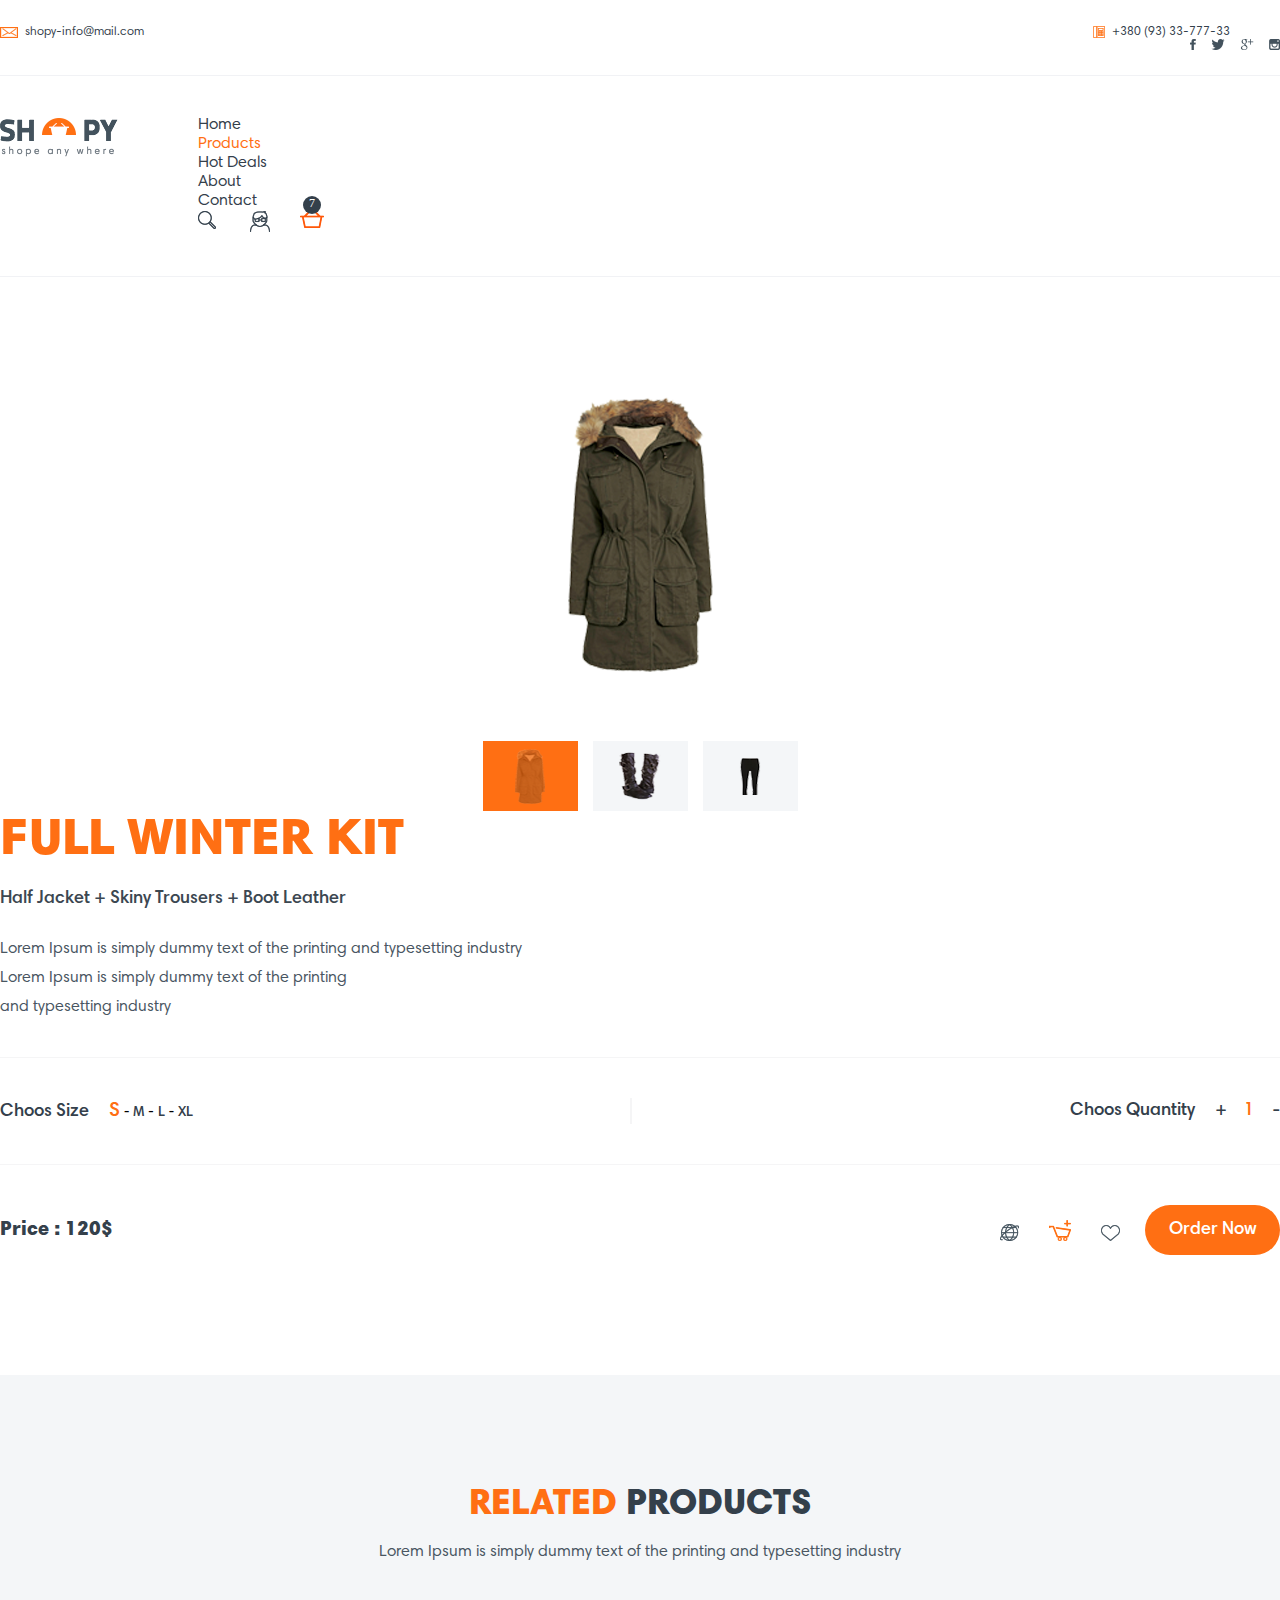
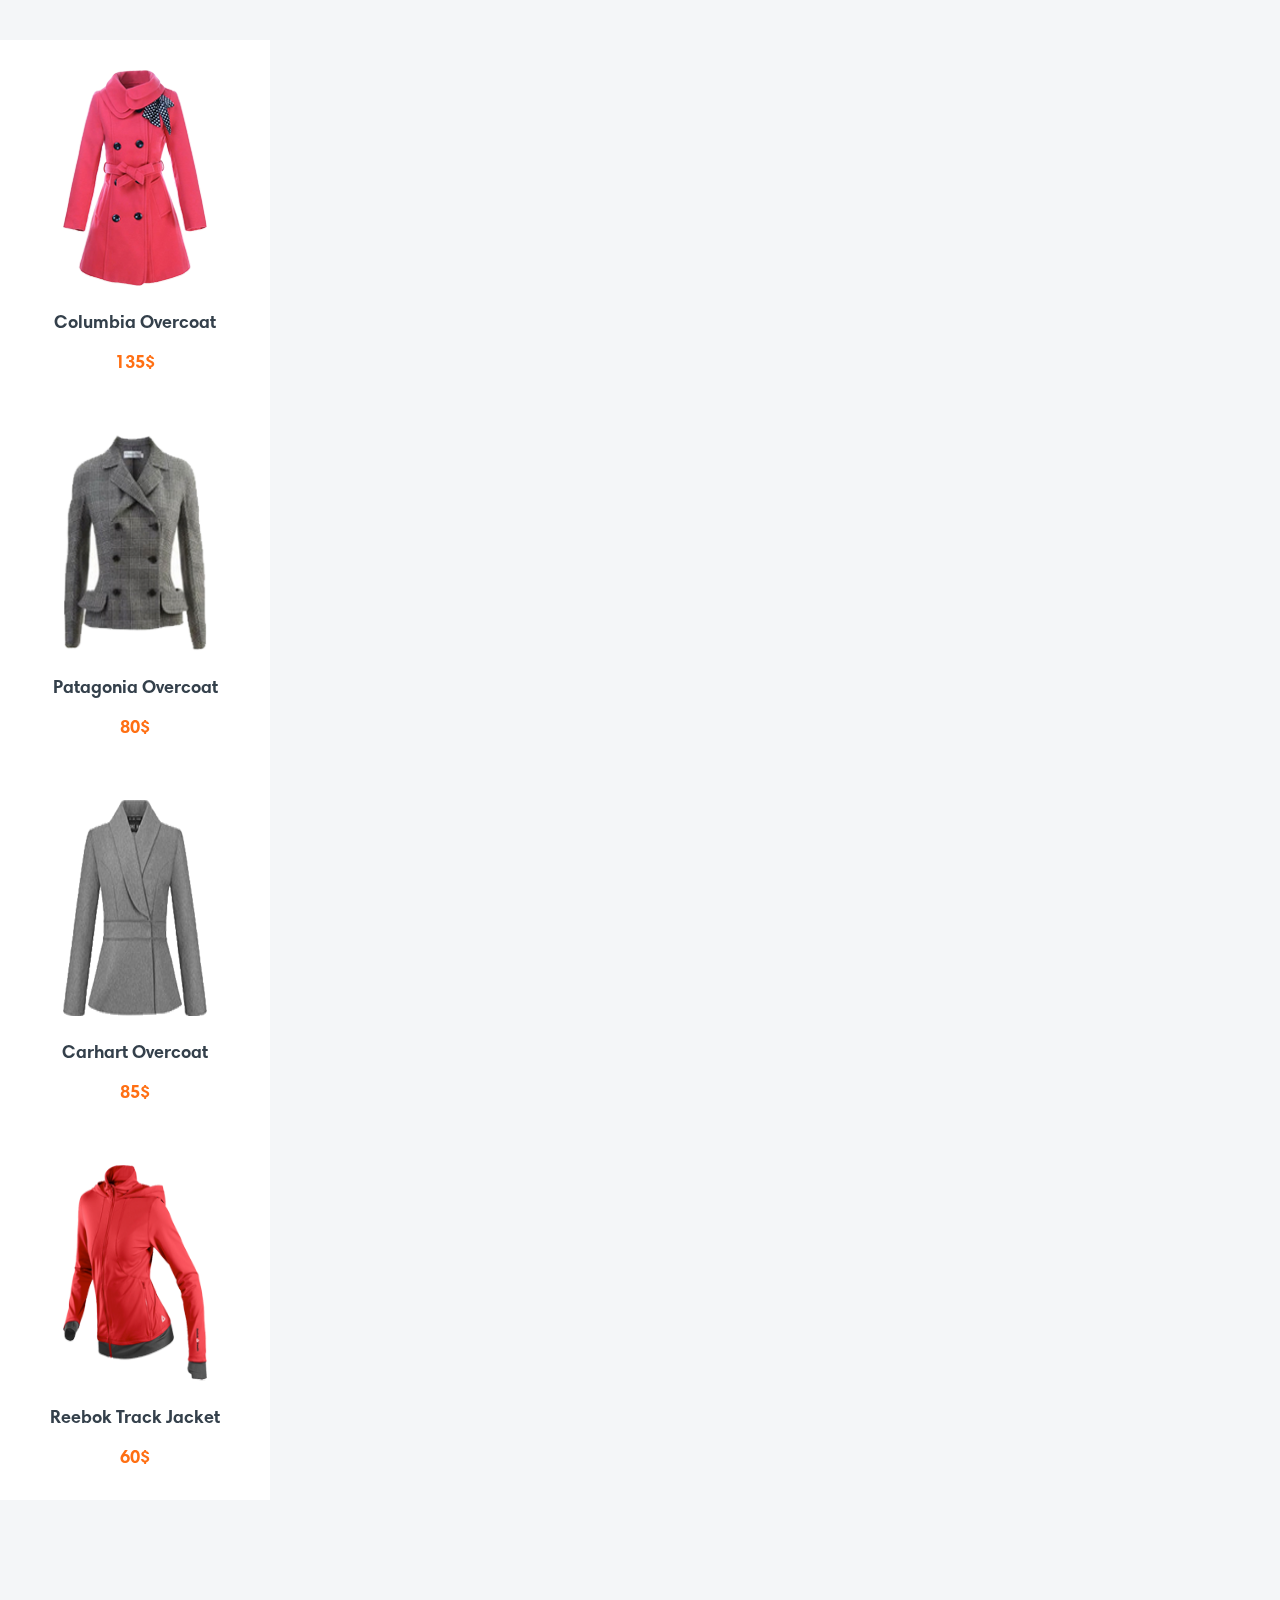
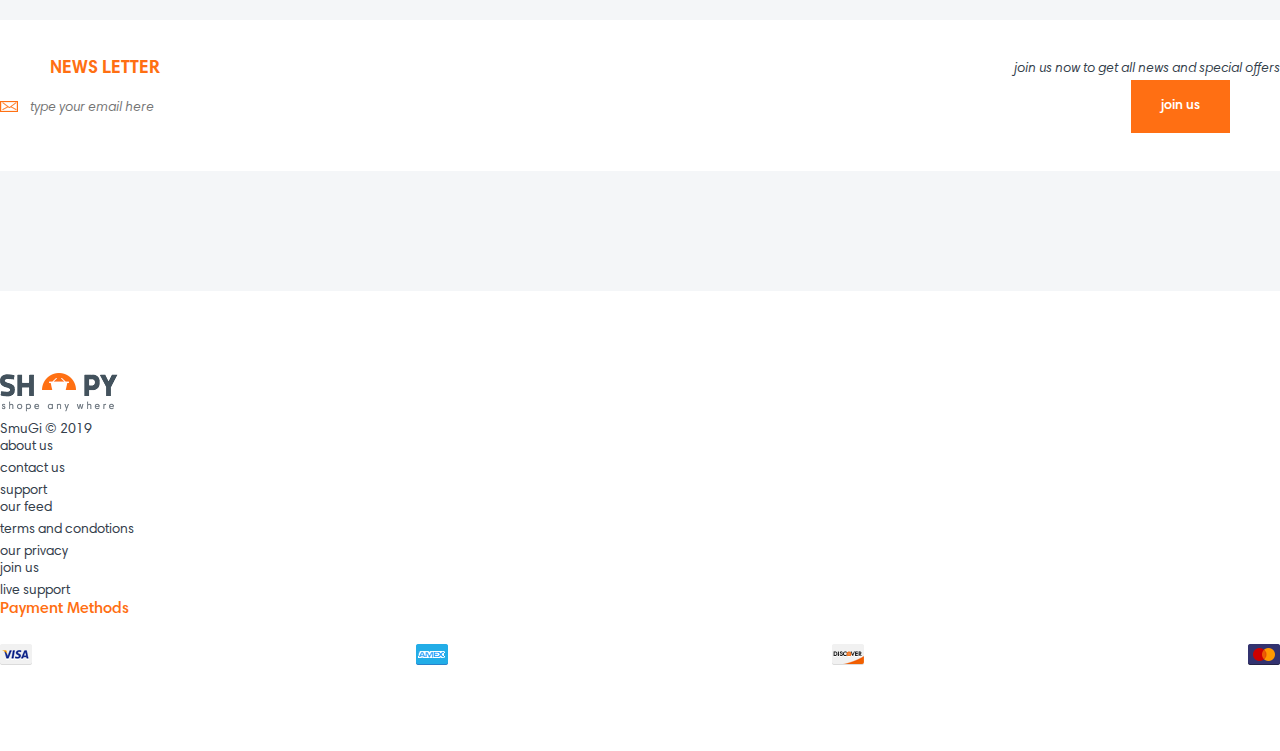
<file: layouts/Shopy/product-show.html>
<!DOCTYPE html>
<html lang="en">
<head>
	<meta charset="UTF-8">
	<meta name="viewport" content="width=device-width, initial-scale=1, shrink-to-fit=no">
	<title>Product-7 - Shopy</title>
	<!-- Connecting Bootstrap 4  -->
	<link rel="stylesheet" href="https://stackpath.bootstrapcdn.com/bootstrap/4.2.1/css/bootstrap.min.css" integrity="sha384-GJzZqFGwb1QTTN6wy59ffF1BuGJpLSa9DkKMp0DgiMDm4iYMj70gZWKYbI706tWS" crossorigin="anonymous">
	<!-- Connecting Font Awesome -->
	<link rel="stylesheet" href="https://use.fontawesome.com/releases/v5.6.3/css/all.css" integrity="sha384-UHRtZLI+pbxtHCWp1t77Bi1L4ZtiqrqD80Kn4Z8NTSRyMA2Fd33n5dQ8lWUE00s/" crossorigin="anonymous">
	<!-- Connecting Styles -->
	<link rel="stylesheet" type="text/css" href="./main-css/main.css">
	<!-- ICON -->
	<link rel="shortcut icon" href="images/favicon.ico" type="image/x-icon">
</head>
<body>
	
	
	<header class="header">
		<div class="container">

			<div class="contacts__container row">
				<div class="contacts__info col-lg-4 col-md-6 col-sm-8 col-12 ">
					<div class="contacts__mail">
						<div class="mail-info">
							<a href="mailto:shopy-info@mail.com" class="message-ico ico_hover-anim"></a>
							<a href="mailto:shopy-info@mail.com" class="contacts__info-text">shopy-info@mail.com</a>
						</div>
					</div>
					<div class="contacts__number">
						<div class="number-info">
							<a href="tel:+380933377733" class="phone-ico ico_hover-anim"></a>
							<a href="tel:+380933377733" class="contacts__info-text">+380 (93) 33-777-33</a>
						</div>
					</div>
				</div>
				<div class="col-sm-2 col-12">
					<div class="contacts__socials">
						<div class="contacts__social">
							<a href="#" class="social-ico ico_hover-anim fb"></a>
						</div>
						<div class="contacts__social">
							<a href="#" class="social-ico ico_hover-anim tw"></a>
						</div>
						<div class="contacts__social">
							<a href="#" class="social-ico ico_hover-anim go"></a>
						</div>
						<div class="contacts__social">
							<a href="#" class="social-ico ico_hover-anim in"></a>
						</div>
					</div>
				</div>
			</div>
		</div>
		<div class="header__separator"></div>
		<div class="container">
			<div class="header__container row">
				<div class="header__navbar col">
					<nav class="navbar navbar-expand-lg navbar-light">
						<a href="#" class="logo header__logo"></a>
						<button class="navbar-toggler" type="button" data-toggle="collapse" data-target="#navbar__content" aria-controls="navbar__content" aria-expanded="false" aria-label="Toggle navigation">
							<span class="navbar-toggler-icon"></span>
						</button>
						<div class="collapse navbar-collapse" id="navbar__content">
							<ul class="nav">
								<li class="nav-item">
									<a href="index.html" class="nav-link">Home</a>
								</li>
								<li class="nav-item">
									<a href="products.html" class="nav-link nav-link--active">Products</a>
								</li>
								<li class="nav-item">
									<a href="hot-deals.html" class="nav-link">Hot Deals</a>
								</li>
								<li class="nav-item">
									<a href="about.html" class="nav-link">About</a>
								</li>
								<li class="nav-item">
									<a href="contact.html" class="nav-link">Contact</a>
								</li>
							</ul>
							<div class="header__profile">
								<div class="header__profile__search ico_hover-anim">
									<svg xmlns="http://www.w3.org/2000/svg" xmlns:xlink="http://www.w3.org/1999/xlink" width="18" height="18" viewBox="0 0 18 18">
									    <a href="#">
									    	<image id="search-ico" data-name="Search Ico" width="18" height="18" xlink:href="[data-uri]"/>
									    </a>
									</svg>
								</div>
								<div class="header__profile__user ico_hover-anim">
									<svg xmlns="http://www.w3.org/2000/svg" xmlns:xlink="http://www.w3.org/1999/xlink" width="20" height="21" viewBox="0 0 20 21">
									    <a href="#">
									    	<image id="user-ico" data-name="User Ico" width="20" height="21" xlink:href="[data-uri]"/>
									    </a>
									</svg>
								</div>
								<div class="header__profile__cart ico_hover-anim">
									<div class="header__profile__cart-counter">
										<a href="#" class="header__profile__cart-count">7</a>
									</div>
									<svg xmlns="http://www.w3.org/2000/svg" xmlns:xlink="http://www.w3.org/1999/xlink" width="24" height="17" viewBox="0 0 24 17">
									    <a href="#">
									    	<image id="cart-ico" data-name="Cart Ico" width="24" height="17" xlink:href="[data-uri]"/>
									    </a>
									</svg>
								</div>
							</div>
						</div>
					</nav>
				</div>
			</div>
		</div>
		<div class="header__separator"></div>
	</header>



	<section class="product-7">
		<div class="container">
			<div class="row">
				<div class="product-7__img__block col-lg-5">
					<div class="product-7__imgs-lg">
						<div class="product-7__img-lg__item product-7__img-lg__item--visible">
							<img class="product-7__img-lg" src="images/product-7/7-winter-jacket--lg.png" alt="Clothes">
						</div>
						<div class="product-7__img-lg__item">
							<img class="product-7__img-lg" src="images/product-7/7-winter-trousers--rotate--lg.png" alt="Clothes">
						</div>
						<div class="product-7__img-lg__item">
							<img class="product-7__img-lg" src="images/product-7/7-winter-trousers--lg.png" alt="Clothes">
						</div>
					</div>
					<div class="product-7__imgs-sm">
						<div class="product-7__img-sm__item product-7__img-sm__item--active">
							<img class="product-7__img-sm" src="images/product-7/7-winter-jacket--sm.png" alt="Clothes">
						</div>
						<div class="product-7__img-sm__item">
							<img class="product-7__img-sm" src="images/product-7/7-winter-trousers--rotate--sm.png" alt="Clothes">
						</div>
						<div class="product-7__img-sm__item">
							<img class="product-7__img-sm" src="images/product-7/7-winter-trousers--sm.png" alt="Clothes">
						</div>
					</div>
				</div>
				<div class="product-7__details col-lg-7">
					<h1 class="product-7__title">Full winter kit</h1>
					<h2 class="product-7__sub-title">Half Jacket + Skiny Trousers + Boot leather</h2>
					<p class="product-7__description">Lorem Ipsum is simply dummy text of the printing and typesetting industry</p>
					<p class="product-7__description">Lorem Ipsum is simply dummy text of the printing</p>
					<p class="product-7__description">and typesetting industry</p>
					
					<div class="product-7__options">
						<div class="product-7__choos-size">
							<p class="product-7__size__text">Choos Size</p>
							<div class="product-7__sizes">
								<span class="product-7__size--s product-7__size product-7__size--active">s</span> -
								<span class="product-7__size--m product-7__size">m</span> -
								<span class="product-7__size--l product-7__size">l</span> -
								<span class="product-7__size--xl product-7__size">xl</span>
							</div>
						</div>
						<div class="product-7__separator"></div>
						<div class="product-7__quantity">
							<p class="product-7__quantity__text">Choos quantity</p>
							<div class="quantity-counter">
								<div class="quantity-counter--increase">
									<span class="quantity-counter-plus">+</span>
								</div>
								<div class="quantity-counter__count">
									<input class="quantity-counter-number" value="1" size="1" maxlength="1" type="text">
								</div>
								<div class="quantity-counter--decrease">
									<span class="quantity-counter-minus">-</span>
								</div>
							</div>
						</div>
					</div>
					<div class="product-7__price-cart">
						<div class="product-7__price">
							<p class="product-7__price__item">Price : <span class="product-7__price-amount">120</span>$</p>
						</div>
						<div class="product-7__block">
							<div class="product-7__icons">
								<a href="#" class="product-7__icon-share product-7__icon"></a>
								<a href="#" class="product-7__icon-addtocart product-7__icon"></a>
								<a href="#" class="product-7__icon-like product-7__icon"></a>
							</div>
							<div class="product-7__order">
								<form>
									<input class="product-7__btn" type="button" value="Order Now">
								</form>
							</div>
						</div>
					</div>
				</div>
			</div>
		</div>
	</section>

	
	<section class="related">
		<div class="container">
			<div class="row">
				<div class="related__title headline-container col">
					<h3 class="related__head headline"><span>Related</span> Products</h3>
					<p class="related__description headline-description">Lorem Ipsum is simply dummy text of the printing and typesetting industry</p>
				</div>
			</div>
			<div class="related__content row">
				<div class="related__item col-xl-3 col-md-6 col-12">
					<div class="related__card-container">
						<div class="related--front related__face">
							<img src="images/related/product-1.png" width="144" height="216" class="related--front__img" alt="overcoat">
							<h4 class="related--front__title">Columbia overcoat</h4>
							<p class="related--front__price">135$</p>
						</div>

						<div class="related--back related__face">
							<img src="images/related/product-1--back.png" width="60" height="90" class="related--back__img" alt="overcoat">
							<h4 class="related--back__title">Columbia overcoat</h4>
							<p class="related--back__sizes">sizes<span class="sizes__space">:</span><span class="size-mean--s">s</span> - <span class="size-mean--m">m</span> - <span class="size-mean--l">l</span> - <span class="size-mean--xl">xl</span></p>
							<div class="related--back__colors">
								<div class="related--back__color related--back__color--red"></div>
								<div class="related--back__color related--back__color--gray"></div>
								<div class="related--back__color related--back__color--blue"></div>
								<div class="related--back__color related--back__color--green"></div>
							</div>
							<div class="related--back__separate"></div>
							<div class="related--back__icons">
								<a href="#" class="related--back__icon related--back__icon--share"></a>
								<a href="#" class="related--back__icon related--back__icon--addtocart"></a>
								<a href="#" class="related--back__icon related--back__icon--like"></a>
							</div>
						</div>
					</div>
				</div>
				<div class="related__item col-xl-3 col-md-6 col-12">
					<div class="related__card-container">
						<div class="related--front related__face">
							<img src="images/related/product-2.png" width="144" height="216" class="related--front__img" alt="overcoat">
							<h4 class="related--front__title">Patagonia overcoat</h4>
							<p class="related--front__price">80$</p>
						</div>

						<div class="related--back related__face">
							<img src="images/related/product-2--back.png" width="60" height="90" class="related--back__img" alt="overcoat">
							<h4 class="related--back__title">Patagonia overcoat</h4>
							<p class="related--back__sizes">sizes<span class="sizes__space">:</span><span class="size-mean--s">s</span> - <span class="size-mean--m">m</span> - <span class="size-mean--l">l</span> - <span class="size-mean--xl">xl</span></p>
							<div class="related--back__colors">
								<div class="related--back__color related--back__color--red"></div>
								<div class="related--back__color related--back__color--gray"></div>
								<div class="related--back__color related--back__color--blue"></div>
								<div class="related--back__color related--back__color--green"></div>
							</div>
							<div class="related--back__separate"></div>
							<div class="related--back__icons">
								<a href="#" class="related--back__icon related--back__icon--share"></a>
								<a href="#" class="related--back__icon related--back__icon--addtocart"></a>
								<a href="#" class="related--back__icon related--back__icon--like"></a>
							</div>
						</div>
					</div>
				</div>
				<div class="related__item col-xl-3 col-md-6 col-12">
					<div class="related__card-container">
						<div class="related--front related__face">
							<img src="images/related/product-3.png" width="144" height="216" class="related--front__img" alt="overcoat">
							<h4 class="related--front__title">Carhart overcoat</h4>
							<p class="related--front__price">85$</p>
						</div>

						<div class="related--back related__face">
							<img src="images/related/product-3--back.png" width="60" height="90" class="related--back__img" alt="overcoat">
							<h4 class="related--back__title">Carhart overcoat</h4>
							<p class="related--back__sizes">sizes<span class="sizes__space">:</span><span class="size-mean--s">s</span> - <span class="size-mean--m">m</span> - <span class="size-mean--l">l</span> - <span class="size-mean--xl">xl</span></p>
							<div class="related--back__colors">
								<div class="related--back__color related--back__color--red"></div>
								<div class="related--back__color related--back__color--gray"></div>
								<div class="related--back__color related--back__color--blue"></div>
								<div class="related--back__color related--back__color--green"></div>
							</div>
							<div class="related--back__separate"></div>
							<div class="related--back__icons">
								<a href="#" class="related--back__icon related--back__icon--share"></a>
								<a href="#" class="related--back__icon related--back__icon--addtocart"></a>
								<a href="#" class="related--back__icon related--back__icon--like"></a>
							</div>
						</div>
					</div>
				</div>
				<div class="related__item col-xl-3 col-md-6 col-12">
					<div class="related__card-container">
						<div class="related--front related__face">
							<img src="images/related/product-4.png" width="144" height="216" class="related--front__img" alt="jacket">
							<h4 class="related--front__title">Reebok Track Jacket</h4>
							<p class="related--front__price">60$</p>
						</div>

						<div class="related--back related__face">
							<img src="images/related/product-4--back.png" width="60" height="90" class="related--back__img" alt="jacket">
							<h4 class="related--back__title">Reebok Track Jacket</h4>
							<p class="related--back__sizes">sizes<span class="sizes__space">:</span><span class="size-mean--s">s</span> - <span class="size-mean--m">m</span> - <span class="size-mean--l">l</span> - <span class="size-mean--xl">xl</span></p>
							<div class="related--back__colors">
								<div class="related--back__color related--back__color--red"></div>
								<div class="related--back__color related--back__color--gray"></div>
								<div class="related--back__color related--back__color--blue"></div>
								<div class="related--back__color related--back__color--green"></div>
							</div>
							<div class="related--back__separate"></div>
							<div class="related--back__icons">
								<a href="#" class="related--back__icon related--back__icon--share"></a>
								<a href="#" class="related--back__icon related--back__icon--addtocart"></a>
								<a href="#" class="related--back__icon related--back__icon--like"></a>
							</div>
						</div>
					</div>
				</div>
			</div>
		</div>
	</section>

	<section class="letter">
		<div class="container">
			<div class="row">
				<div class="letter__item col-xl-5 col-lg-6">
					<div class="letter__text">
						<h3 class="letter__title">NEWS LETTER</h3>
						<p class="letter__description">join us now to get all news and special offers</p>
					</div>
				</div>
				<div class="letter__item col-xl-5 col-lg-5 offset-xl-2 offset-lg-1">
					<div class="letter__form">
						<form class="letter__form__email">
							<div class="letter__form__block">
								<div class="letter__icon"></div>
								<input class="letter__email" type="email" name="email-address" placeholder="type your email here" required>
							</div>

							<input class="letter__submit" type="submit" name="submit" value="join us">
						</form>
					</div>
				</div>
			</div>
		</div>
	</section>

	<footer class="footer">
		<div class="container">
			<div class="row">
				<div class="footer-order col-lg-3 col-md-3">
					<div class="footer__logo">
						<div class="logo"></div>
						<div class="copyright">SmuGi &copy; 2019</div>
					</div>
				</div>
				<div class="col-md-2 col-4 offset-lg-1">
					<nav class="footer__nav">
						<ul class="footer__nav__inner">
							<li class="footer__nav__item">
								<a href="#" class="footer__nav__link">about us</a>
							</li>
							<li class="footer__nav__item">
								<a href="#" class="footer__nav__link">contact us</a>
							</li>
							<li class="footer__nav__item">
								<a href="#" class="footer__nav__link">support</a>
							</li>
						</ul>
					</nav>
				</div>
				<div class="col-md-2 col-4">
					<nav class="footer__nav">
						<ul class="footer__nav__inner">
							<li class="footer__nav__item">
								<a href="#" class="footer__nav__link">our feed</a>
							</li>
							<li class="footer__nav__item">
								<a href="#" class="footer__nav__link">terms and condotions</a>
							</li>
							<li class="footer__nav__item">
								<a href="#" class="footer__nav__link">our privacy</a>
							</li>
						</ul>
					</nav>
				</div>
				<div class="col-md-2 col-4">
					<nav class="footer__nav">
						<ul class="footer__nav__inner">
							<li class="footer__nav__item">
								<a href="#" class="footer__nav__link">join us</a>
							</li>
							<li class="footer__nav__item">
								<a href="#" class="footer__nav__link">live support</a>
							</li>
						</ul>
					</nav>
				</div>
				<div class="payment__container col-lg-2 col-md-3">
					<div class="payment">
						<div class="payment__title">Payment Methods</div>
						<div class="payment__cards">
							<img src="images/footer/visa.png" alt="visa" class="payment__card">
							<img src="images/footer/amex.png" alt="amex" class="payment__card">
							<img src="images/footer/discover.png" alt="discover" class="payment__card">
							<img src="images/footer/mastercard.png" alt="mastercard" class="payment__card">
						</div>
					</div>
				</div>
			</div>
		</div>
	</footer>










































	<!-- Connecting Bootstrap 4 -->
	<script src="https://code.jquery.com/jquery-3.3.1.slim.min.js" integrity="sha384-q8i/X+965DzO0rT7abK41JStQIAqVgRVzpbzo5smXKp4YfRvH+8abtTE1Pi6jizo" crossorigin="anonymous"></script>
    <script src="https://cdnjs.cloudflare.com/ajax/libs/popper.js/1.14.6/umd/popper.min.js" integrity="sha384-wHAiFfRlMFy6i5SRaxvfOCifBUQy1xHdJ/yoi7FRNXMRBu5WHdZYu1hA6ZOblgut" crossorigin="anonymous"></script>
    <script src="https://stackpath.bootstrapcdn.com/bootstrap/4.2.1/js/bootstrap.min.js" integrity="sha384-B0UglyR+jN6CkvvICOB2joaf5I4l3gm9GU6Hc1og6Ls7i6U/mkkaduKaBhlAXv9k" crossorigin="anonymous"></script>
	<!-- Connecting Scripts -->
	<script src="./js/index.js"></script>
</body>
</html>
</file>
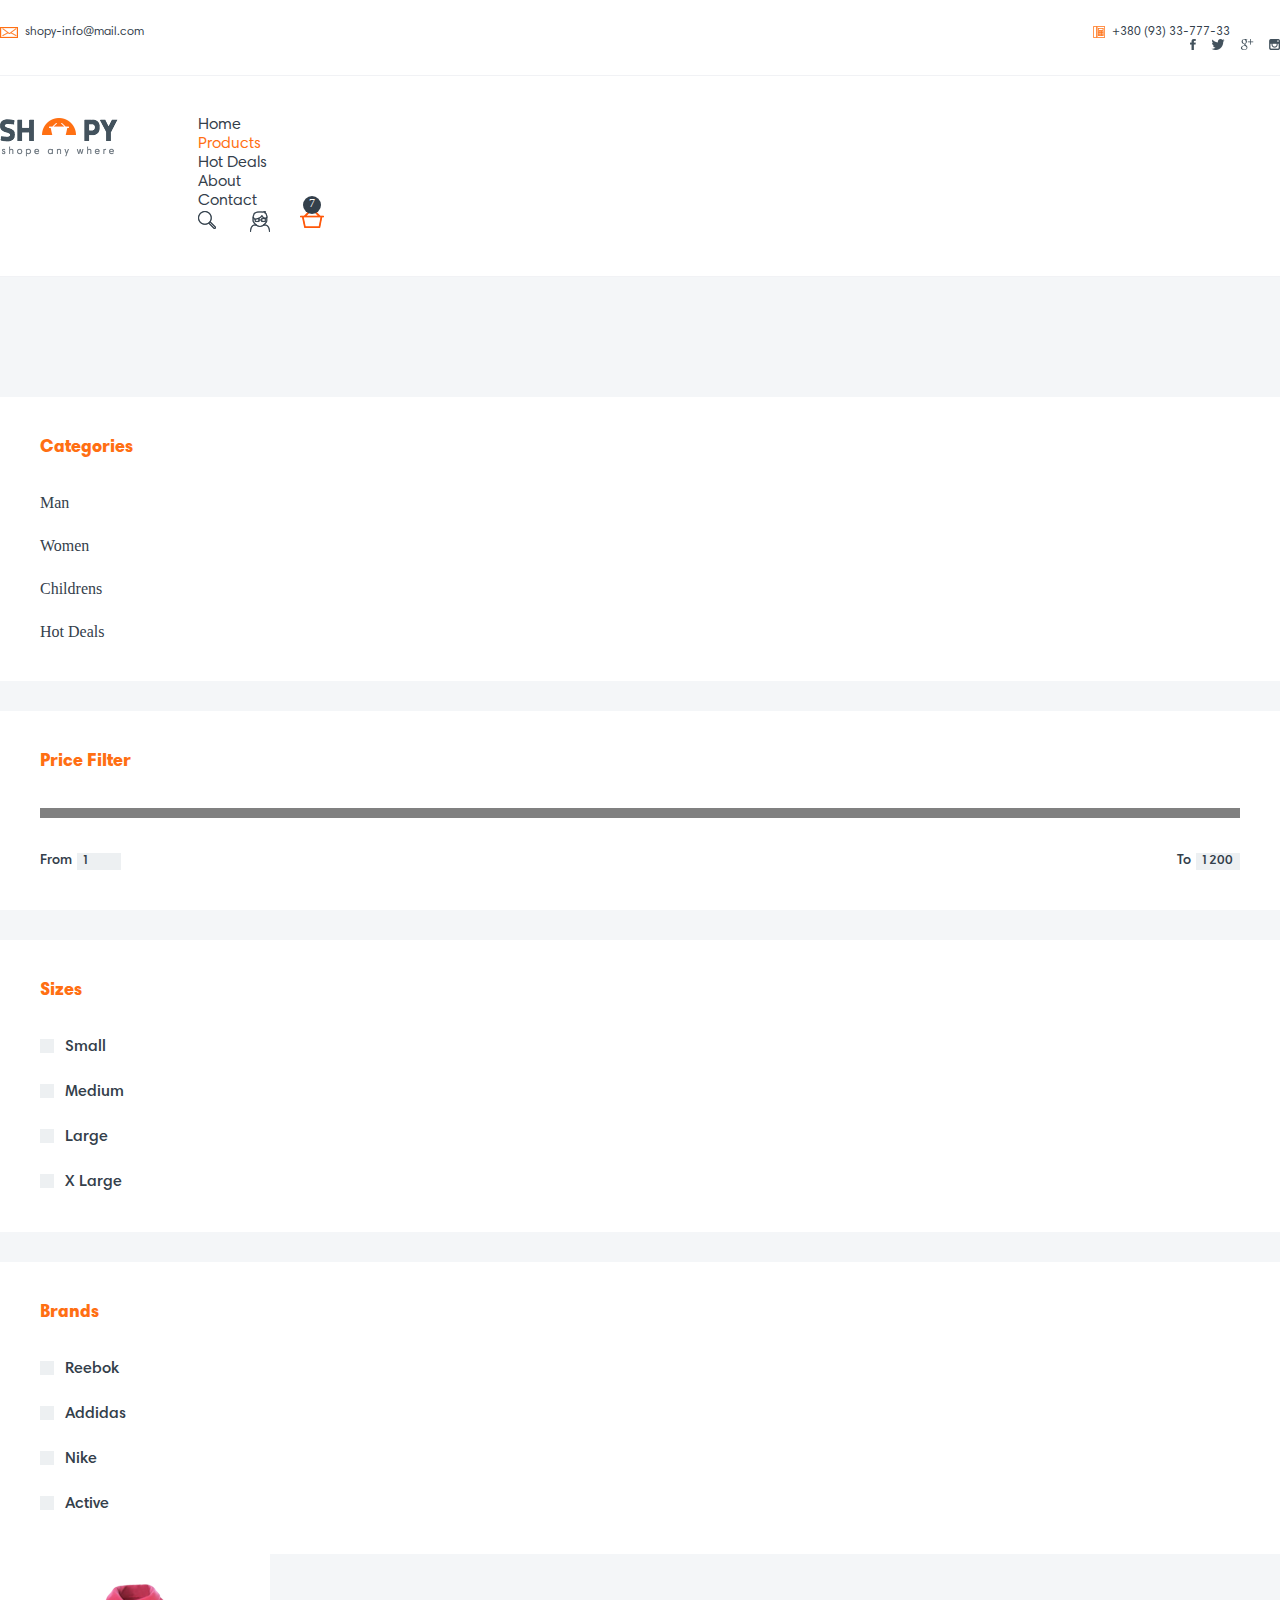
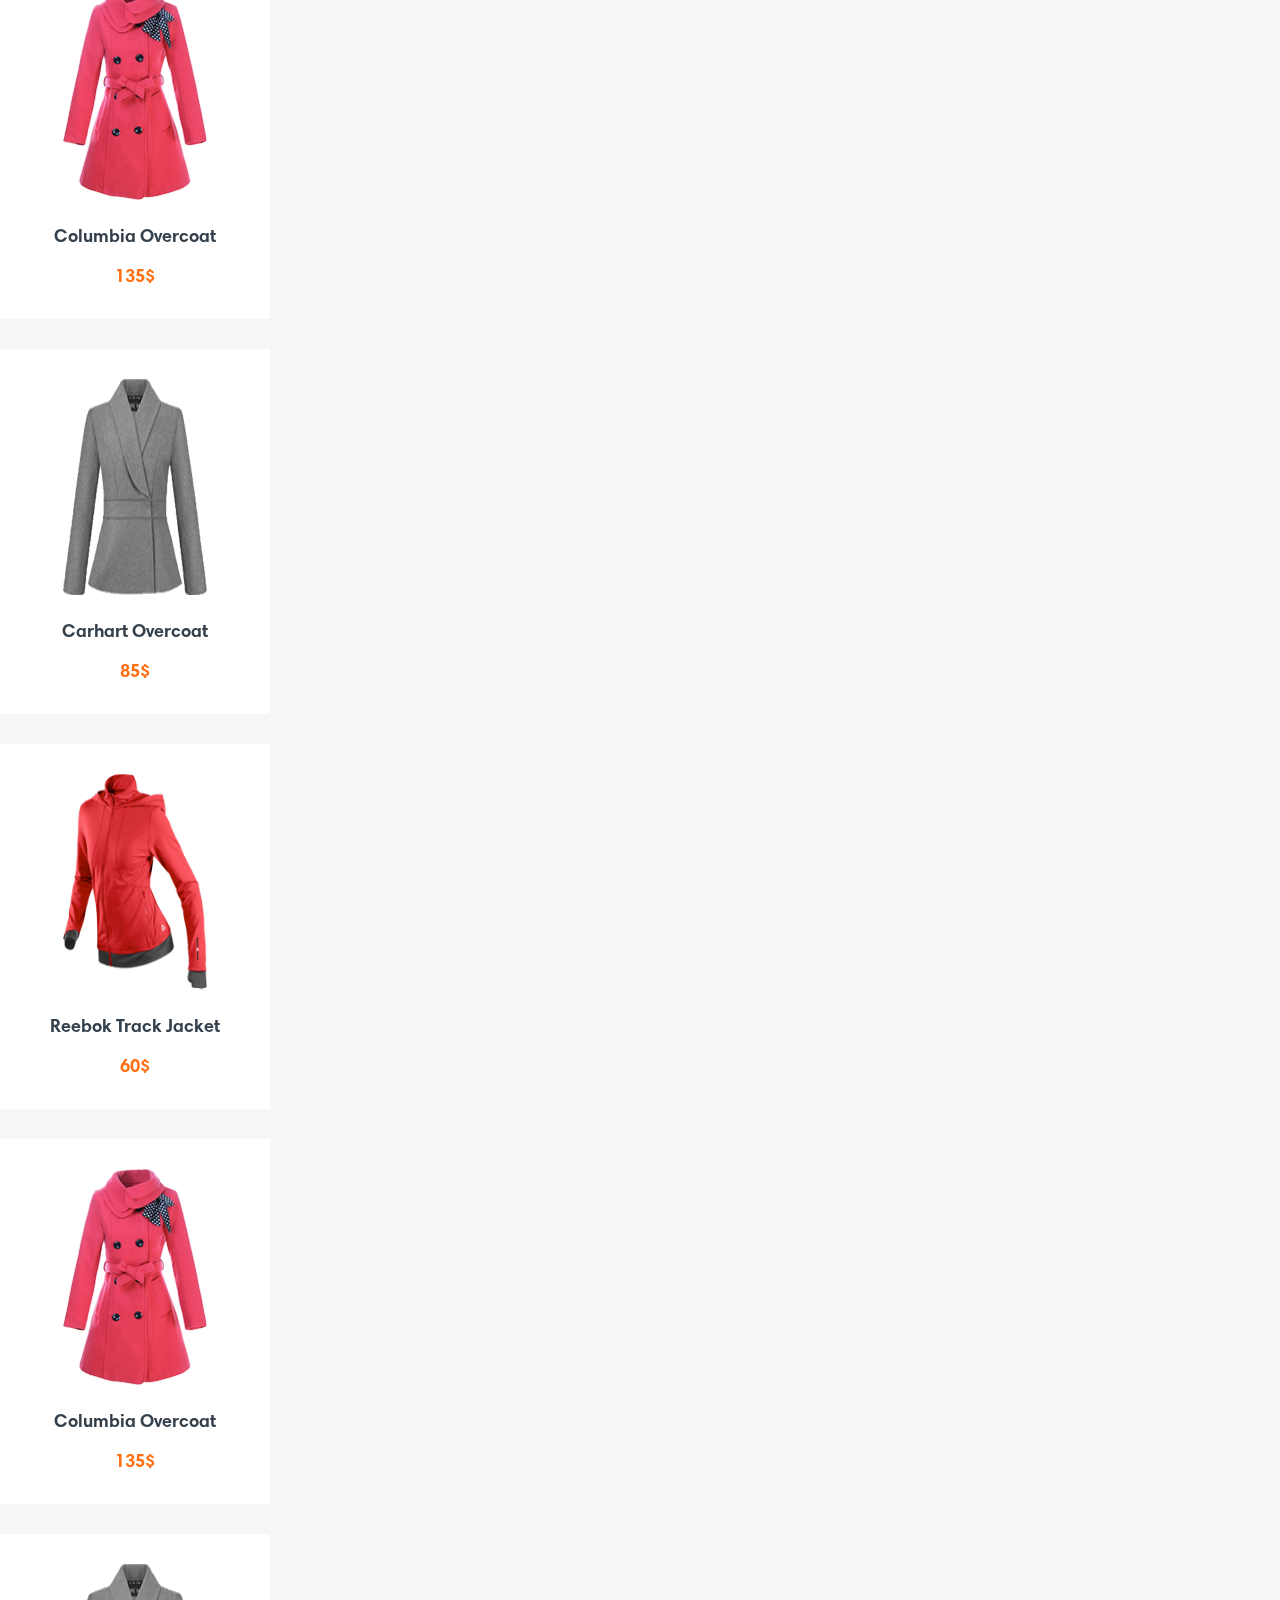
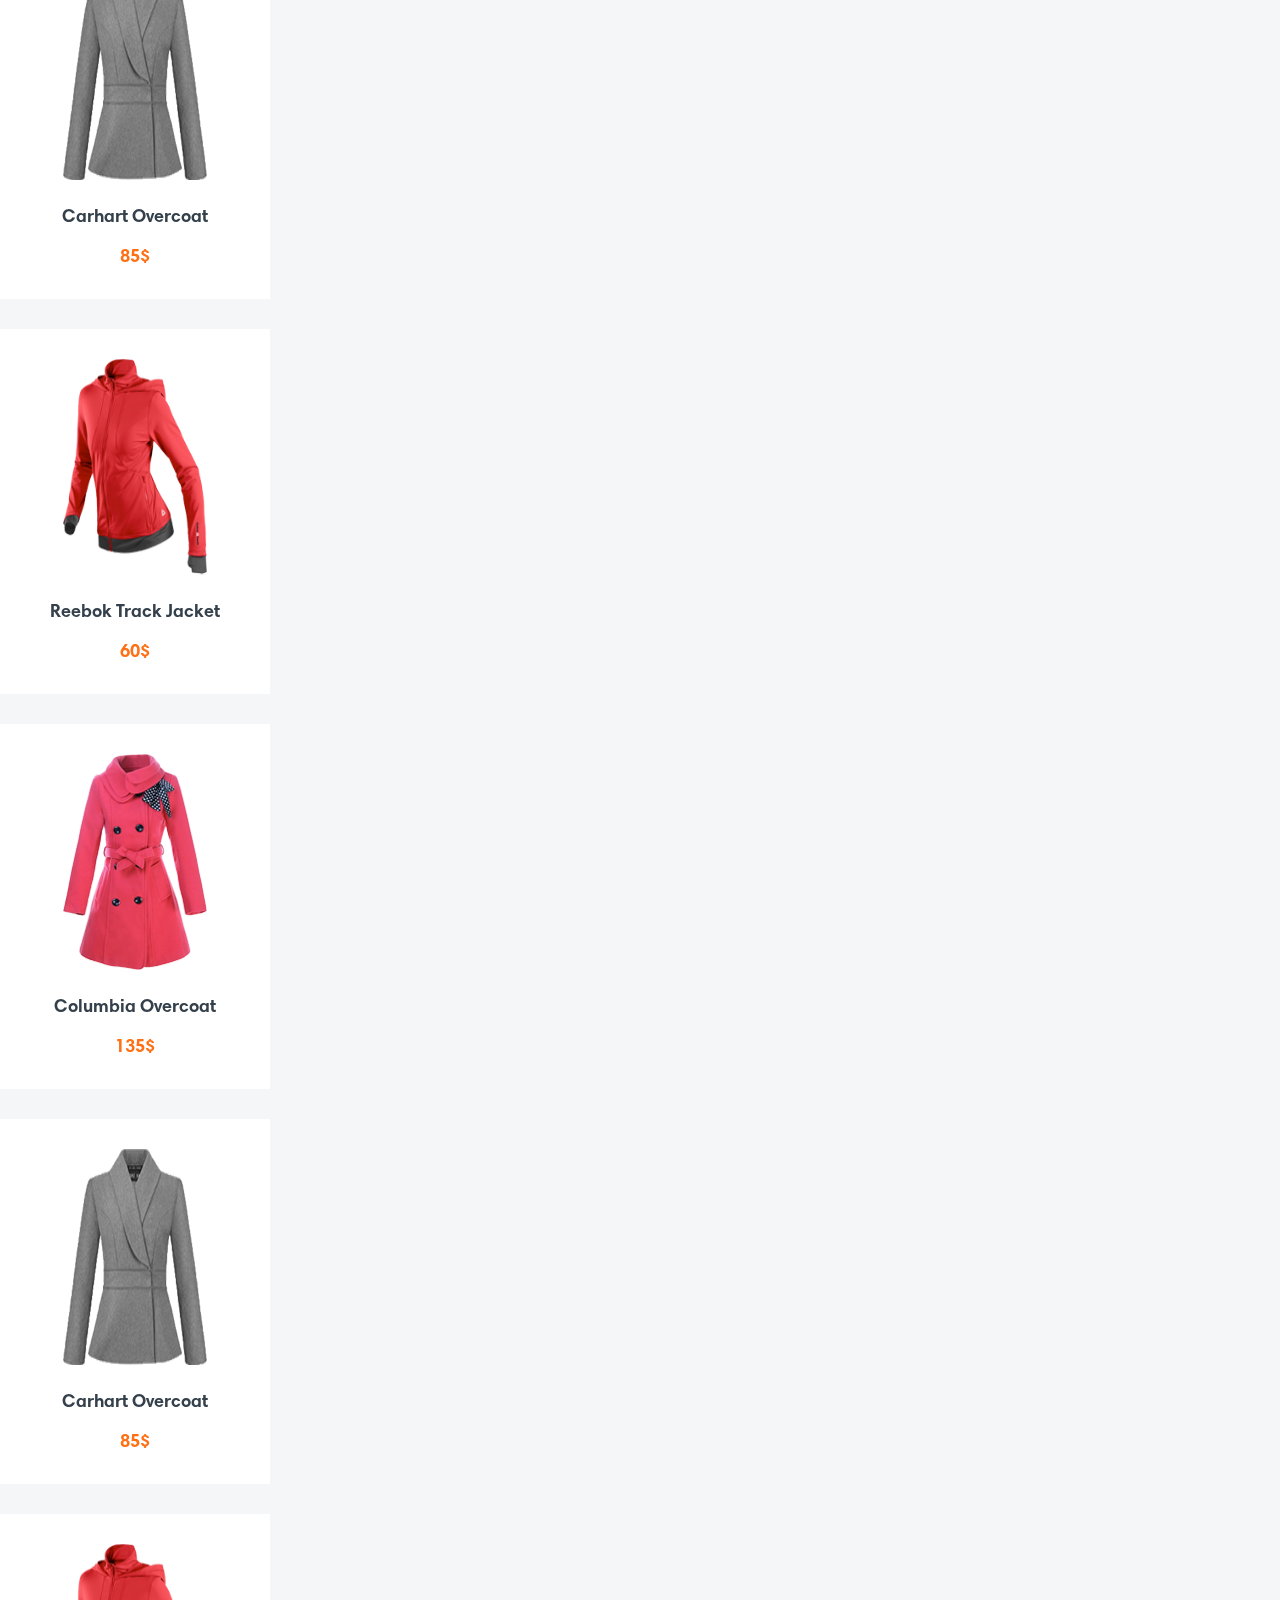
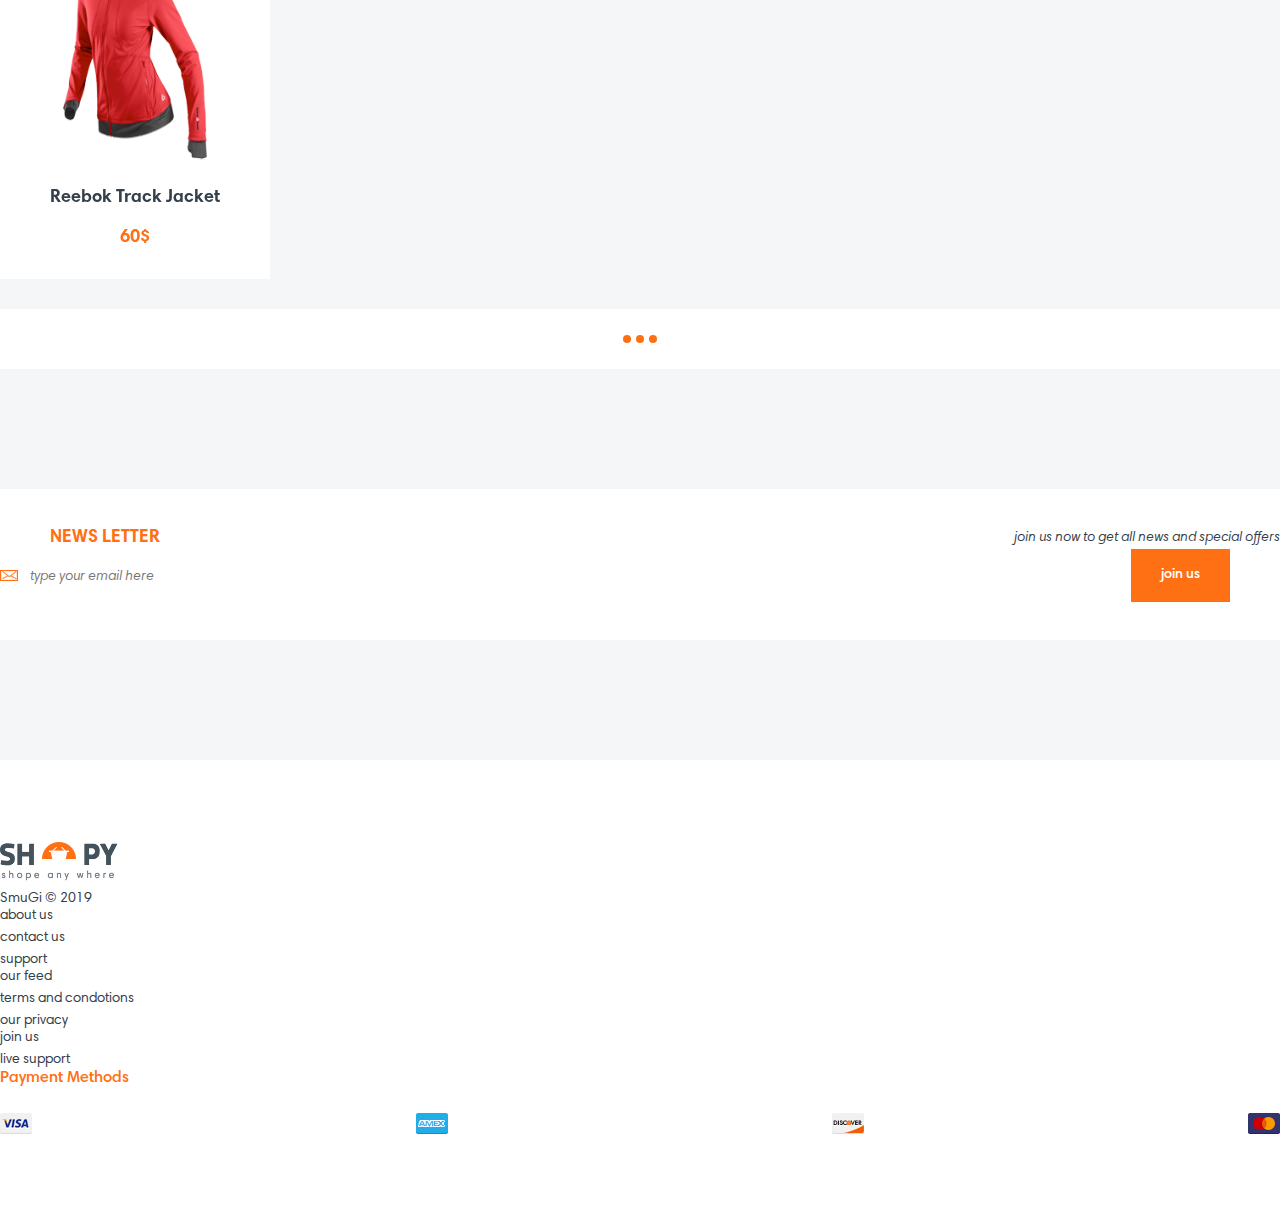
<file: layouts/Shopy/products.html>
<!DOCTYPE html>
<html lang="en">
<head>
	<meta charset="UTF-8">
	<meta name="viewport" content="width=device-width, initial-scale=1, shrink-to-fit=no">
	<title>Shopy</title>
	<!-- Connecting Bootstrap 4  -->
	<link rel="stylesheet" href="https://stackpath.bootstrapcdn.com/bootstrap/4.2.1/css/bootstrap.min.css" integrity="sha384-GJzZqFGwb1QTTN6wy59ffF1BuGJpLSa9DkKMp0DgiMDm4iYMj70gZWKYbI706tWS" crossorigin="anonymous">
	<!-- Connecting Font Awesome -->
	<link rel="stylesheet" href="https://use.fontawesome.com/releases/v5.6.3/css/all.css" integrity="sha384-UHRtZLI+pbxtHCWp1t77Bi1L4ZtiqrqD80Kn4Z8NTSRyMA2Fd33n5dQ8lWUE00s/" crossorigin="anonymous">
	<!-- Connecting Styles -->
	<link rel="stylesheet" type="text/css" href="./main-css/main.css">
	<!-- ICON -->
	<link rel="shortcut icon" href="images/favicon.ico" type="image/x-icon">
</head>
<body>
	
	
	<header class="header">
		<div class="container">

			<div class="contacts__container row">
				<div class="contacts__info col-lg-4 col-md-6 col-sm-8 col-12 ">
					<div class="contacts__mail">
						<div class="mail-info">
							<a href="mailto:shopy-info@mail.com" class="message-ico ico_hover-anim"></a>
							<a href="mailto:shopy-info@mail.com" class="contacts__info-text">shopy-info@mail.com</a>
						</div>
					</div>
					<div class="contacts__number">
						<div class="number-info">
							<a href="tel:+380933377733" class="phone-ico ico_hover-anim"></a>
							<a href="tel:+380933377733" class="contacts__info-text">+380 (93) 33-777-33</a>
						</div>
					</div>
				</div>
				<div class="col-sm-2 col-12">
					<div class="contacts__socials">
						<div class="contacts__social">
							<a href="#" class="social-ico ico_hover-anim fb"></a>
						</div>
						<div class="contacts__social">
							<a href="#" class="social-ico ico_hover-anim tw"></a>
						</div>
						<div class="contacts__social">
							<a href="#" class="social-ico ico_hover-anim go"></a>
						</div>
						<div class="contacts__social">
							<a href="#" class="social-ico ico_hover-anim in"></a>
						</div>
					</div>
				</div>
			</div>
		</div>
		<div class="header__separator"></div>
		<div class="container">
			<div class="header__container row">
				<div class="header__navbar col">
					<nav class="navbar navbar-expand-lg navbar-light">
						<a href="#" class="logo header__logo"></a>
						<button class="navbar-toggler" type="button" data-toggle="collapse" data-target="#navbar__content" aria-controls="navbar__content" aria-expanded="false" aria-label="Toggle navigation">
							<span class="navbar-toggler-icon"></span>
						</button>
						<div class="collapse navbar-collapse" id="navbar__content">
							<ul class="nav">
								<li class="nav-item">
									<a href="index.html" class="nav-link">Home</a>
								</li>
								<li class="nav-item">
									<a href="products.html" class="nav-link nav-link--active">Products</a>
								</li>
								<li class="nav-item">
									<a href="hot-deals.html" class="nav-link">Hot Deals</a>
								</li>
								<li class="nav-item">
									<a href="about.html" class="nav-link">About</a>
								</li>
								<li class="nav-item">
									<a href="contact.html" class="nav-link">Contact</a>
								</li>
							</ul>
							<div class="header__profile">
								<div class="header__profile__search ico_hover-anim">
									<svg xmlns="http://www.w3.org/2000/svg" xmlns:xlink="http://www.w3.org/1999/xlink" width="18" height="18" viewBox="0 0 18 18">
									    <a href="#">
									    	<image id="search-ico" data-name="Search Ico" width="18" height="18" xlink:href="[data-uri]"/>
									    </a>
									</svg>
								</div>
								<div class="header__profile__user ico_hover-anim">
									<svg xmlns="http://www.w3.org/2000/svg" xmlns:xlink="http://www.w3.org/1999/xlink" width="20" height="21" viewBox="0 0 20 21">
									    <a href="#">
									    	<image id="user-ico" data-name="User Ico" width="20" height="21" xlink:href="[data-uri]"/>
									    </a>
									</svg>
								</div>
								<div class="header__profile__cart ico_hover-anim">
									<div class="header__profile__cart-counter">
										<a href="#" class="header__profile__cart-count">7</a>
									</div>
									<svg xmlns="http://www.w3.org/2000/svg" xmlns:xlink="http://www.w3.org/1999/xlink" width="24" height="17" viewBox="0 0 24 17">
									    <a href="#">
									    	<image id="cart-ico" data-name="Cart Ico" width="24" height="17" xlink:href="[data-uri]"/>
									    </a>
									</svg>
								</div>
							</div>
						</div>
					</nav>
				</div>
			</div>
		</div>
		<div class="header__separator"></div>
	</header>



	<section class="products">
		<div class="container">
			<div class="row">
				<div class="products__aside col-lg-3 col-md-4 col-12">
					<div class="products__categories products__aside__item">
						<h4 class="categories__head">categories</h4>
						<div class="categories__filters">
							<ul class="categories__list">
								<li class="categories__list__item">
									<a href="#" class="categories__list__link">Man</a>
								</li>
								<li class="categories__list__item">
									<a href="#" class="categories__list__link">Women</a>
								</li>
								<li class="categories__list__item">
									<a href="#" class="categories__list__link">Childrens</a>
								</li>
								<li class="categories__list__item">
									<a href="#" class="categories__list__link">Hot Deals</a>
								</li>
							</ul>
						</div>
					</div>
					<div class="products__price-filter products__aside__item">
						<h4 class="price-filter__head">price filter</h4>
						<div class="price-filter__range"></div>
						<div class="price-filter__range-input">
							<div class="range-input__input-from__container">
								<label class="range-input__label-from" for="range-input__input-from">From</label>
								<input id="range-input__input-from" class="range-input__input-from" value="1" maxlength="4" size="3" min="1" max="1200" type="text">
							</div>
							<div class="range-input__input-to__container">
								<label class="range-input__label-to" for="range-input__input-to">To</label>
								<input id="range-input__input-to" class="range-input__input-to" value="1200" maxlength="4" size="3" min="1" max="1200" type="text">
							</div>
						</div>
					</div>
					<div class="products__sizes products__aside__item">
						<h4 class="sizes__head">sizes</h4>
						<div class="sizes__filters">
							<ul class="categories__list">
								<li class="sizes__list__item">
									<label class="sizes__list__label">
										<input class="sizes__list__checkbox" type="checkbox">
										<span class="sizes__list__checkmark"></span>
										<span class="sizes__list__text">small</span>
									</label>
								</li>
								<li class="sizes__list__item">
									<label class="sizes__list__label">
										<input class="sizes__list__checkbox" type="checkbox">
										<span class="sizes__list__checkmark"></span>
										<span class="sizes__list__text">medium</span>
									</label>
								</li>
								<li class="sizes__list__item">
									<label class="sizes__list__label">
										<input class="sizes__list__checkbox" type="checkbox">
										<span class="sizes__list__checkmark"></span>
										<span class="sizes__list__text">large</span>
									</label>
								</li>
								<li class="sizes__list__item">
									<label class="sizes__list__label">
										<input class="sizes__list__checkbox" type="checkbox">
										<span class="sizes__list__checkmark"></span>
										<span class="sizes__list__text">x large</span>
									</label>
								</li>
							</ul>
						</div>
					</div>
					<div class="products__brands products__aside__item">
						<h4 class="brands__head">brands</h4>
						<div class="brands__filters">
							<ul class="categories__list">
								<li class="brands__list__item">
									<label class="brands__list__label">
										<input class="brands__list__checkbox" type="checkbox">
										<span class="brands__list__checkmark"></span>
										<span class="brands__list__text">reebok</span>
									</label>
								</li>
								<li class="brands__list__item">
									<label class="brands__list__label">
										<input class="brands__list__checkbox" type="checkbox">
										<span class="brands__list__checkmark"></span>
										<span class="brands__list__text">addidas</span>
									</label>
								</li>
								<li class="brands__list__item">
									<label class="brands__list__label">
										<input class="brands__list__checkbox" type="checkbox">
										<span class="brands__list__checkmark"></span>
										<span class="brands__list__text">nike</span>
									</label>
								</li>
								<li class="brands__list__item">
									<label class="brands__list__label">
										<input class="brands__list__checkbox" type="checkbox">
										<span class="brands__list__checkmark"></span>
										<span class="brands__list__text">active</span>
									</label>
								</li>
							</ul>
						</div>
					</div>
				</div>
				<div class="products__content col-lg-9 col-md-8 col-12">
					<div class="row">
						<div class="products__item col-xl-4 col-lg-4 col-12">
							<div class="products__card-container">
								<div class="products--front products__face">
									<img src="images/products/product-1.png" width="144" height="216" class="products--front__img" alt="overcoat">
									<h4 class="products--front__title">Columbia overcoat</h4>
									<p class="products--front__price">135$</p>
								</div>

								<div class="products--back products__face">
									<img src="images/products/product-1--back.png" width="60" height="90" class="products--back__img" alt="overcoat">
									<h4 class="products--back__title">Columbia overcoat</h4>
									<p class="products--back__sizes">sizes<span class="sizes__space">:</span><span class="size-mean--s">s</span> - <span class="size-mean--m">m</span> - <span class="size-mean--l">l</span> - <span class="size-mean--xl">xl</span></p>
									<div class="products--back__colors">
										<div class="products--back__color products--back__color--red"></div>
										<div class="products--back__color products--back__color--gray"></div>
										<div class="products--back__color products--back__color--blue"></div>
										<div class="products--back__color products--back__color--green"></div>
									</div>
									<div class="products--back__separate"></div>
									<div class="products--back__icons">
										<a href="#" class="products--back__icon products--back__icon--share"></a>
										<a href="product-show.html" class="products--back__icon products--back__icon--addtocart"></a>
										<a href="#" class="products--back__icon products--back__icon--like"></a>
									</div>
								</div>
							</div>
						</div>
						<div class="products__item col-xl-4 col-lg-4 col-12">
							<div class="products__card-container">
								<div class="products--front products__face">
									<img src="images/products/product-3.png" width="144" height="216" class="products--front__img" alt="overcoat">
									<h4 class="products--front__title">Carhart overcoat</h4>
									<p class="products--front__price">85$</p>
								</div>

								<div class="products--back products__face">
									<img src="images/products/product-3--back.png" width="60" height="90" class="products--back__img" alt="overcoat">
									<h4 class="products--back__title">Carhart overcoat</h4>
									<p class="products--back__sizes">sizes<span class="sizes__space">:</span><span class="size-mean--s">s</span> - <span class="size-mean--m">m</span> - <span class="size-mean--l">l</span> - <span class="size-mean--xl">xl</span></p>
									<div class="products--back__colors">
										<div class="products--back__color products--back__color--red"></div>
										<div class="products--back__color products--back__color--gray"></div>
										<div class="products--back__color products--back__color--blue"></div>
										<div class="products--back__color products--back__color--green"></div>
									</div>
									<div class="products--back__separate"></div>
									<div class="products--back__icons">
										<a href="#" class="products--back__icon products--back__icon--share"></a>
										<a href="product-show.html" class="products--back__icon products--back__icon--addtocart"></a>
										<a href="#" class="products--back__icon products--back__icon--like"></a>
									</div>
								</div>
							</div>
						</div>
						<div class="products__item col-xl-4 col-lg-4 col-12">
							<div class="products__card-container">
								<div class="products--front products__face">
									<img src="images/products/product-4.png" width="144" height="216" class="products--front__img" alt="jacket">
									<h4 class="products--front__title">Reebok Track Jacket</h4>
									<p class="products--front__price">60$</p>
								</div>

								<div class="products--back products__face">
									<img src="images/products/product-4--back.png" width="60" height="90" class="products--back__img" alt="jacket">
									<h4 class="products--back__title">Reebok Track Jacket</h4>
									<p class="products--back__sizes">sizes<span class="sizes__space">:</span><span class="size-mean--s">s</span> - <span class="size-mean--m">m</span> - <span class="size-mean--l">l</span> - <span class="size-mean--xl">xl</span></p>
									<div class="products--back__colors">
										<div class="products--back__color products--back__color--red"></div>
										<div class="products--back__color products--back__color--gray"></div>
										<div class="products--back__color products--back__color--blue"></div>
										<div class="products--back__color products--back__color--green"></div>
									</div>
									<div class="products--back__separate"></div>
									<div class="products--back__icons">
										<a href="#" class="products--back__icon products--back__icon--share"></a>
										<a href="product-show.html" class="products--back__icon products--back__icon--addtocart"></a>
										<a href="#" class="products--back__icon products--back__icon--like"></a>
									</div>
								</div>
							</div>
						</div>
					</div>
					<div class="row">
						<div class="products__item col-xl-4 col-lg-4 col-12">
							<div class="products__card-container">
								<div class="products--front products__face">
									<img src="images/products/product-1.png" width="144" height="216" class="products--front__img" alt="overcoat">
									<h4 class="products--front__title">Columbia overcoat</h4>
									<p class="products--front__price">135$</p>
								</div>

								<div class="products--back products__face">
									<img src="images/products/product-1--back.png" width="60" height="90" class="products--back__img" alt="overcoat">
									<h4 class="products--back__title">Columbia overcoat</h4>
									<p class="products--back__sizes">sizes<span class="sizes__space">:</span><span class="size-mean--s">s</span> - <span class="size-mean--m">m</span> - <span class="size-mean--l">l</span> - <span class="size-mean--xl">xl</span></p>
									<div class="products--back__colors">
										<div class="products--back__color products--back__color--red"></div>
										<div class="products--back__color products--back__color--gray"></div>
										<div class="products--back__color products--back__color--blue"></div>
										<div class="products--back__color products--back__color--green"></div>
									</div>
									<div class="products--back__separate"></div>
									<div class="products--back__icons">
										<a href="#" class="products--back__icon products--back__icon--share"></a>
										<a href="product-show.html" class="products--back__icon products--back__icon--addtocart"></a>
										<a href="#" class="products--back__icon products--back__icon--like"></a>
									</div>
								</div>
							</div>
						</div>
						<div class="products__item col-xl-4 col-lg-4 col-12">
							<div class="products__card-container">
								<div class="products--front products__face">
									<img src="images/products/product-3.png" width="144" height="216" class="products--front__img" alt="overcoat">
									<h4 class="products--front__title">Carhart overcoat</h4>
									<p class="products--front__price">85$</p>
								</div>

								<div class="products--back products__face">
									<img src="images/products/product-3--back.png" width="60" height="90" class="products--back__img" alt="overcoat">
									<h4 class="products--back__title">Carhart overcoat</h4>
									<p class="products--back__sizes">sizes<span class="sizes__space">:</span><span class="size-mean--s">s</span> - <span class="size-mean--m">m</span> - <span class="size-mean--l">l</span> - <span class="size-mean--xl">xl</span></p>
									<div class="products--back__colors">
										<div class="products--back__color products--back__color--red"></div>
										<div class="products--back__color products--back__color--gray"></div>
										<div class="products--back__color products--back__color--blue"></div>
										<div class="products--back__color products--back__color--green"></div>
									</div>
									<div class="products--back__separate"></div>
									<div class="products--back__icons">
										<a href="#" class="products--back__icon products--back__icon--share"></a>
										<a href="product-show.html" class="products--back__icon products--back__icon--addtocart"></a>
										<a href="#" class="products--back__icon products--back__icon--like"></a>
									</div>
								</div>
							</div>
						</div>
						<div class="products__item col-xl-4 col-lg-4 col-12">
							<div class="products__card-container">
								<div class="products--front products__face">
									<img src="images/products/product-4.png" width="144" height="216" class="products--front__img" alt="jacket">
									<h4 class="products--front__title">Reebok Track Jacket</h4>
									<p class="products--front__price">60$</p>
								</div>

								<div class="products--back products__face">
									<img src="images/products/product-4--back.png" width="60" height="90" class="products--back__img" alt="jacket">
									<h4 class="products--back__title">Reebok Track Jacket</h4>
									<p class="products--back__sizes">sizes<span class="sizes__space">:</span><span class="size-mean--s">s</span> - <span class="size-mean--m">m</span> - <span class="size-mean--l">l</span> - <span class="size-mean--xl">xl</span></p>
									<div class="products--back__colors">
										<div class="products--back__color products--back__color--red"></div>
										<div class="products--back__color products--back__color--gray"></div>
										<div class="products--back__color products--back__color--blue"></div>
										<div class="products--back__color products--back__color--green"></div>
									</div>
									<div class="products--back__separate"></div>
									<div class="products--back__icons">
										<a href="#" class="products--back__icon products--back__icon--share"></a>
										<a href="product-show.html" class="products--back__icon products--back__icon--addtocart"></a>
										<a href="#" class="products--back__icon products--back__icon--like"></a>
									</div>
								</div>
							</div>
						</div>
					</div>
					<div class="row">
						<div class="products__item col-xl-4 col-lg-4 col-12">
							<div class="products__card-container">
								<div class="products--front products__face">
									<img src="images/products/product-1.png" width="144" height="216" class="products--front__img" alt="overcoat">
									<h4 class="products--front__title">Columbia overcoat</h4>
									<p class="products--front__price">135$</p>
								</div>

								<div class="products--back products__face">
									<img src="images/products/product-1--back.png" width="60" height="90" class="products--back__img" alt="overcoat">
									<h4 class="products--back__title">Columbia overcoat</h4>
									<p class="products--back__sizes">sizes<span class="sizes__space">:</span><span class="size-mean--s">s</span> - <span class="size-mean--m">m</span> - <span class="size-mean--l">l</span> - <span class="size-mean--xl">xl</span></p>
									<div class="products--back__colors">
										<div class="products--back__color products--back__color--red"></div>
										<div class="products--back__color products--back__color--gray"></div>
										<div class="products--back__color products--back__color--blue"></div>
										<div class="products--back__color products--back__color--green"></div>
									</div>
									<div class="products--back__separate"></div>
									<div class="products--back__icons">
										<a href="#" class="products--back__icon products--back__icon--share"></a>
										<a href="product-show.html" class="products--back__icon products--back__icon--addtocart"></a>
										<a href="#" class="products--back__icon products--back__icon--like"></a>
									</div>
								</div>
							</div>
						</div>
						<div class="products__item col-xl-4 col-lg-4 col-12">
							<div class="products__card-container">
								<div class="products--front products__face">
									<img src="images/products/product-3.png" width="144" height="216" class="products--front__img" alt="overcoat">
									<h4 class="products--front__title">Carhart overcoat</h4>
									<p class="products--front__price">85$</p>
								</div>

								<div class="products--back products__face">
									<img src="images/products/product-3--back.png" width="60" height="90" class="products--back__img" alt="overcoat">
									<h4 class="products--back__title">Carhart overcoat</h4>
									<p class="products--back__sizes">sizes<span class="sizes__space">:</span><span class="size-mean--s">s</span> - <span class="size-mean--m">m</span> - <span class="size-mean--l">l</span> - <span class="size-mean--xl">xl</span></p>
									<div class="products--back__colors">
										<div class="products--back__color products--back__color--red"></div>
										<div class="products--back__color products--back__color--gray"></div>
										<div class="products--back__color products--back__color--blue"></div>
										<div class="products--back__color products--back__color--green"></div>
									</div>
									<div class="products--back__separate"></div>
									<div class="products--back__icons">
										<a href="#" class="products--back__icon products--back__icon--share"></a>
										<a href="product-show.html" class="products--back__icon products--back__icon--addtocart"></a>
										<a href="#" class="products--back__icon products--back__icon--like"></a>
									</div>
								</div>
							</div>
						</div>
						<div class="products__item col-xl-4 col-lg-4 col-12">
							<div class="products__card-container">
								<div class="products--front products__face">
									<img src="images/products/product-4.png" width="144" height="216" class="products--front__img" alt="jacket">
									<h4 class="products--front__title">Reebok Track Jacket</h4>
									<p class="products--front__price">60$</p>
								</div>

								<div class="products--back products__face">
									<img src="images/products/product-4--back.png" width="60" height="90" class="products--back__img" alt="jacket">
									<h4 class="products--back__title">Reebok Track Jacket</h4>
									<p class="products--back__sizes">sizes<span class="sizes__space">:</span><span class="size-mean--s">s</span> - <span class="size-mean--m">m</span> - <span class="size-mean--l">l</span> - <span class="size-mean--xl">xl</span></p>
									<div class="products--back__colors">
										<div class="products--back__color products--back__color--red"></div>
										<div class="products--back__color products--back__color--gray"></div>
										<div class="products--back__color products--back__color--blue"></div>
										<div class="products--back__color products--back__color--green"></div>
									</div>
									<div class="products--back__separate"></div>
									<div class="products--back__icons">
										<a href="#" class="products--back__icon products--back__icon--share"></a>
										<a href="product-show.html" class="products--back__icon products--back__icon--addtocart"></a>
										<a href="#" class="products--back__icon products--back__icon--like"></a>
									</div>
								</div>
							</div>
						</div>
					</div>
					<div class="products__dots row">
						<div class="products__dots-col col-12">
							<div class="products__container">
								<div class="products__dot"></div>
								<div class="products__dot"></div>
								<div class="products__dot"></div>
							</div>
						</div>
					</div>
				</div>

				

			</div>
			
		</div>
	</section>



	<section class="letter">
		<div class="container">
			<div class="row">
				<div class="letter__item col-xl-5 col-lg-6">
					<div class="letter__text">
						<h3 class="letter__title">NEWS LETTER</h3>
						<p class="letter__description">join us now to get all news and special offers</p>
					</div>
				</div>
				<div class="letter__item col-xl-5 col-lg-5 offset-xl-2 offset-lg-1">
					<div class="letter__form">
						<form class="letter__form__email">
							<div class="letter__form__block">
								<div class="letter__icon"></div>
								<input class="letter__email" type="email" name="email-address" placeholder="type your email here" required>
							</div>

							<input class="letter__submit" type="submit" name="submit" value="join us">
						</form>
					</div>
				</div>
			</div>
		</div>
	</section>

	<footer class="footer">
		<div class="container">
			<div class="row">
				<div class="footer-order col-lg-3 col-md-3">
					<div class="footer__logo">
						<div class="logo"></div>
						<div class="copyright">SmuGi &copy; 2019</div>
					</div>
				</div>
				<div class="col-md-2 col-4 offset-lg-1">
					<nav class="footer__nav">
						<ul class="footer__nav__inner">
							<li class="footer__nav__item">
								<a href="#" class="footer__nav__link">about us</a>
							</li>
							<li class="footer__nav__item">
								<a href="#" class="footer__nav__link">contact us</a>
							</li>
							<li class="footer__nav__item">
								<a href="#" class="footer__nav__link">support</a>
							</li>
						</ul>
					</nav>
				</div>
				<div class="col-md-2 col-4">
					<nav class="footer__nav">
						<ul class="footer__nav__inner">
							<li class="footer__nav__item">
								<a href="#" class="footer__nav__link">our feed</a>
							</li>
							<li class="footer__nav__item">
								<a href="#" class="footer__nav__link">terms and condotions</a>
							</li>
							<li class="footer__nav__item">
								<a href="#" class="footer__nav__link">our privacy</a>
							</li>
						</ul>
					</nav>
				</div>
				<div class="col-md-2 col-4">
					<nav class="footer__nav">
						<ul class="footer__nav__inner">
							<li class="footer__nav__item">
								<a href="#" class="footer__nav__link">join us</a>
							</li>
							<li class="footer__nav__item">
								<a href="#" class="footer__nav__link">live support</a>
							</li>
						</ul>
					</nav>
				</div>
				<div class="payment__container col-lg-2 col-md-3">
					<div class="payment">
						<div class="payment__title">Payment Methods</div>
						<div class="payment__cards">
							<img src="images/footer/visa.png" alt="visa" class="payment__card">
							<img src="images/footer/amex.png" alt="amex" class="payment__card">
							<img src="images/footer/discover.png" alt="discover" class="payment__card">
							<img src="images/footer/mastercard.png" alt="mastercard" class="payment__card">
						</div>
					</div>
				</div>
			</div>
		</div>
	</footer>










































	<!-- Connecting Bootstrap 4 -->
	<script src="https://code.jquery.com/jquery-3.3.1.slim.min.js" integrity="sha384-q8i/X+965DzO0rT7abK41JStQIAqVgRVzpbzo5smXKp4YfRvH+8abtTE1Pi6jizo" crossorigin="anonymous"></script>
    <script src="https://cdnjs.cloudflare.com/ajax/libs/popper.js/1.14.6/umd/popper.min.js" integrity="sha384-wHAiFfRlMFy6i5SRaxvfOCifBUQy1xHdJ/yoi7FRNXMRBu5WHdZYu1hA6ZOblgut" crossorigin="anonymous"></script>
    <script src="https://stackpath.bootstrapcdn.com/bootstrap/4.2.1/js/bootstrap.min.js" integrity="sha384-B0UglyR+jN6CkvvICOB2joaf5I4l3gm9GU6Hc1og6Ls7i6U/mkkaduKaBhlAXv9k" crossorigin="anonymous"></script>
	<!-- Connecting Scripts -->
	<script src="./js/index.js"></script>
</body>
</html>
</file>
<file: layouts/Shopy/main-css/main.css>
@font-face {
  font-family: "HarmoniaSans";
  src: url("../fonts/HarmoniaSans/HarmoniaSansProCyr-Regular.otf");
}
@font-face {
  font-family: "HarmoniaSans-black";
  src: url("../fonts/HarmoniaSans/HarmoniaSansProCyr-Black.otf");
}
@font-face {
  font-family: "HarmoniaSans-semibd";
  src: url("../fonts/HarmoniaSans/HarmoniaSansProCyr-SemiBd.otf");
}
@font-face {
  font-family: "HarmoniaSans-bold";
  src: url("../fonts/HarmoniaSans/HarmoniaSansProCyr-Bold.otf");
}
@font-face {
  font-family: "HarmoniaSans-italic";
  src: url("../fonts/HarmoniaSans/HarmoniaSansProCyr-Italic.otf");
}
/*RESET*/
* {
  margin: 0;
  padding: 0;
}

a {
  color: #34404b;
  text-decoration: none;
  -webkit-transition: .3s ease-in-out;
  transition: .3s ease-in-out;
}
a:hover {
  color: #FF6F13;
  text-decoration: none;
  -webkit-transition: .3s ease-in-out;
  transition: .3s ease-in-out;
}
a:active, a:focus {
  outline: none;
}

ul, li, ul > li {
  list-style-type: none;
}

ul {
  margin-bottom: 0;
}

button {
  background: none;
  border: none;
}
button:active, button:focus {
  outline: none;
}
button:hover {
  cursor: pointer;
}

input, input:hover, input:active {
  outline: none;
  border: none;
}

input::-webkit-outer-spin-button,
input::-webkit-inner-spin-button {
  -webkit-appearance: none;
}

body {
  background-color: #f4f6f8;
}

.logo {
  width: 118px;
  height: 41px;
  background: url("../images/common/logo.png") no-repeat;
}

.headline {
  font-family: "HarmoniaSans-black", "Arial", sans-serif;
  font-size: 36px;
  color: #34404b;
  margin-bottom: 15px;
  text-transform: uppercase;
}
.headline span {
  color: #FF6F13;
}
.headline-description {
  font-family: "HarmoniaSans", "Arial", sans-serif;
  font-size: 16px;
  color: #495662;
}
.headline-container {
  margin-top: 110px;
  margin-bottom: 78px;
  text-align: center;
}
.headline-container p {
  margin-bottom: 0;
}

/*HOME*/
/*HEADER*/
.contacts__container {
  -webkit-box-pack: justify;
      -ms-flex-pack: justify;
          justify-content: space-between;
  -webkit-box-align: center;
      -ms-flex-align: center;
          align-items: center;
  padding-top: 25px;
  padding-bottom: 25px;
}
.contacts__info {
  display: -webkit-box;
  display: -ms-flexbox;
  display: flex;
  -webkit-box-pack: justify;
      -ms-flex-pack: justify;
          justify-content: space-between;
}
.contacts__mail {
  position: relative;
}
.contacts__number {
  position: relative;
}
.contacts__socials {
  display: -webkit-box;
  display: -ms-flexbox;
  display: flex;
  -webkit-box-pack: end;
      -ms-flex-pack: end;
          justify-content: flex-end;
}
.contacts__social:not(:last-child) {
  margin-right: 15px;
}

.mail-info {
  display: -webkit-box;
  display: -ms-flexbox;
  display: flex;
  -webkit-box-pack: justify;
  -ms-flex-pack: justify;
  justify-content: space-between;
  -webkit-box-align: center;
  -ms-flex-align: center;
  align-items: center;
}

.number-info {
  display: -webkit-box;
  display: -ms-flexbox;
  display: flex;
  -webkit-box-pack: justify;
  -ms-flex-pack: justify;
  justify-content: space-between;
  -webkit-box-align: center;
  -ms-flex-align: center;
  align-items: center;
}

.ico_hover-anim {
  -webkit-transition: -webkit-transform .7s ease-out;
  transition: -webkit-transform .7s ease-out;
  transition: transform .7s ease-out;
  transition: transform .7s ease-out, -webkit-transform .7s ease-out;
}
.ico_hover-anim:hover {
  -webkit-transform: rotate(-20deg);
          transform: rotate(-20deg);
  -webkit-transition: -webkit-transform .7s ease-out;
  transition: -webkit-transform .7s ease-out;
  transition: transform .7s ease-out;
  transition: transform .7s ease-out, -webkit-transform .7s ease-out;
}

.contacts__info-text {
  font-family: "HarmoniaSans", "Arial" ,sans-serif;
  font-size: 12px;
  color: #34404b;
}

.message-ico {
  display: block;
  width: 18px;
  height: 11px;
  margin-right: 7px;
  background-image: url("../images/icons/common/message-ico.png");
}

.phone-ico {
  display: block;
  width: 12px;
  height: 12px;
  margin-right: 7px;
  background-image: url("../images/icons/contacts/phone-ico.png");
}

.social-ico {
  display: block;
  background-repeat: no-repeat;
}

.fb {
  width: 6px;
  height: 11px;
  background-image: url("../images/icons/contacts/fb-ico.png");
}

.tw {
  width: 14px;
  height: 11px;
  background-image: url("../images/icons/contacts/tw-ico.png");
}

.go {
  width: 14px;
  height: 11px;
  background-image: url("../images/icons/contacts/go-ico.png");
}

.in {
  width: 11px;
  height: 11px;
  background-image: url("../images/icons/contacts/in-ico.png");
}

header {
  background-color: #fff;
}
header .navbar {
  padding: 0;
  display: -webkit-box;
  display: -ms-flexbox;
  display: flex;
}
header .navbar-collapse {
  margin-left: 80px;
  -webkit-box-pack: justify;
      -ms-flex-pack: justify;
          justify-content: space-between;
}
header .nav-item {
  font-family: "HarmoniaSans", "Arial", sans-serif;
  font-size: 16px;
  color: #34404b;
}
header .nav-item:not(:last-child) {
  margin-right: 40px;
}
header .nav-link {
  padding: 0;
}
header .nav-link--active {
  color: #FF6F13;
}

.header__container {
  padding: 40px 0 40px 0;
}
.header__separator {
  border-top: 1px solid #F1F2F5;
}
.header__profile {
  display: -webkit-box;
  display: -ms-flexbox;
  display: flex;
}
.header__profile__search {
  margin-right: 34px;
}
.header__profile__user {
  margin-right: 30px;
}
.header__profile__cart {
  position: relative;
}
.header__profile__cart-counter {
  position: absolute;
  right: 3px;
  top: -15px;
  width: 18px;
  height: 18px;
  background-color: #34404b;
  border-radius: 50%;
  text-align: center;
  font-size: 12px;
  text-decoration: none;
}
.header__profile__cart-counter a {
  color: #fff;
}

/*MEDIA*/
@media screen and (min-width: 1199px) {
  .contacts__number {
    padding-right: 50px;
  }
}
@media screen and (max-width: 575px) {
  .contacts__socials {
    margin-top: 25px;
    -webkit-box-pack: center;
        -ms-flex-pack: center;
            justify-content: center;
  }

  .contacts__info {
    -ms-flex-pack: distribute;
        justify-content: space-around;
  }
}
@media screen and (max-width: 410px) {
  .message-text {
    font-size: 10px;
  }

  .phone-text {
    font-size: 10px;
  }
}
@media screen and (max-width: 991px) {
  header .navbar-collapse {
    margin-left: 0;
  }
  header .nav {
    -webkit-box-orient: vertical;
    -webkit-box-direction: normal;
        -ms-flex-direction: column;
            flex-direction: column;
    text-align: center;
    margin-top: 10px;
    margin-bottom: 30px;
  }
  header .nav-item {
    font-size: 20px;
  }
  header .nav-item:not(:last-child) {
    margin-right: 0;
  }

  .header__profile {
    -webkit-box-pack: center;
        -ms-flex-pack: center;
            justify-content: center;
  }
}
/*FEATURED*/
.featured {
  display: -webkit-box;
  display: -ms-flexbox;
  display: flex;
  -webkit-box-orient: vertical;
  -webkit-box-direction: normal;
      -ms-flex-direction: column;
          flex-direction: column;
  -webkit-box-pack: center;
      -ms-flex-pack: center;
          justify-content: center;
  height: auto;
  min-height: 650px;
  background: url("../images/featured/featured-bg.png") 100% 100% no-repeat;
  background-size: cover;
}
.featured__carousel {
  display: -webkit-box;
  display: -ms-flexbox;
  display: flex;
  -webkit-box-align: center;
      -ms-flex-align: center;
          align-items: center;
}
.featured__carousel ol {
  margin-bottom: 0;
}
.featured .carousel-indicators {
  display: block;
  margin-right: 0;
  margin-left: 0;
  right: initial;
  bottom: initial;
}
.featured .carousel-indicators li {
  background: #fff;
  width: 10px;
  height: 16px;
  margin-right: 0;
  margin-left: 0;
  border-bottom: none;
  border-top: none;
}
.featured .carousel-indicators li:not(:last-child) {
  margin-bottom: 10px;
}
.featured .carousel-indicators li.active {
  background: #FF6F13;
  height: 36px;
}
.featured__item {
  display: -webkit-box;
  display: -ms-flexbox;
  display: flex;
  -webkit-box-orient: vertical;
  -webkit-box-direction: normal;
      -ms-flex-direction: column;
          flex-direction: column;
  -webkit-box-pack: center;
      -ms-flex-pack: center;
          justify-content: center;
}
.featured__head {
  font-family: "HarmoniaSans-black", "Arial", sans-serif;
  font-size: 52px;
  color: #FF6F13;
  margin-left: -2px;
  margin-bottom: 15px;
}
.featured__name {
  font-family: "HarmoniaSans-semibd", "Arial", sans-serif;
  font-size: 18px;
  color: #34404b;
  margin-bottom: 15px;
}
.featured__description {
  font-family: "HarmoniaSans", "Arial", sans-serif;
  font-size: 16px;
  color: #495662;
  margin-bottom: 60px;
}
.featured__order {
  display: -webkit-box;
  display: -ms-flexbox;
  display: flex;
}
.featured__order__price {
  font-family: "HarmoniaSans-semibd", "Arial", sans-serif;
  font-size: 18px;
  color: #34404b;
  margin: 0;
}
.featured__order__btn {
  font-family: "HarmoniaSans-semibd", "Arial", sans-serif;
  font-size: 18px;
  color: #FF6F13;
  position: relative;
  padding-left: 34px;
  margin-left: 28px;
  background: none;
  border: none;
}
.featured__order__btn:before {
  position: absolute;
  content: url("../images/icons/featured/cart-ico.png");
  width: 24px;
  height: 17px;
  left: 0;
  top: 2px;
}

.carousel-item {
  padding: 200px 0 200px 0;
}

.carousel-item-next:not(.carousel-item-left),
.active.carousel-item-right {
  -webkit-transform: translateY(100%);
          transform: translateY(100%);
}

.carousel-item-prev:not(.carousel-item-right),
.active.carousel-item-left {
  -webkit-transform: translateY(-100%);
          transform: translateY(-100%);
}

/*ARRIVALS*/
.arrivals__face {
  display: -webkit-box;
  display: -ms-flexbox;
  display: flex;
  -webkit-box-orient: vertical;
  -webkit-box-direction: normal;
      -ms-flex-direction: column;
          flex-direction: column;
  -webkit-box-align: center;
      -ms-flex-align: center;
          align-items: center;
}
.arrivals--front__img {
  margin-top: 30px;
  margin-bottom: 27px;
}
.arrivals--front__title {
  font-family: "HarmoniaSans-bold", "Arial", sans-serif;
  font-size: 18px;
  color: #34404b;
  margin-bottom: 18px;
  text-transform: capitalize;
}
.arrivals--front__price {
  font-family: "HarmoniaSans-bold", "Arial", sans-serif;
  font-size: 18px;
  color: #FF6F13;
}
.arrivals--back__img {
  margin-top: 30px;
  margin-bottom: 30px;
}
.arrivals--back__title {
  font-family: "HarmoniaSans-bold", "Arial", sans-serif;
  font-size: 18px;
  color: #FF6F13;
  text-transform: capitalize;
}
.arrivals--back__sizes {
  font-family: "HarmoniaSans", "Arial", sans-serif;
  font-size: 14px;
  color: #34404b;
  margin-bottom: 25px;
}
.arrivals--back__sizes span:not(:first-child) {
  cursor: pointer;
}
.arrivals--back__sizes .sizes__space {
  padding-right: 12px;
  padding-left: 12px;
}
.arrivals--back__colors {
  display: -webkit-box;
  display: -ms-flexbox;
  display: flex;
}
.arrivals--back__color {
  width: 13px;
  height: 13px;
  border-radius: 50%;
  cursor: pointer;
}
.arrivals--back__color--red {
  background-color: #e12e3f;
}
.arrivals--back__color--gray {
  background-color: #34404b;
}
.arrivals--back__color--blue {
  background-color: #3ab3ff;
}
.arrivals--back__color--green {
  background-color: #2fd967;
}
.arrivals--back__color:not(:last-child) {
  margin-right: 4px;
}
.arrivals--back__separate {
  width: 170px;
  height: 1px;
  margin-top: 30px;
  margin-bottom: 30px;
  background-color: #f5f5f6;
}
.arrivals--back__icons {
  display: -webkit-box;
  display: -ms-flexbox;
  display: flex;
  -webkit-box-align: center;
      -ms-flex-align: center;
          align-items: center;
}
.arrivals--back__icon {
  width: 22px;
  height: 21px;
}
.arrivals--back__icon:not(:last-child) {
  margin-right: 30px;
}
.arrivals--back__icon--share {
  background: url("../images/icons/common/share.png") 50% 100% no-repeat;
}
.arrivals--back__icon--addtocart {
  background: url("../images/icons/common/addtocart.png") 50% 100% no-repeat;
}
.arrivals--back__icon--like {
  background: url("../images/icons/common/like.png") 50% 100% no-repeat;
}
.arrivals__container {
  display: -webkit-box;
  display: -ms-flexbox;
  display: flex;
  -webkit-box-pack: center;
      -ms-flex-pack: center;
          justify-content: center;
  -webkit-box-align: center;
      -ms-flex-align: center;
          align-items: center;
  width: 100%;
  height: 60px;
  cursor: pointer;
  background-color: #fff;
  margin-top: 80px;
  margin-bottom: 120px;
}
.arrivals__dot {
  width: 8px;
  height: 8px;
  border-radius: 50%;
  background-color: #FF6F13;
}
.arrivals__dot:not(:last-child) {
  margin-right: 5px;
}
.arrivals__item {
  width: 270px;
  height: 365px;
  -webkit-perspective: 2000px;
          perspective: 2000px;
}
.arrivals__item:hover .arrivals__card-container {
  -webkit-transform: rotateY(180deg);
          transform: rotateY(180deg);
  -webkit-box-shadow: 0px 5px 15px 0px rgba(0, 0, 0, 0.1);
          box-shadow: 0px 5px 15px 0px rgba(0, 0, 0, 0.1);
}
.arrivals__card-container {
  width: 100%;
  height: 100%;
  position: relative;
  -webkit-transition: -webkit-transform 1s;
  transition: -webkit-transform 1s;
  transition: transform 1s;
  transition: transform 1s, -webkit-transform 1s;
  -webkit-transform-style: preserve-3d;
          transform-style: preserve-3d;
}
.arrivals__face {
  position: absolute;
  height: 100%;
  width: 100%;
  background-color: #fff;
  -webkit-backface-visibility: hidden;
          backface-visibility: hidden;
}
.arrivals--back {
  -webkit-transform: rotateY(180deg);
          transform: rotateY(180deg);
}

@media screen and (max-width: 1199px) {
  .arrivals__item:not(:nth-last-child(-n+2)) {
    margin-bottom: 30px;
  }
}
@media screen and (max-width: 767px) {
  .arrivals__item:not(:last-child) {
    margin-bottom: 30px;
  }
}
@media screen and (max-width: 575px) {
  .arrivals__item {
    padding: 0;
  }
  .arrivals__dots .col {
    padding: 0;
  }
}
/*HOT-DEAL--ADV*/
.sale {
  display: -webkit-box;
  display: -ms-flexbox;
  display: flex;
  -webkit-box-pack: justify;
      -ms-flex-pack: justify;
          justify-content: space-between;
  -webkit-box-align: center;
      -ms-flex-align: center;
          align-items: center;
  min-height: 100px;
  background-color: #fff;
}
.sale h6, .sale p {
  margin-bottom: 0;
}
.sale__item {
  margin-left: 60px;
}
.sale__item__bg {
  position: relative;
  width: 84px;
  height: 84px;
  background: url("../images/hot-deal--adv/sale-bg.png") no-repeat;
}
.sale__item__block {
  width: 100%;
  text-align: center;
  top: 23px;
  position: absolute;
  color: #fff;
}
.sale__item__title {
  font-family: "HarmoniaSans-italic", "Arial", sans-serif;
  font-size: 12px;
}
.sale__item__description {
  font-family: "HarmoniaSans-bold", "Arial", sans-serif;
  font-size: 18px;
  line-height: 20px;
}
.sale__product__title {
  font-family: "HarmoniaSans-black", "Arial", sans-serif;
  font-size: 18px;
  color: #34404b;
}
.sale__product__description {
  font-family: "HarmoniaSans", "Arial", sans-serif;
  font-size: 12px;
  color: #495662;
}
.sale__separate {
  width: 1px;
  height: 55px;
  background-color: #f5f5f6;
}
.sale__order {
  display: -webkit-box;
  display: -ms-flexbox;
  display: flex;
  -webkit-box-pack: end;
      -ms-flex-pack: end;
          justify-content: flex-end;
  margin-right: 60px;
}
.sale__order__icon {
  width: 22px;
  height: 21px;
  background: url("../images/icons/common/addtocart.png") no-repeat;
}
.sale__order__price {
  font-family: "HarmoniaSans-black", "Arial", sans-serif;
  font-size: 22px;
  color: #FF6F13;
  line-height: 26px;
  padding-left: 18px;
}

.adv {
  display: -webkit-box;
  display: -ms-flexbox;
  display: flex;
  -webkit-box-orient: vertical;
  -webkit-box-direction: normal;
      -ms-flex-direction: column;
          flex-direction: column;
  -webkit-box-align: center;
      -ms-flex-align: center;
          align-items: center;
  -webkit-box-pack: center;
      -ms-flex-pack: center;
          justify-content: center;
  height: 100px;
  background-color: #fff;
  cursor: pointer;
}
.adv h3, .adv p {
  margin-bottom: 0;
}
.adv__title {
  font-family: "HarmoniaSans", "Arial", sans-serif;
  font-size: 16px;
  color: #34404b;
}
.adv__title span {
  color: #FF6F13;
}
.adv__size {
  font-family: "HarmoniaSans", "Arial", sans-serif;
  font-size: 12px;
  color: rgba(52, 64, 75, 0.4);
  letter-spacing: 7px;
  padding-top: 8px;
}
.adv__size .adv--pad {
  padding-left: 10px;
  padding-right: 10px;
}

@media screen and (max-width: 1199px) and (min-width: 993px) {
  .sale__item {
    margin-left: 15px;
  }
  .sale__order {
    margin-right: 15px;
  }
}
@media screen and (max-width: 991px) {
  .adv {
    margin-top: 40px;
  }
}
@media screen and (max-width: 767px) {
  .sale__item {
    margin-left: 5px;
  }
  .sale__order {
    margin-right: 5px;
  }
  .sale__order__price {
    padding-left: 5px;
  }
  .sale__separate {
    margin-right: 5px;
  }
}
@media screen and (max-width: 575px) {
  .hot-deal--adv .col-12 {
    padding: 0;
  }

  .sale__product {
    padding-left: 5px;
  }
  .sale__product__title {
    font-size: 12px;
  }
  .sale__product__description {
    font-size: 10px;
  }
}
/*BEST-SALES*/
.best-sales__face {
  display: -webkit-box;
  display: -ms-flexbox;
  display: flex;
  -webkit-box-align: center;
      -ms-flex-align: center;
          align-items: center;
}
.best-sales--front__img {
  margin-left: 5%;
}
.best-sales--front__separate {
  width: 1px;
  height: 55px;
  background-color: #f5f5f6;
  margin-left: 5%;
  margin-right: 5%;
}
.best-sales--front__block {
  width: 54%;
  margin-right: 5%;
}
.best-sales--front__title {
  font-family: "HarmoniaSans-bold", "Arial", sans-serif;
  font-size: 18px;
  color: #34404b;
  text-transform: capitalize;
  text-align: left;
  margin-bottom: 20px;
}
.best-sales--front__item {
  display: -webkit-box;
  display: -ms-flexbox;
  display: flex;
  -webkit-box-pack: justify;
      -ms-flex-pack: justify;
          justify-content: space-between;
  -webkit-box-align: center;
      -ms-flex-align: center;
          align-items: center;
}
.best-sales--front__stars {
  display: -webkit-box;
  display: -ms-flexbox;
  display: flex;
}
.best-sales--front__stars .front__star--active {
  color: #FF6F13;
}
.best-sales--front__star {
  font-size: 12px;
}
.best-sales--front__star:not(:last-child) {
  margin-right: 2px;
}
.best-sales--front__price {
  font-family: "HarmoniaSans-bold", "Arial", sans-serif;
  font-size: 16px;
  color: #FF6F13;
}
.best-sales--back__img {
  margin-left: 5%;
}
.best-sales--back__separate {
  width: 1px;
  height: 55px;
  background-color: #f5f5f6;
  margin-left: 5%;
  margin-right: 5%;
}
.best-sales--back__block {
  width: 54%;
  margin-right: 5%;
}
.best-sales--back__title {
  font-family: "HarmoniaSans-bold", "Arial", sans-serif;
  font-size: 18px;
  color: #34404b;
  text-transform: capitalize;
  text-align: center;
  margin-bottom: 20px;
}
.best-sales--back__item {
  display: -webkit-box;
  display: -ms-flexbox;
  display: flex;
  -webkit-box-pack: center;
      -ms-flex-pack: center;
          justify-content: center;
  -webkit-box-align: center;
      -ms-flex-align: center;
          align-items: center;
}
.best-sales--back__item p {
  margin-bottom: 0;
}
.best-sales--back__btn {
  position: relative;
  font-family: "HarmoniaSans-semibd", "Arial", sans-serif;
  font-size: 16px;
  color: #FF6F13;
  padding-left: 22px;
}
.best-sales--back__btn:before {
  position: absolute;
  content: url("../images/icons/common/addtocart.png");
  width: 22px;
  height: 21px;
  left: -10px;
}
.best-sales__item {
  width: 100%;
  min-height: 160px;
  -webkit-perspective: 2000px;
          perspective: 2000px;
}
.best-sales__item:hover .best-sales__container {
  -webkit-transform: rotateY(180deg);
          transform: rotateY(180deg);
  -webkit-box-shadow: 0px 5px 15px 0px rgba(0, 0, 0, 0.1);
          box-shadow: 0px 5px 15px 0px rgba(0, 0, 0, 0.1);
}
.best-sales__container {
  width: 100%;
  height: 100%;
  position: relative;
  -webkit-transition: -webkit-transform 1s;
  transition: -webkit-transform 1s;
  transition: transform 1s;
  transition: transform 1s, -webkit-transform 1s;
  -webkit-transform-style: preserve-3d;
          transform-style: preserve-3d;
}
.best-sales__face {
  position: absolute;
  height: 100%;
  width: 100%;
  background-color: #fff;
  -webkit-backface-visibility: hidden;
          backface-visibility: hidden;
}
.best-sales--back {
  -webkit-transform: rotateY(180deg);
          transform: rotateY(180deg);
}

@media screen and (max-width: 991px) {
  .best-sales__item {
    margin-bottom: 15px;
  }
}
@media screen and (max-width: 575px) {
  .best-sales__item {
    padding: 0;
  }
}
/*LETTER*/
.letter {
  margin-bottom: 120px;
  margin-top: 120px;
}
.letter .row {
  margin: 0;
  padding: 38px 0;
  -webkit-box-align: center;
      -ms-flex-align: center;
          align-items: center;
  background-color: #fff;
}
.letter__item {
  padding: 0;
}
.letter__text {
  display: -webkit-box;
  display: -ms-flexbox;
  display: flex;
  -webkit-box-pack: justify;
  -ms-flex-pack: justify;
  justify-content: space-between;
  -webkit-box-align: center;
  -ms-flex-align: center;
  align-items: center;
  margin-left: 50px;
}
.letter__text h3, .letter__text p {
  margin-bottom: 0;
}
.letter__title {
  font-family: "HarmoniaSans-bold", "Arial", sans-serif;
  font-size: 18px;
  color: #FF6F13;
}
.letter__description {
  font-family: "HarmoniaSans-italic", "Arial", sans-serif;
  font-size: 14px;
  color: #34404b;
}
.letter__form {
  margin-right: 50px;
}
.letter__form__block {
  width: 70%;
  position: relative;
}
.letter__form__email {
  display: -webkit-box;
  display: -ms-flexbox;
  display: flex;
  -webkit-box-pack: justify;
  -ms-flex-pack: justify;
  justify-content: space-between;
  -webkit-box-align: center;
  -ms-flex-align: center;
  align-items: center;
}
.letter__email {
  font-family: "HarmoniaSans-italic", "Arial", sans-serif;
  font-size: 14px;
  color: #34404b;
  border: none;
  background: none;
  padding: 0 30px;
  width: 100%;
}
.letter__icon {
  content: url("../images/icons/common/message-ico.png");
  width: 18px;
  height: 11px;
  position: absolute;
  bottom: 5px;
  left: 0;
}
.letter__submit {
  padding: 18px 30px;
  background: #FF6F13;
  border: none;
  font-family: "HarmoniaSans-semibd", "Arial", sans-serif;
  font-size: 14px;
  color: #fff;
  cursor: pointer;
}

@media screen and (max-width: 991px) {
  .letter__text {
    -webkit-box-orient: vertical;
    -webkit-box-direction: normal;
        -ms-flex-direction: column;
            flex-direction: column;
    margin-left: 0;
  }
  .letter__text h3 {
    margin-bottom: 10px;
  }
  .letter__form {
    margin-top: 25px;
    margin-right: 0;
  }
  .letter__form__email {
    padding: 0 15px;
  }
}
@media screen and (max-width: 575px) {
  .letter .container {
    padding: 0;
  }
}
/* FOOTER */
.footer {
  background-color: #fff;
  padding: 80px 0;
}
.footer .copyright {
  font-family: "HarmoniaSans", "Arial", sans-serif;
  font-size: 14px;
  color: #34404b;
  margin-top: 10px;
}
.footer__nav ul, .footer__nav li, .footer__nav ul > li {
  list-style: initial;
}
.footer__nav__item {
  font-family: "HarmoniaSans", "Arial", sans-serif;
  font-size: 14px;
  color: #34404b;
  -webkit-transition: .3s ease-in-out;
  transition: .3s ease-in-out;
}
.footer__nav__item:hover {
  color: #FF6F13;
  -webkit-transition: .3s ease-in-out;
  transition: .3s ease-in-out;
}
.footer__nav__item:not(:last-child) {
  margin-bottom: 5px;
}
.footer .payment {
  width: 100%;
}
.footer .payment__container {
  display: -webkit-box;
  display: -ms-flexbox;
  display: flex;
  -webkit-box-align: center;
      -ms-flex-align: center;
          align-items: center;
  padding-left: 0;
}
.footer .payment__title {
  font-family: "HarmoniaSans-semibd", "Arial", sans-serif;
  font-size: 16px;
  color: #FF6F13;
  text-transform: capitalize;
  padding-bottom: 20px;
}
.footer .payment__cards {
  display: -webkit-box;
  display: -ms-flexbox;
  display: flex;
  -webkit-box-pack: justify;
      -ms-flex-pack: justify;
          justify-content: space-between;
}
.footer .payment__card {
  cursor: pointer;
}

@media screen and (max-width: 767px) {
  .footer {
    padding: 40px 0;
  }
  .footer .logo {
    margin: 0 auto;
  }
  .footer .copyright {
    text-align: center;
  }
  .footer-order {
    -webkit-box-ordinal-group: 6;
        -ms-flex-order: 5;
            order: 5;
  }

  .payment__container {
    margin-top: 40px;
    margin-bottom: 40px;
  }
  .payment__title {
    text-align: center;
  }
  .payment__cards {
    width: 50%;
    margin: 0 auto;
  }
}
@media screen and (max-width: 575px) {
  .footer ul, .footer li, .footer ul > li {
    list-style: none;
  }
  .footer__nav__item {
    text-align: center;
  }

  .payment__cards {
    width: 60%;
  }
}
/*PRODUCTS*/
.products {
  margin-top: 120px;
}
.products__item {
  margin-bottom: 30px;
}
.products__face {
  display: -webkit-box;
  display: -ms-flexbox;
  display: flex;
  -webkit-box-orient: vertical;
  -webkit-box-direction: normal;
      -ms-flex-direction: column;
          flex-direction: column;
  -webkit-box-align: center;
      -ms-flex-align: center;
          align-items: center;
}
.products--front__img {
  margin-top: 30px;
  margin-bottom: 27px;
}
.products--front__title {
  font-family: "HarmoniaSans-bold", "Arial", sans-serif;
  font-size: 18px;
  color: #34404b;
  margin-bottom: 18px;
  text-transform: capitalize;
}
.products--front__price {
  font-family: "HarmoniaSans-bold", "Arial", sans-serif;
  font-size: 18px;
  color: #FF6F13;
}
.products--back__img {
  margin-top: 30px;
  margin-bottom: 30px;
}
.products--back__title {
  font-family: "HarmoniaSans-bold", "Arial", sans-serif;
  font-size: 18px;
  color: #FF6F13;
  text-transform: capitalize;
}
.products--back__sizes {
  font-family: "HarmoniaSans", "Arial", sans-serif;
  font-size: 14px;
  color: #34404b;
  margin-bottom: 25px;
}
.products--back__sizes span:not(:first-child) {
  cursor: pointer;
}
.products--back__sizes .sizes__space {
  padding-right: 12px;
  padding-left: 12px;
}
.products--back__colors {
  display: -webkit-box;
  display: -ms-flexbox;
  display: flex;
}
.products--back__color {
  width: 13px;
  height: 13px;
  border-radius: 50%;
  cursor: pointer;
}
.products--back__color--red {
  background-color: #e12e3f;
}
.products--back__color--gray {
  background-color: #34404b;
}
.products--back__color--blue {
  background-color: #3ab3ff;
}
.products--back__color--green {
  background-color: #2fd967;
}
.products--back__color:not(:last-child) {
  margin-right: 4px;
}
.products--back__separate {
  width: 170px;
  height: 1px;
  margin-top: 30px;
  margin-bottom: 30px;
  background-color: #f5f5f6;
}
.products--back__icons {
  display: -webkit-box;
  display: -ms-flexbox;
  display: flex;
  -webkit-box-align: center;
      -ms-flex-align: center;
          align-items: center;
}
.products--back__icon {
  width: 22px;
  height: 21px;
}
.products--back__icon:not(:last-child) {
  margin-right: 30px;
}
.products--back__icon--share {
  background: url("../images/icons/common/share.png") 50% 100% no-repeat;
}
.products--back__icon--addtocart {
  background: url("../images/icons/common/addtocart.png") 50% 100% no-repeat;
}
.products--back__icon--like {
  background: url("../images/icons/common/like.png") 50% 100% no-repeat;
}
.products__container {
  display: -webkit-box;
  display: -ms-flexbox;
  display: flex;
  -webkit-box-pack: center;
      -ms-flex-pack: center;
          justify-content: center;
  -webkit-box-align: center;
      -ms-flex-align: center;
          align-items: center;
  width: 100%;
  height: 60px;
  cursor: pointer;
  background-color: #fff;
}
.products__dot {
  width: 8px;
  height: 8px;
  border-radius: 50%;
  background-color: #FF6F13;
}
.products__dot:not(:last-child) {
  margin-right: 5px;
}
.products__item {
  width: 270px;
  height: 365px;
  -webkit-perspective: 2000px;
          perspective: 2000px;
}
.products__item:hover .products__card-container {
  -webkit-transform: rotateY(180deg);
          transform: rotateY(180deg);
  -webkit-box-shadow: 0px 5px 15px 0px rgba(0, 0, 0, 0.1);
          box-shadow: 0px 5px 15px 0px rgba(0, 0, 0, 0.1);
}
.products__card-container {
  width: 100%;
  height: 100%;
  position: relative;
  -webkit-transition: -webkit-transform 1s;
  transition: -webkit-transform 1s;
  transition: transform 1s;
  transition: transform 1s, -webkit-transform 1s;
  -webkit-transform-style: preserve-3d;
          transform-style: preserve-3d;
}
.products__face {
  position: absolute;
  height: 100%;
  width: 100%;
  background-color: #fff;
  -webkit-backface-visibility: hidden;
          backface-visibility: hidden;
}
.products--back {
  -webkit-transform: rotateY(180deg);
          transform: rotateY(180deg);
}

/*PRODUCT-7*/
.product-7 {
  background-color: #fff;
  padding: 120px 0;
}
.product-7 .row {
  -webkit-box-align: center;
      -ms-flex-align: center;
          align-items: center;
}
.product-7__imgs-lg {
  margin-bottom: 65px;
}
.product-7__imgs-sm {
  display: -webkit-box;
  display: -ms-flexbox;
  display: flex;
  -webkit-box-align: center;
      -ms-flex-align: center;
          align-items: center;
  -webkit-box-pack: center;
      -ms-flex-pack: center;
          justify-content: center;
}
.product-7__img__block {
  display: -webkit-box;
  display: -ms-flexbox;
  display: flex;
  -webkit-box-orient: vertical;
  -webkit-box-direction: normal;
      -ms-flex-direction: column;
          flex-direction: column;
  -webkit-box-align: center;
      -ms-flex-align: center;
          align-items: center;
  -webkit-box-pack: center;
      -ms-flex-pack: center;
          justify-content: center;
}
.product-7__img-lg__item {
  display: none;
}
.product-7__img-lg__item--visible {
  display: block;
}
.product-7__img-sm__item {
  display: -webkit-box;
  display: -ms-flexbox;
  display: flex;
  -webkit-box-pack: center;
      -ms-flex-pack: center;
          justify-content: center;
  -webkit-box-align: center;
      -ms-flex-align: center;
          align-items: center;
  width: 95px;
  height: 70px;
  background-color: #f4f6f8;
  cursor: pointer;
}
.product-7__img-sm__item:not(:last-child) {
  margin-right: 15px;
}
.product-7__img-sm__item--active {
  background-color: #FF6F13;
}
.product-7__img-sm__item--active .product-7__img-sm {
  opacity: 0.3;
}
.product-7__title {
  font-family: "HarmoniaSans-black", "Arial", sans-serif;
  font-size: 52px;
  color: #FF6F13;
  margin-bottom: 15px;
  text-transform: uppercase;
}
.product-7__sub-title {
  font-family: "HarmoniaSans-semibd", "Arial", sans-serif;
  font-size: 18px;
  color: #3c4751;
  margin-bottom: 30px;
  text-transform: capitalize;
}
.product-7__description {
  font-family: "HarmoniaSans", "Arial", sans-serif;
  font-size: 16px;
  color: #495662;
}
.product-7__description:not(:last-child) {
  margin-bottom: 10px;
}
.product-7__options, .product-7__choos-size, .product-7__quantity, .product-7 .quantity-counter {
  display: -webkit-box;
  display: -ms-flexbox;
  display: flex;
}
.product-7__options {
  -webkit-box-align: center;
      -ms-flex-align: center;
          align-items: center;
  -webkit-box-pack: justify;
      -ms-flex-pack: justify;
          justify-content: space-between;
  margin: 40px 0;
  padding: 40px 0;
  border-top: 1px solid #f5f5f6;
  border-bottom: 1px solid #f5f5f6;
}
.product-7__options p {
  margin-bottom: 0;
}
.product-7__choos-size {
  -webkit-box-align: baseline;
      -ms-flex-align: baseline;
          align-items: baseline;
}
.product-7__sizes {
  padding-left: 20px;
}
.product-7__size {
  font-family: "HarmoniaSans-semibd", "Arial", sans-serif;
  font-size: 14px;
  color: #34404b;
  cursor: pointer;
  text-transform: uppercase;
}
.product-7__size--active {
  font-size: 20px;
  color: #FF6F13;
}
.product-7__size__text {
  font-family: "HarmoniaSans-semibd", "Arial", sans-serif;
  font-size: 18px;
  color: #34404b;
  text-transform: capitalize;
}
.product-7__separator {
  width: 2px;
  height: 26px;
  background-color: #f5f5f6;
}
.product-7__quantity {
  -webkit-box-align: baseline;
      -ms-flex-align: baseline;
          align-items: baseline;
}
.product-7__quantity__text {
  font-family: "HarmoniaSans-semibd", "Arial", sans-serif;
  font-size: 18px;
  color: #34404b;
  text-transform: capitalize;
  padding-right: 20px;
}
.product-7 .quantity-counter {
  -webkit-box-align: center;
      -ms-flex-align: center;
          align-items: center;
}
.product-7 .quantity-counter-plus, .product-7 .quantity-counter-minus {
  font-family: "HarmoniaSans-semibd", "Arial", sans-serif;
  font-size: 18px;
  color: #34404b;
  cursor: pointer;
  -webkit-user-select: none;
     -moz-user-select: none;
      -ms-user-select: none;
          user-select: none;
}
.product-7 .quantity-counter-plus {
  padding-right: 10px;
}
.product-7 .quantity-counter-minus {
  padding-left: 10px;
}
.product-7 .quantity-counter-number {
  font-family: "HarmoniaSans-semibd", "Arial", sans-serif;
  font-size: 18px;
  color: #FF6F13;
  text-align: center;
}
.product-7__price p {
  margin-bottom: 0;
}
.product-7__price-cart {
  display: -webkit-box;
  display: -ms-flexbox;
  display: flex;
  -webkit-box-pack: justify;
  -ms-flex-pack: justify;
  justify-content: space-between;
  -webkit-box-align: center;
  -ms-flex-align: center;
  align-items: center;
}
.product-7__price__item {
  font-family: "HarmoniaSans-black", "Arial", sans-serif;
  font-size: 20px;
  color: #34404b;
}
.product-7__block {
  display: -webkit-box;
  display: -ms-flexbox;
  display: flex;
  -webkit-box-pack: justify;
  -ms-flex-pack: justify;
  justify-content: space-between;
  -webkit-box-align: center;
  -ms-flex-align: center;
  align-items: center;
}
.product-7__icons {
  display: -webkit-box;
  display: -ms-flexbox;
  display: flex;
  -webkit-box-align: end;
      -ms-flex-align: end;
          align-items: flex-end;
}
.product-7__icon:not(:last-child) {
  margin-right: 30px;
}
.product-7__icon-share {
  width: 19px;
  height: 17px;
  background: url("../images/icons/common/share.png") no-repeat;
}
.product-7__icon-addtocart {
  width: 22px;
  height: 21px;
  background: url("../images/icons/common/addtocart.png") no-repeat;
}
.product-7__icon-like {
  width: 19px;
  height: 16px;
  background: url("../images/icons/common/like.png") no-repeat;
}
.product-7__btn {
  width: 135px;
  height: 50px;
  border-radius: 40px;
  background-color: #FF6F13;
  margin-left: 25px;
  font-family: "HarmoniaSans-semibd", "Arial", sans-serif;
  font-size: 18px;
  color: #fff;
}
.product-7__btn:hover {
  cursor: pointer;
}

@media screen and (max-width: 991px) {
  .product-7__img__block {
    margin-bottom: 35px;
  }
  .product-7__title, .product-7__sub-title, .product-7__description {
    text-align: center;
  }
}
@media screen and (max-width: 575px) {
  .product-7 {
    padding: 80px 0;
  }
  .product-7__options, .product-7__choos-size, .product-7__quantity, .product-7__price-cart, .product-7__price, .product-7__block {
    -webkit-box-orient: vertical;
    -webkit-box-direction: normal;
        -ms-flex-direction: column;
            flex-direction: column;
  }
  .product-7__sizes {
    padding: 0;
  }
  .product-7__separator {
    width: 26px;
    height: 2px;
    margin-top: 20px;
    margin-bottom: 20px;
  }
  .product-7__quantity {
    -webkit-box-align: center;
        -ms-flex-align: center;
            align-items: center;
  }
  .product-7__quantity__text {
    padding: 0;
  }
  .product-7__block {
    margin-top: 25px;
  }
  .product-7__btn {
    margin-left: 0;
    margin-top: 40px;
  }
}
/*RELATED*/
.related__face {
  display: -webkit-box;
  display: -ms-flexbox;
  display: flex;
  -webkit-box-orient: vertical;
  -webkit-box-direction: normal;
      -ms-flex-direction: column;
          flex-direction: column;
  -webkit-box-align: center;
      -ms-flex-align: center;
          align-items: center;
}
.related--front__img {
  margin-top: 30px;
  margin-bottom: 27px;
}
.related--front__title {
  font-family: "HarmoniaSans-bold", "Arial", sans-serif;
  font-size: 18px;
  color: #34404b;
  margin-bottom: 18px;
  text-transform: capitalize;
}
.related--front__price {
  font-family: "HarmoniaSans-bold", "Arial", sans-serif;
  font-size: 18px;
  color: #FF6F13;
}
.related--back__img {
  margin-top: 30px;
  margin-bottom: 30px;
}
.related--back__title {
  font-family: "HarmoniaSans-bold", "Arial", sans-serif;
  font-size: 18px;
  color: #FF6F13;
  text-transform: capitalize;
}
.related--back__sizes {
  font-family: "HarmoniaSans", "Arial", sans-serif;
  font-size: 14px;
  color: #34404b;
  margin-bottom: 25px;
}
.related--back__sizes span:not(:first-child) {
  cursor: pointer;
}
.related--back__sizes .sizes__space {
  padding-right: 12px;
  padding-left: 12px;
}
.related--back__colors {
  display: -webkit-box;
  display: -ms-flexbox;
  display: flex;
}
.related--back__color {
  width: 13px;
  height: 13px;
  border-radius: 50%;
  cursor: pointer;
}
.related--back__color--red {
  background-color: #e12e3f;
}
.related--back__color--gray {
  background-color: #34404b;
}
.related--back__color--blue {
  background-color: #3ab3ff;
}
.related--back__color--green {
  background-color: #2fd967;
}
.related--back__color:not(:last-child) {
  margin-right: 4px;
}
.related--back__separate {
  width: 170px;
  height: 1px;
  margin-top: 30px;
  margin-bottom: 30px;
  background-color: #f5f5f6;
}
.related--back__icons {
  display: -webkit-box;
  display: -ms-flexbox;
  display: flex;
  -webkit-box-align: center;
      -ms-flex-align: center;
          align-items: center;
}
.related--back__icon {
  width: 22px;
  height: 21px;
}
.related--back__icon:not(:last-child) {
  margin-right: 30px;
}
.related--back__icon--share {
  background: url("../images/icons/common/share.png") 50% 100% no-repeat;
}
.related--back__icon--addtocart {
  background: url("../images/icons/common/addtocart.png") 50% 100% no-repeat;
}
.related--back__icon--like {
  background: url("../images/icons/common/like.png") 50% 100% no-repeat;
}
.related__container {
  display: -webkit-box;
  display: -ms-flexbox;
  display: flex;
  -webkit-box-pack: center;
      -ms-flex-pack: center;
          justify-content: center;
  -webkit-box-align: center;
      -ms-flex-align: center;
          align-items: center;
  width: 100%;
  height: 60px;
  cursor: pointer;
  background-color: #fff;
  margin-top: 80px;
  margin-bottom: 120px;
}
.related__dot {
  width: 8px;
  height: 8px;
  border-radius: 50%;
  background-color: #FF6F13;
}
.related__dot:not(:last-child) {
  margin-right: 5px;
}
.related__item {
  width: 270px;
  height: 365px;
  -webkit-perspective: 2000px;
          perspective: 2000px;
}
.related__item:hover .related__card-container {
  -webkit-transform: rotateY(180deg);
          transform: rotateY(180deg);
  -webkit-box-shadow: 0px 5px 15px 0px rgba(0, 0, 0, 0.1);
          box-shadow: 0px 5px 15px 0px rgba(0, 0, 0, 0.1);
}
.related__card-container {
  width: 100%;
  height: 100%;
  position: relative;
  -webkit-transition: -webkit-transform 1s;
  transition: -webkit-transform 1s;
  transition: transform 1s;
  transition: transform 1s, -webkit-transform 1s;
  -webkit-transform-style: preserve-3d;
          transform-style: preserve-3d;
}
.related__face {
  position: absolute;
  height: 100%;
  width: 100%;
  background-color: #fff;
  -webkit-backface-visibility: hidden;
          backface-visibility: hidden;
}
.related--back {
  -webkit-transform: rotateY(180deg);
          transform: rotateY(180deg);
}

@media screen and (max-width: 1199px) {
  .related__item:not(:nth-last-child(-n+2)) {
    margin-bottom: 30px;
  }
}
@media screen and (max-width: 767px) {
  .related__item:not(:last-child) {
    margin-bottom: 30px;
  }
}
@media screen and (max-width: 575px) {
  .related__item {
    padding: 0;
  }
}
/*PRODUCTS-ASIDE*/
.products__aside__item {
  background-color: #fff;
  padding: 40px;
}
.products__aside__item span[class*="checkmark"] {
  position: absolute;
  width: 14px;
  height: 14px;
  background-color: #edf0f2;
  top: 0;
  right: 0;
  left: 0;
  bottom: 0;
  margin: auto 0;
  -webkit-transition: .3s ease;
  transition: .3s ease;
}
.products__aside__item input[class*="checkbox"] {
  width: 0;
  height: 0;
  position: absolute;
  opacity: 0;
  cursor: pointer;
}
.products__aside__item input[class*="checkbox"]:checked ~ span[class*="text"], .products__aside__item input[class*="checkbox"]:hover ~ span[class*="text"] {
  -webkit-transition: .3s ease;
  transition: .3s ease;
  color: #FF6F13;
}
.products__aside__item input[class*="checkbox"]:checked ~ span[class*="checkmark"] {
  -webkit-transition: .3s ease;
  transition: .3s ease;
  background-color: #fff;
  border: 4px solid #FF6F13;
}
.products__aside__item label[class*="list__label"] {
  padding-left: 25px;
  position: relative;
  cursor: pointer;
}
.products__aside__item h4, .products__aside__item p, .products__aside__item label {
  margin-bottom: 0;
}
.products__aside__item h4 {
  font-family: "HarmoniaSans-black", "Arial", sans-serif;
  font-size: 18px;
  color: #FF6F13;
  text-transform: capitalize;
  margin-bottom: 35px;
}
.products__aside__item span[class*="text"] {
  font-family: "HarmoniaSans-semibd", "Arial", sans-serif;
  font-size: 16px;
  color: #34404b;
  text-transform: capitalize;
  -webkit-transition: .3s ease;
  transition: .3s ease;
}
.products__aside__item li:not(:last-child) {
  margin-bottom: 25px;
}
.products__aside__item:not(:last-child) {
  margin-bottom: 30px;
}
.products .price-filter__range {
  width: 100%;
  height: 10px;
  background-color: gray;
  margin-bottom: 35px;
}
.products .price-filter__range-input {
  display: -webkit-box;
  display: -ms-flexbox;
  display: flex;
  -webkit-box-pack: justify;
  -ms-flex-pack: justify;
  justify-content: space-between;
  -webkit-box-align: center;
  -ms-flex-align: center;
  align-items: center;
}
.products .range-input__input-from, .products .range-input__input-to {
  background-color: #edf0f2;
  padding: 0 5px;
  margin-left: 5px;
  font-family: "HarmoniaSans-semibd", "Arial", sans-serif;
  color: #34404b;
}
.products .range-input__input-from__container, .products .range-input__input-to__container {
  display: -webkit-box;
  display: -ms-flexbox;
  display: flex;
  -webkit-box-align: center;
      -ms-flex-align: center;
          align-items: center;
}
.products .range-input__label-from, .products .range-input__label-to {
  font-family: "HarmoniaSans-semibd", "Arial", sans-serif;
  font-size: 14px;
  color: #34404b;
}
.products .sizes__list__link {
  position: relative;
}
.products .sizes__list__link:before {
  content: '';
  position: absolute;
  width: 14px;
  height: 14px;
  background-color: #edf0f2;
  top: 0;
  right: 0;
  left: 0;
  bottom: 0;
  margin: auto 0;
}
.products .sizes__list__link:hover:before {
  -webkit-transition: .3s ease;
  transition: .3s ease;
  background-color: #fff;
  border: 4px solid #FF6F13;
}
.products .sizes__list__link {
  padding-left: 25px;
}

@media screen and (max-width: 1199px) and (min-width: 769px) {
  .products .price-filter__range-input {
    -webkit-box-orient: vertical;
    -webkit-box-direction: normal;
        -ms-flex-direction: column;
            flex-direction: column;
  }
  .products .range-input__input-from__container {
    width: 70%;
    -webkit-box-pack: justify;
        -ms-flex-pack: justify;
            justify-content: space-between;
    margin-bottom: 10px;
  }
  .products .range-input__input-to__container {
    width: 70%;
    -webkit-box-pack: justify;
        -ms-flex-pack: justify;
            justify-content: space-between;
  }
}
@media screen and (max-width: 767px) {
  .products__aside {
    margin-bottom: 50px;
  }
}
@media screen and (max-width: 575px) {
  .products__aside, .products__item, .products__dots-col {
    padding: 0;
  }
}
/*HOT-DEALS*/
/*HOT-DEALS*/
.hot-deals__face {
  display: -webkit-box;
  display: -ms-flexbox;
  display: flex;
  -webkit-box-orient: vertical;
  -webkit-box-direction: normal;
      -ms-flex-direction: column;
          flex-direction: column;
  -webkit-box-align: center;
      -ms-flex-align: center;
          align-items: center;
}
.hot-deals--front__img {
  margin-top: 30px;
  margin-bottom: 27px;
}
.hot-deals--front__title {
  font-family: "HarmoniaSans-bold", "Arial", sans-serif;
  font-size: 18px;
  color: #34404b;
  margin-bottom: 18px;
  text-transform: capitalize;
}
.hot-deals--front__price {
  font-family: "HarmoniaSans-bold", "Arial", sans-serif;
  font-size: 18px;
  color: #FF6F13;
}
.hot-deals--back__img {
  margin-top: 30px;
  margin-bottom: 30px;
}
.hot-deals--back__title {
  font-family: "HarmoniaSans-bold", "Arial", sans-serif;
  font-size: 18px;
  color: #FF6F13;
  text-transform: capitalize;
}
.hot-deals--back__sizes {
  font-family: "HarmoniaSans", "Arial", sans-serif;
  font-size: 14px;
  color: #34404b;
  margin-bottom: 25px;
}
.hot-deals--back__sizes span:not(:first-child) {
  cursor: pointer;
}
.hot-deals--back__sizes .sizes__space {
  padding-right: 12px;
  padding-left: 12px;
}
.hot-deals--back__colors {
  display: -webkit-box;
  display: -ms-flexbox;
  display: flex;
}
.hot-deals--back__color {
  width: 13px;
  height: 13px;
  border-radius: 50%;
  cursor: pointer;
}
.hot-deals--back__color--red {
  background-color: #e12e3f;
}
.hot-deals--back__color--gray {
  background-color: #34404b;
}
.hot-deals--back__color--blue {
  background-color: #3ab3ff;
}
.hot-deals--back__color--green {
  background-color: #2fd967;
}
.hot-deals--back__color:not(:last-child) {
  margin-right: 4px;
}
.hot-deals--back__separate {
  width: 170px;
  height: 1px;
  margin-top: 30px;
  margin-bottom: 30px;
  background-color: #f5f5f6;
}
.hot-deals--back__icons {
  display: -webkit-box;
  display: -ms-flexbox;
  display: flex;
  -webkit-box-align: center;
      -ms-flex-align: center;
          align-items: center;
}
.hot-deals--back__icon {
  width: 22px;
  height: 21px;
}
.hot-deals--back__icon:not(:last-child) {
  margin-right: 30px;
}
.hot-deals--back__icon--share {
  background: url("../images/icons/common/share.png") 50% 100% no-repeat;
}
.hot-deals--back__icon--addtocart {
  background: url("../images/icons/common/addtocart.png") 50% 100% no-repeat;
}
.hot-deals--back__icon--like {
  background: url("../images/icons/common/like.png") 50% 100% no-repeat;
}
.hot-deals__container {
  display: -webkit-box;
  display: -ms-flexbox;
  display: flex;
  -webkit-box-pack: center;
      -ms-flex-pack: center;
          justify-content: center;
  -webkit-box-align: center;
      -ms-flex-align: center;
          align-items: center;
  width: 100%;
  height: 60px;
  cursor: pointer;
  background-color: #fff;
  margin-top: 80px;
}
.hot-deals__dot {
  width: 8px;
  height: 8px;
  border-radius: 50%;
  background-color: #FF6F13;
}
.hot-deals__dot:not(:last-child) {
  margin-right: 5px;
}
.hot-deals__item {
  width: 270px;
  height: 365px;
  -webkit-perspective: 2000px;
          perspective: 2000px;
}
.hot-deals__item:hover .hot-deals__card-container {
  -webkit-transform: rotateY(180deg);
          transform: rotateY(180deg);
  -webkit-box-shadow: 0px 5px 15px 0px rgba(0, 0, 0, 0.1);
          box-shadow: 0px 5px 15px 0px rgba(0, 0, 0, 0.1);
}
.hot-deals__card-container {
  width: 100%;
  height: 100%;
  position: relative;
  -webkit-transition: -webkit-transform 1s;
  transition: -webkit-transform 1s;
  transition: transform 1s;
  transition: transform 1s, -webkit-transform 1s;
  -webkit-transform-style: preserve-3d;
          transform-style: preserve-3d;
}
.hot-deals__face {
  position: absolute;
  height: 100%;
  width: 100%;
  background-color: #fff;
  -webkit-backface-visibility: hidden;
          backface-visibility: hidden;
}
.hot-deals--back {
  -webkit-transform: rotateY(180deg);
          transform: rotateY(180deg);
}

@media screen and (max-width: 1199px) {
  .hot-deals__item:not(:nth-last-child(-n+2)) {
    margin-bottom: 30px;
  }
}
@media screen and (max-width: 767px) {
  .hot-deals__item:not(:last-child) {
    margin-bottom: 30px;
  }
}
@media screen and (max-width: 575px) {
  .hot-deals__item {
    padding: 0;
  }
  .hot-deals__dots .col {
    padding: 0;
  }
}
/*ABOUT*/
/*ABOUT*/
.about__content {
  background: #fff;
  padding: 50px;
}
.about__item {
  font-family: "HarmoniaSans", "Arial", sans-serif;
  font-size: 16px;
  color: #34404b;
}
.about__item:not(:last-child) {
  margin-bottom: 20px;
}
.about__content__head {
  font-family: "HarmoniaSans-bold", "Arial", sans-serif;
  font-size: 18px;
  color: #FF6F13;
  text-align: center;
  text-transform: capitalize;
  padding: 20px 0;
}
.about__list {
  list-style-type: square;
}
.about__list__item {
  cursor: pointer;
  list-style-type: square;
}
.about__list__item:hover {
  border-bottom: 1px solid #FF6F13;
  margin-bottom: -1px;
}

@media screen and (max-width: 575px) {
  .about div[class*="col-"] {
    padding: 0;
  }
}
/*CONTACT*/
/*CONTACT*/
.contact__row {
  margin: 0;
}
.contact__item {
  background-color: #fff;
  padding: 40px;
}
.contact__head {
  font-family: "HarmoniaSans-bold", "Arial", sans-serif;
  font-size: 18px;
  color: #FF6F13;
  text-transform: capitalize;
  text-align: center;
  padding: 20px 0;
  border-bottom: 1px solid #f5f5f6;
  margin-bottom: 20px;
}
.contact__link {
  display: block;
}
.contact__link, .contact__street {
  font-family: "HarmoniaSans-semibd", "Arial", sans-serif;
  font-size: 18px;
  color: #34404b;
  text-align: center;
}
.contact__link:not(:last-child), .contact__street:not(:last-child) {
  margin-bottom: 10px;
}

@media screen and (max-width: 991px) {
  .contact__link, .contact__street {
    font-family: "HarmoniaSans", "Arial", sans-serif;
    font-size: 16px;
    text-align: center;
  }
  .contact__link:not(:last-child), .contact__street:not(:last-child) {
    margin-bottom: 10px;
  }
}
@media screen and (max-width: 767px) {
  .contact__row {
    margin-right: -15px;
    margin-left: -15px;
  }
  .contact__item {
    padding: 40px 0;
  }
  .contact__item:not(:last-child) {
    margin-bottom: 30px;
  }
}
/*
@import "../components-css//.scss";
*/

/*# sourceMappingURL=main.css.map */
</file>
<file: assets/main.css>
/*RESET*/
* {
  margin: 0;
  padding: 0;
}

html {
  scroll-behavior: smooth;
}

a {
  text-decoration: none;
  -webkit-transition: .3s ease-in-out;
  transition: .3s ease-in-out;
}

a:hover {
  text-decoration: none;
  -webkit-transition: .3s ease-in-out;
  transition: .3s ease-in-out;
}

a:active, a:focus {
  outline: none;
}

h1, h2, h3, h4, h5, h6, p {
  margin-bottom: 0;
}

ul, li, ul > li {
  list-style-type: none;
}

ul {
  margin-bottom: 0;
}

button {
  background: none;
  border: none;
}

button:active, button:focus {
  outline: none;
}

button:hover {
  cursor: pointer;
}

input, input:hover, input:active {
  outline: none;
}

input[type="button"], input[type="submit"] {
  cursor: pointer;
  background: transparent;
}

input::-webkit-outer-spin-button,
input::-webkit-inner-spin-button {
  -webkit-appearance: none;
}

body {
  background-color: #daecff;
}

.portfolio__head {
  text-align: center;
}
.portfolio__headline {
  padding-top: 40px;
  font-size: 48px;
  font-weight: bold;
}
.portfolio__description {
  font-size: 38px;
}
.portfolio__contacts {
  margin-top: 10px;
  display: -webkit-box;
  display: -ms-flexbox;
  display: flex;
  -webkit-box-align: center;
      -ms-flex-align: center;
          align-items: center;
  -webkit-box-pack: center;
      -ms-flex-pack: center;
          justify-content: center;
}
.portfolio__contacts .item {
  font-size: 38px;
}
.portfolio__contacts .item:not(:last-child) {
  margin-right: 15px;
}
.portfolio__contacts a {
  padding: 10px;
  background: #fff;
  display: -webkit-box;
  display: -ms-flexbox;
  display: flex;
  border-radius: 50%;
}
.portfolio__contacts .linkedin a {
  color: #0077b5;
}
.portfolio__contacts .viber a {
  background: #7D3DAF;
  color: #fff;
}
.portfolio__contacts .phone a {
  color: #4DA3FF;
}
.portfolio__contacts .instagram a {
  color: #fff;
  background: #fdf497;
  background: radial-gradient(circle at 30% 107%, #fdf497 0%, #fdf497 5%, #fd5949 45%, #d6249f 60%, #285AEB 90%);
}
.portfolio__layouts {
  margin-bottom: 40px;
  text-align: center;
}
.portfolio__layouts h3 {
  font-size: 32px;
}
.portfolio__pages {
  margin-top: 80px;
}
.portfolio__page .item {
  padding: 50px 0;
  text-align: center;
  border-radius: 10px;
}
.portfolio__page .item a {
  font-size: 32px;
}
.portfolio__page .item a:first-child {
  font-size: 40px;
}
.portfolio__page--smart-city .item {
  background: #6F70DA;
}
.portfolio__page--smart-city .item a {
  color: #fff;
}
.portfolio__page--shopy .item {
  background: #f4f6f8;
}
.portfolio__page--shopy .item a {
  color: #FF6F13;
}
.portfolio__page--aurora .item {
  background: #CB1A8A;
}
.portfolio__page--aurora .item a {
  color: #fff;
}
.portfolio__page--smartapp .item {
  background: #fff;
}
.portfolio__page--smartapp .item a {
  color: #5dca88;
}
.portfolio__react {
  padding-bottom: 60px;
}
.portfolio__react-apps {
  margin-top: 40px;
  margin-bottom: 40px;
  text-align: center;
}
.portfolio__react-apps h3 {
  font-size: 32px;
}
.portfolio__app .item {
  padding: 50px 0;
  text-align: center;
  border-radius: 10px;
}
.portfolio__app .item a, .portfolio__app .item span {
  font-size: 32px;
}
.portfolio__app .item a:first-child, .portfolio__app .item span:first-child {
  font-size: 40px;
}
.portfolio__app--counter .item {
  background: #faf5e2;
}
.portfolio__app--counter .item a, .portfolio__app--counter .item span {
  color: #000;
}
.portfolio__app--calculator .item {
  background: #DBDEE0;
}
.portfolio__app--calculator .item a, .portfolio__app--calculator .item span {
  color: #178FD6;
}
.portfolio__app--weather .item {
  background: #2D71D9;
}
.portfolio__app--weather .item a, .portfolio__app--weather .item span {
  color: #fff;
}

@media screen and (max-width: 991px) {
  .portfolio__pages {
    margin-bottom: -30px;
  }
  .portfolio__page {
    margin-bottom: 30px;
  }
}
@media screen and (max-width: 767px) {
  .portfolio__react {
    margin-bottom: -30px;
  }
  .portfolio__app {
    margin-bottom: 30px;
  }
}

/*# sourceMappingURL=main.css.map */
</file>
<file: layouts/Aurora/assets/main.css>
@font-face {
  font-family: "Myriad-Pro-Regular";
  src: url("../fonts/Myriad-Pro-Regular.otf");
}
/*RESET*/
* {
  margin: 0;
  padding: 0;
}

html {
  scroll-behavior: smooth;
}

a {
  color: #fff;
  text-decoration: none;
  -webkit-transition: .3s ease-in-out;
  transition: .3s ease-in-out;
}
a:hover {
  color: #C51D96;
  text-decoration: none;
  -webkit-transition: .3s ease-in-out;
  transition: .3s ease-in-out;
}
a:active, a:focus {
  outline: none;
}

h1, h2, h3, h4, h5, h6, p {
  margin-bottom: 0;
}

p, li, a {
  word-wrap: break-word;
}

ul, li, ul > li {
  list-style-type: none;
}

ul {
  margin-bottom: 0;
}

button {
  background: none;
  border: none;
}
button:active, button:focus {
  outline: none;
}
button:hover {
  cursor: pointer;
}

input, input:hover, input:active, textarea {
  outline: none;
  border: none;
}

input[type="button"], input[type="submit"] {
  cursor: pointer;
  background: transparent;
}

input::-webkit-outer-spin-button,
input::-webkit-inner-spin-button {
  -webkit-appearance: none;
}

/* SMALL-BLOCKS */
@media screen and (min-width: 992px) {
  .offset-lg-1_5 {
    margin-left: 12.4999995%;
  }
}
/* Headline */
.headline {
  text-align: center;
}
.headline h2 {
  display: inline-block;
  font-family: "Roboto", sans-serif;
  font-size: 50px;
  border: 1px solid #949799;
  border-radius: 54px;
  padding: 20px 80px;
  margin: 0 auto;
  -webkit-box-shadow: 0px 2px 5px 3px rgba(148, 151, 153, 0.2);
          box-shadow: 0px 2px 5px 3px rgba(148, 151, 153, 0.2);
  background-color: #fff;
}
.headline h2:first-letter {
  text-transform: uppercase;
}

@media screen and (max-width: 767px) {
  .headline h2 {
    padding: 20px;
  }
}
@media screen and (max-width: 575px) {
  .headline h2 {
    font-size: 38px;
  }
}
/* order-btn */
.order-btn {
  text-align: center;
  text-transform: uppercase;
}
.order-btn button {
  font-family: "Roboto", sans-serif;
  font-size: 56px;
  color: #000;
  text-decoration: underline;
  text-transform: uppercase;
  height: auto;
  min-height: 160px;
  padding: 0 90px;
  border-radius: 30px;
  background: -webkit-gradient(linear, left top, right top, from(#ffc600), to(#f3ff00));
  background: linear-gradient(90deg, #ffc600, #f3ff00);
  -webkit-transition: .5s ease-in-out;
  transition: .5s ease-in-out;
}
.order-btn button:hover, .order-btn button:active {
  -webkit-transform: scale(1.05, 1.05);
          transform: scale(1.05, 1.05);
  -webkit-transition: .5s ease-in-out;
  transition: .5s ease-in-out;
  -webkit-box-shadow: 0px 0px 30px 5px white;
          box-shadow: 0px 0px 30px 5px white;
}

@media screen and (max-width: 767px) {
  .order-btn button {
    font-size: 42px;
  }
}
@media screen and (max-width: 575px) {
  .order-btn button {
    font-size: 32px;
    padding: 0 35px;
    min-height: 120px;
  }
}
/* up-to-top */
.up-to-top {
  -webkit-transition: all .5s ease-in-out;
  transition: all .5s ease-in-out;
  position: fixed;
  display: -webkit-box;
  display: -ms-flexbox;
  display: flex;
  -webkit-box-align: center;
      -ms-flex-align: center;
          align-items: center;
  -webkit-box-pack: center;
      -ms-flex-pack: center;
          justify-content: center;
  width: 50px;
  height: 50px;
  background-color: #fff;
  border: 2px solid #000;
  border-radius: 50%;
  bottom: -60px;
  right: 20px;
  cursor: pointer;
}
.up-to-top .fa-angle-up {
  font-size: 40px;
  color: #000;
}

.header {
  position: absolute;
  top: 4%;
  width: 100%;
  z-index: 150;
}
.header__container {
  position: relative;
}
.header__block {
  width: 80%;
  position: absolute;
  padding: 30px 60px;
  border-radius: 50px;
  margin: 0 50px;
  background: url("../images/header-bar_bg.jpeg") 50% 50% no-repeat;
  background-size: cover;
}
.header__list {
  display: -webkit-box;
  display: -ms-flexbox;
  display: flex;
  -webkit-box-pack: justify;
      -ms-flex-pack: justify;
          justify-content: space-between;
}
.header__link {
  font-family: "Roboto", sans-serif;
  font-size: 20px;
  text-transform: uppercase;
}

@media screen and (max-width: 767px) {
  .header__block {
    width: 95%;
    margin-right: 0;
    margin-left: 0;
  }
}
@media screen and (max-width: 575px) {
  .header__link {
    font-size: 16px;
  }
}
@media screen and (max-width: 400px) {
  .header__block {
    padding-right: 15px;
    padding-left: 15px;
  }
}
.we-are {
  width: 100%;
  height: 100vh;
  min-height: 800px;
  background: url("../images/we-are_bg.jpeg") 50% 50% no-repeat;
  background-size: cover;
  position: relative;
}
.we-are .lang-switcher {
  position: absolute;
  height: 162px;
  z-index: 50;
  top: 10px;
  right: 10px;
}
.we-are .lang-switcher .open {
  height: auto;
}
.we-are .lang-switcher__list {
  display: -webkit-inline-box;
  display: -ms-inline-flexbox;
  display: inline-flex;
  -webkit-box-orient: vertical;
  -webkit-box-direction: normal;
      -ms-flex-direction: column;
          flex-direction: column;
  height: 33.3%;
  overflow: hidden;
  cursor: pointer;
}
.we-are .lang-switcher__item {
  background: #fff;
  border-radius: 50%;
  border: 2px solid #000;
  text-align: center;
  -webkit-box-flex: 1;
      -ms-flex: 1;
          flex: 1;
  -webkit-box-ordinal-group: 3;
      -ms-flex-order: 2;
          order: 2;
  display: -webkit-box;
  display: -ms-flexbox;
  display: flex;
  -webkit-box-orient: vertical;
  -webkit-box-direction: normal;
      -ms-flex-direction: column;
          flex-direction: column;
  -webkit-box-pack: center;
      -ms-flex-pack: center;
          justify-content: center;
  padding: 10px;
  min-height: 100%;
}
.we-are .lang-switcher__item:not(:last-child) {
  margin-bottom: 5px;
}
.we-are .lang-switcher__item--active {
  pointer-events: none;
  -webkit-box-ordinal-group: 2;
      -ms-flex-order: 1;
          order: 1;
}
.we-are .lang-switcher__link {
  font-family: "Roboto", sans-serif;
  font-size: 20px;
  color: #000;
  text-transform: uppercase;
}
.we-are__word {
  font-family: "Myriad-Pro-Regular", sans-serif;
  font-size: 150px;
  color: #fff;
}
.we-are__we {
  margin-top: 50vh;
}
.we-are__are {
  margin-top: 30vh;
}
.we-are__logo {
  width: 40%;
  height: auto;
  z-index: 10;
  position: absolute;
  top: 0;
  right: 0;
}
.we-are__logo--small {
  display: none;
}
.we-are .bubles {
  width: 100%;
  height: auto;
  position: absolute;
  top: 0;
  right: 0;
}

@media screen and (max-width: 991px) {
  .we-are__we {
    margin-top: 25vh;
  }
  .we-are__are {
    margin-top: -30px;
    padding-left: 20vw;
  }
  .we-are__word {
    font-size: 100px;
  }
  .we-are__logo {
    top: 40%;
    display: none;
  }
  .we-are__logo--small {
    display: inline;
  }
  .we-are .bubles {
    display: none;
  }
}
@media screen and (max-width: 767px) {
  .we-are .lang-switcher {
    top: 120px;
  }
  .we-are__we, .we-are__are {
    text-align: center;
  }
  .we-are__are {
    padding: 0;
  }
  .we-are__logo {
    width: 50%;
    top: initial;
    bottom: initial;
    left: 0;
    margin: 0 auto;
  }
}
.clickbait {
  background: #000;
  padding-top: 450px;
  padding-bottom: 200px;
}
.clickbait__img, .clickbait__headline, .clickbait__description {
  text-align: center;
}
.clickbait__headline {
  text-transform: capitalize;
}
.clickbait__img {
  margin-bottom: 70px;
}
.clickbait__headline h2 {
  font-family: "Roboto", sans-serif;
  font-size: 56px;
  color: #fff;
  margin-bottom: 0;
}
.clickbait__description {
  width: 100%;
  max-width: 768px;
  margin: 50px auto;
}
.clickbait__description p {
  font-family: "Roboto", sans-serif;
  font-size: 24px;
  color: #95989a;
}

@media screen and (max-width: 991px) {
  .clickbait {
    padding-top: 80px;
    padding-bottom: 50px;
  }
}
@media screen and (max-width: 767px) {
  .clickbait img {
    width: 80%;
  }
}
.how-work {
  position: relative;
  padding-top: 350px;
}
.how-work__drops {
  position: absolute;
  top: -1px;
  left: 0;
}
.how-work__drops--small {
  display: none;
  position: absolute;
  top: -1px;
  left: 0;
}
.how-work__headline {
  margin-bottom: 190px;
}
.how-work__card {
  width: 100%;
  background-color: #000;
  border-radius: 50px;
  padding-top: 20px;
}
.how-work__circle {
  display: -webkit-box;
  display: -ms-flexbox;
  display: flex;
  text-align: center;
  -webkit-box-align: center;
      -ms-flex-align: center;
          align-items: center;
  width: 250px;
  height: 250px;
  margin: 0 auto;
  background-color: #fff;
  border-radius: 50%;
  margin-bottom: 20px;
  border: 5px solid #939699;
}
.how-work__img {
  margin: 0 auto;
}
.how-work__img img {
  width: 70%;
  height: auto;
}
.how-work__description {
  font-family: "Myriad-Pro-Regular", sans-serif;
  color: #000;
  background-color: #fff;
  height: 100%;
  border: 1px solid #000;
  border-radius: 50px;
  padding: 10px 30px;
  text-align: center;
}
.how-work__description h5 {
  height: 100%;
  margin-top: 10px;
  margin-bottom: 10px;
  display: inline-block;
  border: 3px solid #000;
  font-size: 30px;
  background-color: #fff;
  border-radius: 50px;
  padding: 0 30px;
  vertical-align: middle;
}
.how-work__description h5:first-letter {
  text-transform: uppercase;
}
.how-work__description li, .how-work__description a {
  font-family: "Myriad-Pro-Regular", sans-serif;
  color: #000;
  font-size: 24px;
}
.how-work__description li:nth-child(odd) {
  padding-top: 15px;
}
.how-work__description a {
  color: #C51D96;
}
.how-work__description a:hover {
  color: #ffc600;
}
.how-work__description p {
  font-size: 24px;
}

@media screen and (max-width: 991px) {
  .how-work {
    padding-top: 100px;
  }
  .how-work__drops {
    display: none;
  }
  .how-work__drops--small {
    display: block;
  }
  .how-work__card {
    width: 80%;
    margin: 0 auto;
    margin-bottom: 20px;
  }
}
@media screen and (max-width: 767px) {
  .how-work__headline {
    margin-bottom: 50px;
  }
  .how-work__card {
    width: 100%;
  }
}
@media screen and (max-width: 575px) {
  .how-work__headline h2 {
    font-size: 38px;
  }
}
.video {
  margin-top: 200px;
  position: relative;
  background-color: #000;
}
.video__img-top, .video__img-bottom {
  width: 100%;
  height: auto;
  position: absolute;
  z-index: -5;
}
.video__img-top {
  top: -38%;
}
.video__img-bottom {
  bottom: -38%;
}
.video__box {
  display: -webkit-box;
  display: -ms-flexbox;
  display: flex;
  -webkit-box-align: center;
      -ms-flex-align: center;
          align-items: center;
  -webkit-box-pack: center;
      -ms-flex-pack: center;
          justify-content: center;
  width: 100%;
  height: auto;
}
.video__frame {
  width: 854px;
  height: 480px;
  border: 1px solid #000;
}

@media screen and (max-width: 1199px) {
  .video__img-top {
    top: -30%;
  }
  .video__img-bottom {
    bottom: -30%;
  }
}
@media screen and (max-width: 991px) {
  .video__img-top {
    top: -24%;
  }
  .video__img-bottom {
    bottom: -24%;
  }
}
@media screen and (max-width: 767px) {
  .video__img-top {
    top: -18%;
  }
  .video__img-bottom {
    bottom: -18%;
  }
}
@media screen and (max-width: 575px) {
  .video__img-top {
    top: -10%;
  }
  .video__img-bottom {
    bottom: -10%;
  }
}
.projects {
  margin-top: 200px;
  margin-bottom: 75px;
}
.projects__bg-img {
  width: 10%;
  height: auto;
  position: absolute;
  top: -7%;
  right: -7%;
  z-index: -1;
}
.projects .projects__headline {
  margin-bottom: 60px;
}
.projects .projects__headline h2 {
  text-transform: uppercase;
}
.projects__container {
  position: relative;
  height: 402px;
  border: 3px solid #DFDFDF;
  margin-top: 20px;
  overflow-y: scroll;
}
.projects__item {
  padding-top: 15px;
  padding-bottom: 15px;
}
.projects__type__list {
  display: -webkit-box;
  display: -ms-flexbox;
  display: flex;
}
.projects__type:not(:last-child) {
  margin-right: 70px;
}
.projects__btn {
  font-family: "Roboto", sans-serif;
  font-size: 16px;
  border-radius: 50px;
  border: 1px solid #000;
  text-transform: capitalize;
  padding: 10px 25px;
}
.projects__btn--active {
  background-color: #000;
  color: #fff;
}
.projects__img {
  width: 100%;
  height: 100%;
}
.projects .show {
  display: block;
}
.projects .hide {
  display: none;
}

@media screen and (max-width: 1199px) {
  .projects__container {
    height: 340px;
  }
}
@media screen and (max-width: 991px) {
  .projects__container {
    height: 254px;
  }
  .projects__type:not(:last-child) {
    margin-right: 20px;
  }
}
@media screen and (max-width: 767px) {
  .projects__container {
    height: 275px;
  }
  .projects__type:not(:last-child) {
    margin-right: 10px;
  }
  .projects__btn {
    padding: 10px 20px;
  }
}
@media screen and (max-width: 575px) {
  .projects__container {
    height: 200px;
    height: calc(100vw / 2.3);
  }
  .projects__type__list {
    width: 50%;
    text-align: center;
    -webkit-box-orient: vertical;
    -webkit-box-direction: normal;
        -ms-flex-direction: column;
            flex-direction: column;
    margin: 0 auto;
  }
  .projects__type:not(:last-child) {
    margin-bottom: 10px;
    margin-right: 0;
  }
  .projects__btn {
    width: 100%;
  }
  .projects__item {
    text-align: center;
  }
  .projects__img {
    width: 80%;
  }
}
.our-team {
  margin-bottom: 100px;
}
.our-team .container {
  position: relative;
}
.our-team__content {
  margin: 0 auto;
}
.our-team__img {
  width: 100%;
  position: absolute;
  z-index: -1;
  top: 70px;
  bottom: 0;
  right: 0;
  left: 0;
  margin: auto;
  margin-right: 3%;
}
.our-team__headline {
  margin-bottom: 50px;
}
.our-team__container {
  width: 100%;
  margin: auto;
}
.our-team__col {
  display: -webkit-box;
  display: -ms-flexbox;
  display: flex;
}
.our-team__item {
  position: relative;
  width: 100%;
  height: auto;
  min-height: 350px;
  background: 50% -5% no-repeat;
  background-size: cover;
  border-radius: 40px;
  cursor: pointer;
}
.our-team__item:not(:last-child) {
  margin-bottom: 30px;
}
.our-team__item:hover {
  background-position: 50% 95%;
}
.our-team__nazariy {
  background-image: url("../images/team/nazariy.jpeg");
}
.our-team__yefym {
  background-image: url("../images/team/yefym.jpeg");
}
.our-team__maxym {
  background-image: url("../images/team/maxym.jpeg");
}
.our-team__dmytro {
  background-image: url("../images/team/dmytro.jpeg");
}
.our-team__taras {
  background-image: url("../images/team/taras.jpeg");
}
.our-team__oleksandr {
  background-image: url("../images/team/oleksandr.jpeg");
}
.our-team__bohdan {
  background-image: url("../images/team/bohdan.jpeg");
}
.our-team__info {
  display: -webkit-box;
  display: -ms-flexbox;
  display: flex;
  -webkit-box-align: center;
      -ms-flex-align: center;
          align-items: center;
  -webkit-box-pack: center;
      -ms-flex-pack: center;
          justify-content: center;
  height: auto;
  min-height: 40px;
  border: 2px solid #000;
  background-color: #fff;
  border-radius: 40px 40px 0 0;
}
.our-team__info span {
  font: 20px "Roboto", sans-serif;
  color: #000;
  text-transform: capitalize;
  text-decoration: underline;
}
.our-team__position {
  position: absolute;
  bottom: 10px;
  left: 0;
  right: 0;
  margin: 0 auto;
  width: 72%;
  height: auto;
  min-height: 50px;
  border: 2px solid #000;
  border-radius: 40px;
  background-color: #fff;
  text-align: center;
  padding: 10px;
}
.our-team__position span {
  font: 35px "Roboto", sans-serif;
  text-transform: capitalize;
  color: #000;
}

@media screen and (max-width: 1199px) {
  .our-team__item {
    min-height: 290px;
  }
  .our-team__item:hover {
    background-position-y: -275px;
  }
  .our-team__position {
    width: 90%;
  }
  .our-team__position span {
    font-size: 20px;
  }
}
@media screen and (max-width: 991px) {
  .our-team__item {
    min-height: 290px;
    background-position-y: -8%;
  }
  .our-team__item:hover {
    background-position-y: -268px;
  }
}
@media screen and (max-width: 767px) {
  .our-team__headline {
    margin-bottom: 50px;
  }
  .our-team__item {
    background-position-y: 7%;
    margin-bottom: 30px;
    min-height: 320px;
  }
  .our-team__item:hover {
    background-position-y: -777px;
  }
  .our-team__img {
    display: none;
  }
}
@media screen and (max-width: 575px) {
  .our-team__item:hover {
    background-position-y: 74%;
  }
  .our-team__headline h2 {
    font-size: 38px;
  }
}
@media screen and (max-width: 400px) {
  .our-team__item {
    background-position-y: 0;
  }
  .our-team__item:hover {
    background-position-y: 77%;
  }
}
@media screen and (max-width: 320px) {
  .our-team__item {
    background-position-y: -2%;
  }
  .our-team__item:hover {
    background-position-y: -365px;
  }
}
.footer {
  position: relative;
  padding-top: 200px;
  padding-bottom: 25px;
}
.footer img {
  position: absolute;
  width: 100%;
  height: 100%;
  top: 0;
  left: 0;
}
.footer .col {
  text-align: center;
}
.footer__headline {
  font: 60px "Roboto", sans-serif;
  color: #ff9900;
  text-transform: uppercase;
}
.footer__btn {
  margin-top: 90px;
  margin-bottom: 90px;
}
.footer__social {
  display: -webkit-box;
  display: -ms-flexbox;
  display: flex;
  -webkit-box-align: center;
      -ms-flex-align: center;
          align-items: center;
  -webkit-box-pack: center;
      -ms-flex-pack: center;
          justify-content: center;
}
.footer__link {
  display: -webkit-box;
  display: -ms-flexbox;
  display: flex;
  -webkit-box-align: center;
      -ms-flex-align: center;
          align-items: center;
  -webkit-box-pack: center;
      -ms-flex-pack: center;
          justify-content: center;
  width: 60px;
  height: 60px;
  border-radius: 15px;
}
.footer__link i {
  font-size: 45px;
  color: #fff;
}
.footer .link--instagram {
  background: radial-gradient(circle at 30% 107%, #fdf497 0%, #fdf497 5%, #fd5949 45%, #d6249f 60%, #285AEB 90%);
}
.footer .link--viber {
  background-color: #8f5db7;
}
.footer .link--viber--mobile {
  display: none;
}
.footer .link--google {
  background-color: #DB4437;
}
.footer__item:not(:last-child) {
  margin-right: 80px;
}

@media screen and (max-width: 991px) {
  .footer .link--viber {
    display: none;
  }
  .footer__item .link--viber--mobile {
    display: -webkit-box;
    display: -ms-flexbox;
    display: flex;
  }
}
@media screen and (max-width: 767px) {
  .footer {
    background: #002d42;
  }
  .footer img {
    display: none;
  }
}
@media screen and (max-width: 575px) {
  .footer__item:not(:last-child) {
    margin-right: 20px;
  }
  .footer__headline {
    font-size: 40px;
  }
}
/* MODAL */
.modal {
  cursor: pointer;
  background-color: #000;
}
.modal__img {
  position: relative;
  display: inline-block;
  text-align: center;
}
.modal__img-container {
  display: -webkit-box;
  display: -ms-flexbox;
  display: flex;
  -webkit-box-align: center;
      -ms-flex-align: center;
          align-items: center;
  -webkit-box-pack: center;
      -ms-flex-pack: center;
          justify-content: center;
}
.modal__img-bg {
  width: 100%;
  height: auto;
}
.modal__img-gif {
  width: 92%;
  height: 65%;
  position: absolute;
  top: 4.4%;
  left: 4%;
}
.modal-dialog {
  cursor: default;
  max-width: 100vw;
  margin: 1.75em;
}
.modal-content {
  height: auto;
  min-height: 100vh;
  padding: 0 !important;
  border-radius: 140px;
  background: url("../images/modal-bg.png") 50% 50% no-repeat;
  background-size: cover;
}
.modal__logo {
  text-align: center;
  margin-bottom: 20px;
}
.modal__logo img {
  width: 80%;
  height: auto;
}
.modal__content {
  display: -webkit-box;
  display: -ms-flexbox;
  display: flex;
  -webkit-box-align: center;
      -ms-flex-align: center;
          align-items: center;
  -webkit-box-pack: center;
      -ms-flex-pack: center;
          justify-content: center;
  -webkit-box-orient: vertical;
  -webkit-box-direction: normal;
      -ms-flex-direction: column;
          flex-direction: column;
  margin-top: 15px;
  margin-bottom: 15px;
}
.modal__form {
  width: 100%;
}
.modal .form__item {
  text-align: center;
  margin-bottom: 50px;
}
.modal .form__item input, .modal .form__item textarea {
  text-align: center;
  padding: 20px;
  border-radius: 40px;
  color: #707070;
  background-color: #fff;
}
.modal .form__item textarea {
  resize: none;
  text-align: left;
}
.modal .form__btn {
  text-align: center;
  margin-top: 30px;
}
.modal .form__btn input {
  font-size: 20px;
  padding: 15px 90px 15px 20px;
  color: #707070;
  border-radius: 40px;
  background-color: #fff;
}
.modal .form__btn-container {
  display: inline-block;
  position: relative;
}
.modal .form__btn .fa-telegram-plane {
  width: 52px;
  height: 52px;
  display: -webkit-box;
  display: -ms-flexbox;
  display: flex;
  -webkit-box-align: center;
      -ms-flex-align: center;
          align-items: center;
  border-radius: 50%;
  position: absolute;
  right: -20px;
  top: 50%;
  -webkit-transform: translate(-50%, -50%);
          transform: translate(-50%, -50%);
  background: linear-gradient(45deg, #09e5fd 0%, #ff00ec 100%);
  padding-left: 6px;
  font-size: 40px;
  color: #000;
  cursor: pointer;
}
.modal .form__user-name {
  width: 70%;
}
.modal .form__user-number {
  width: 80%;
}
.modal .form__user-mail {
  width: 90%;
}
.modal .form__user-order {
  width: 100%;
}
.modal__exit {
  cursor: pointer;
  position: absolute;
  top: -15px;
  right: 0;
  font-size: 40px;
  color: #fff;
}

@media screen and (max-width: 991px) {
  .modal .container {
    margin-top: 70px;
  }
}
@media screen and (max-width: 575px) {
  .modal-content {
    border-radius: 105px;
  }
  .modal-dialog {
    max-width: 100vw;
  }
}

/*# sourceMappingURL=main.css.map */
</file>
<file: layouts/Smartapp/assets/main.css>
@charset "UTF-8";
@import url(../css/aos.css);
@font-face {
  font-family: "Raleway-Regular";
  src: url("../fonts/Raleway/Raleway-Regular.ttf");
}
@font-face {
  font-family: "Raleway-Bold";
  src: url("../fonts/Raleway/Raleway-Bold.ttf");
}
@font-face {
  font-family: "Raleway-Light";
  src: url("../fonts/Raleway/Raleway-Light.ttf");
}
@font-face {
  font-family: "ProximaNova-Bold";
  src: url("../fonts/ProximaNova/ProximaNova-Bold.ttf");
}
@font-face {
  font-family: "DroidSerif-Italic";
  src: url("../fonts/DroidSerif/DroidSerif-Italic.ttf");
}
/*RESET*/
* {
  margin: 0;
  padding: 0;
}

html {
  scroll-behavior: smooth;
}

a {
  color: #3c3d42;
  text-decoration: none;
  -webkit-transition: .3s ease-in-out;
  transition: .3s ease-in-out;
}
a:hover {
  color: #5dca88;
  text-decoration: none;
  -webkit-transition: .3s ease-in-out;
  transition: .3s ease-in-out;
}
a:active, a:focus {
  outline: none;
}

h1, h2, h3, h4, h5, h6, p {
  margin-bottom: 0;
}

ul, li, ul > li {
  list-style-type: none;
}

ul {
  margin-bottom: 0;
}

button {
  background: none;
  border: none;
}
button:active, button:focus {
  outline: none;
}
button:hover {
  cursor: pointer;
}

input, input:hover, input:active {
  outline: none;
}

input[type="button"], input[type="submit"] {
  cursor: pointer;
  background: transparent;
}

input::-webkit-outer-spin-button,
input::-webkit-inner-spin-button {
  -webkit-appearance: none;
}

.logo {
  font-family: "ProximaNova-Bold", "Arial", sans-serif;
  font-size: 30px;
  color: #3c3d42;
}

.ico:before {
  display: inline-block;
  font-style: normal;
  font-variant: normal;
  text-rendering: auto;
  -webkit-font-smoothing: antialiased;
}

body *::-moz-selection {
  background-color: #5dca88;
  color: #fff;
}

body *::selection {
  background-color: #5dca88;
  color: #fff;
}

.headline {
  font-family: "Raleway-Bold", "Arial", sans-serif;
  font-size: 36px;
}

.description {
  font-family: "Raleway-Regular", "Arial", sans-serif;
  font-size: 36px;
}

.text {
  font-family: "Raleway-Regular", "Arial", sans-serif;
  font-size: 16px;
}

.button {
  width: 238px;
  height: 58px;
  border: 3px solid;
  border-radius: 40px;
  font-family: "Raleway-Bold", "Arial", sans-serif;
  font-size: 21px;
  text-transform: uppercase;
  -webkit-transition: .3s ease-in-out;
  transition: .3s ease-in-out;
}
.button:hover {
  -webkit-transition: .3s ease-in-out;
  transition: .3s ease-in-out;
  color: #5dca88;
  border-color: #5dca88;
}

@media screen and (max-width: 767px) {
  .button {
    margin: 0 auto;
  }
}
@media screen and (max-width: 320px) {
  .button {
    width: 100%;
  }
}
/*UP TO TOP*/
.up-to-top {
  -webkit-transition: all .5s ease-in-out;
  transition: all .5s ease-in-out;
  position: fixed;
  display: -webkit-box;
  display: -ms-flexbox;
  display: flex;
  -webkit-box-align: center;
      -ms-flex-align: center;
          align-items: center;
  -webkit-box-pack: center;
      -ms-flex-pack: center;
          justify-content: center;
  width: 50px;
  height: 50px;
  background-color: #fff;
  border: 2px solid #8c9494;
  border-radius: 50%;
  bottom: -50px;
  right: 10px;
  cursor: pointer;
}
.up-to-top .fa-angle-up {
  font-size: 40px;
  color: #8c9494;
  -webkit-transition: .3s ease-in-out;
  transition: .3s ease-in-out;
}
.up-to-top:hover {
  border-color: #5dca88;
}
.up-to-top:hover .fa-angle-up {
  color: #5dca88;
  -webkit-transition: .3s ease-in-out;
  transition: .3s ease-in-out;
}

.header {
  background-color: #fff;
}
.header .navbar {
  padding: 40px 0;
}
.header .navbar-collapse {
  -webkit-box-align: center;
      -ms-flex-align: center;
          align-items: center;
  -webkit-box-pack: justify;
      -ms-flex-pack: justify;
          justify-content: space-between;
}
.header__logo {
  margin-right: 30px;
}
.header .nav {
  text-align: center;
}
.header .nav__item:not(:last-child) {
  margin-right: 30px;
}
.header .nav__link {
  font-family: "Raleway-Regular", "Arial", sans-serif;
  font-size: 14px;
  color: #3c3d42;
}
.header .nav__link:hover {
  color: #5dca88;
}
.header__contact {
  display: -webkit-box;
  display: -ms-flexbox;
  display: flex;
  text-align: center;
  font-family: "Raleway-Regular", "Arial", sans-serif;
  font-size: 18px;
  color: #3c3d42;
}
.header__contact .fas:before, .header__contact .far:before {
  padding-right: 10px;
}
.header .contact__phone {
  margin-right: 40px;
}

@media screen and (max-width: 991px) {
  .header .nav__item:not(:last-child), .header .contact__phone {
    margin: 0;
  }
  .header .nav__link {
    font-size: 16px;
  }
  .header .navbar {
    padding: 2% 0;
  }
  .header__contact {
    margin-top: 30px;
  }
  .header__nav, .header .nav, .header__contact {
    -webkit-box-orient: vertical;
    -webkit-box-direction: normal;
        -ms-flex-direction: column;
            flex-direction: column;
  }
}
.download {
  width: 100%;
  min-height: 730px;
  background: url("../images/download/bg.png") 50% 50% no-repeat;
  position: relative;
}
.download .container {
  min-height: 730px;
  position: relative;
}
.download .row, .download__content {
  min-height: 730px;
}
.download__content {
  display: -webkit-box;
  display: -ms-flexbox;
  display: flex;
  -webkit-box-pack: center;
      -ms-flex-pack: center;
          justify-content: center;
  -webkit-box-orient: vertical;
  -webkit-box-direction: normal;
      -ms-flex-direction: column;
          flex-direction: column;
  color: #fff;
}
.download__description {
  font-family: "Raleway-Light", "Arial", sans-serif;
  font-size: 36px;
  color: #fff;
  margin-bottom: 40px;
}
.download__text {
  font-family: "Raleway-Regular", "Arial", sans-serif;
  font-size: 14px;
  color: #9dc7d1;
  margin-bottom: 50px;
}
.download__button {
  border-color: rgba(255, 255, 255, 0.5);
  color: #fff;
}
.download__phone {
  position: absolute;
  width: 946px;
  height: 610px;
  bottom: 0;
  right: 0;
  background: url("../images/download/phone.png") bottom right no-repeat;
}

@media screen and (max-width: 991px) {
  .download__phone {
    display: none;
  }
}
@media screen and (max-width: 767px) {
  .download__content {
    text-align: center;
  }
}
.features {
  padding: 100px 0;
}
.features__title {
  text-align: center;
  width: 65%;
  margin: 0 auto;
}
.features__head {
  color: #636c6c;
  margin-bottom: 30px;
}
.features__text {
  color: #afb8b8;
  margin-bottom: 60px;
}
.features__types {
  padding: 20px 0;
  border-right: 1px solid #dbe2e2;
}
.features__types .types__item {
  display: -webkit-box;
  display: -ms-flexbox;
  display: flex;
  -webkit-box-align: center;
      -ms-flex-align: center;
          align-items: center;
  cursor: pointer;
  margin: 25px 0;
  padding: 5px 0;
}
.features__types .types__item--active {
  border-right: 10px solid #5dca88;
}
.features__types .types__item--active .types__icon {
  color: #5dca88;
}
.features__types .types__item:hover {
  border-right: 10px solid #5dca88;
}
.features__types .types__item:hover .types__icon {
  color: #5dca88;
}
.features__types .types__icon {
  width: 48px;
  color: rgba(61, 62, 66, 0.4);
  font-size: 48px;
  text-align: center;
}
.features__types .types__head {
  padding-left: 35px;
}
.features__description {
  display: -webkit-box;
  display: -ms-flexbox;
  display: flex;
  -webkit-box-align: center;
      -ms-flex-align: center;
          align-items: center;
  height: 100%;
  margin-left: 100px;
}
.features__description .description__item {
  display: none;
}
.features__description .description__item--active {
  display: block;
}
.features__description .description__icon {
  text-align: center;
  margin-bottom: 60px;
}
.features__description .description__icon i {
  font-size: 220px;
  color: #5dca88;
}
.features__description .description__head {
  font-family: "Raleway-Bold", sans-serif;
  font-size: 24px;
  color: #636c6c;
  margin-bottom: 30px;
}
.features__description .description__text {
  font-family: "Raleway-Regular", sans-serif;
  font-size: 16px;
  color: #afb8b8;
}

@media screen and (max-width: 1199px) {
  .features__description {
    margin-left: 50px;
  }
}
@media screen and (max-width: 991px) {
  .features__description .description__icon {
    margin-bottom: 30px;
  }
  .features__description .description__icon i {
    font-size: 160px;
  }
}
@media screen and (max-width: 767px) {
  .features__types {
    border-top: 1px solid #dbe2e2;
    border-right: none;
    border-bottom: 1px solid #dbe2e2;
  }
  .features__types .types__item {
    padding: 5px 0 15px 0;
  }
  .features__types .types__item--active {
    border-right: none;
    border-bottom: 10px solid #5dca88;
    padding-bottom: 5px;
  }
  .features__types .types__item:hover {
    border-right: none;
    border-bottom: 10px solid #5dca88;
    padding-bottom: 5px;
  }
  .features__description {
    margin-left: 0;
  }
  .features__description .description__item {
    text-align: center;
  }
  .features__description .description__icon {
    margin-top: 45px;
  }
}
/*PRODUCT-FEATURE*/
.product-feature {
  padding: 80px 0;
  background-color: #f2f9fe;
}

/*FEATURE*/
.feature__content .headline {
  margin-top: 80px;
  color: #5dca88;
}
.feature__content .separator {
  width: 16.66666666666667%;
  height: 2px;
  background-color: #949c9c;
  margin: 20px 0 40px 0;
}
.feature__content .description {
  color: #8c9494;
  margin-bottom: 45px;
}
.feature__content .text {
  color: #8c9494;
  margin-bottom: 55px;
}
.feature__content .button {
  border-color: rgba(99, 108, 108, 0.5);
  color: #636c6c;
}
.feature__content .button:hover {
  color: #5dca88;
  border-color: #5dca88;
}
.feature__img {
  display: -webkit-box;
  display: -ms-flexbox;
  display: flex;
  -webkit-box-align: center;
      -ms-flex-align: center;
          align-items: center;
  -webkit-box-pack: center;
      -ms-flex-pack: center;
          justify-content: center;
}

@media screen and (max-width: 767px) {
  .feature__content {
    -webkit-box-ordinal-group: 3;
        -ms-flex-order: 2;
            order: 2;
    text-align: center;
  }
  .feature__content .separator {
    margin: 20px auto 40px auto;
  }
  .feature__img {
    -webkit-box-ordinal-group: 2;
        -ms-flex-order: 1;
            order: 1;
  }
}
@media screen and (max-width: 575px) {
  .feature__img img {
    width: 80%;
  }
}
/*GALLERY*/
.gallery {
  overflow: hidden;
  padding: 100px 0 120px 0;
  max-height: 1300px;
}
.gallery__head {
  text-align: center;
}
.gallery__headline {
  color: #636c6c;
  text-transform: capitalize;
  margin-bottom: 20px;
}
.gallery__text {
  margin: 0 auto 80px auto;
  width: 70%;
  color: #afb8b8;
}
.gallery__slider {
  cursor: pointer;
}
.gallery__slide {
  outline: none;
  text-align: center;
}
.gallery__img {
  max-height: 600px;
  margin: 0 auto 40px auto;
}
.gallery__description {
  width: 90%;
  margin: 0 auto;
  font-family: "Raleway-Regular", "Arial", sans-serif;
  font-size: 14px;
  color: #8c9494;
}
.gallery .slick-prev, .gallery .slick-next {
  top: 40%;
  width: 0;
  height: 0;
  color: transparent;
  background-color: #fff;
}
.gallery .slick-prev {
  left: -24px;
}
.gallery .slick-prev:before {
  font-family: "Font Awesome 5 Free";
  font-weight: 900;
  content: "";
}
.gallery .slick-next {
  right: 0;
}
.gallery .slick-next:before {
  font-family: "Font Awesome 5 Free";
  font-weight: 900;
  content: "";
}
.gallery .slick-prev:before, .gallery .slick-next:before {
  color: #9fa9a9;
  font-size: 48px;
  line-height: 1;
  opacity: 1;
}
.gallery .slick-prev:hover:before, .gallery .slick-next:hover:before {
  color: #5dca88;
  background: #fff;
}

@media screen and (max-width: 991px) {
  .gallery__text {
    width: 100%;
  }
  .gallery__img {
    max-height: 500px;
  }
}
@media screen and (max-width: 767px) {
  .gallery__img {
    max-height: 400px;
  }
}
@media screen and (max-width: 400px) {
  .gallery__img {
    max-height: 300px;
  }
}
/*COMMENTS*/
.comments {
  padding: 100px 0;
}
.comments .row {
  text-align: center;
}
.comments__headline {
  color: #636c6c;
  margin-bottom: 30px;
}
.comments__slide {
  outline: none;
}
.comments__img {
  width: 120px;
  height: 120px;
  border-radius: 50%;
  margin: 0 auto 45px auto;
}
.comments__comment {
  font-family: "DroidSerif-Italic", "Arial", sans-serif;
  font-size: 24px;
  color: #8c9494;
  margin-bottom: 25px;
}
.comments__comment:before, .comments__comment:after {
  font-family: "DroidSerif-Italic", "Arial", sans-serif;
  font-size: 24px;
  color: #8c9494;
}
.comments__comment:before {
  content: "\201c";
  padding-right: 3px;
}
.comments__comment:after {
  content: "\201d";
  padding-left: 3px;
}
.comments__author {
  font-family: "Raleway-Regular", "Arial", sans-serif;
  font-size: 24px;
  color: #5dca88;
  text-transform: capitalize;
  margin-bottom: 40px;
}
.comments__author:before {
  content: "-";
  font-family: "Raleway-Regular", "Arial", sans-serif;
  font-size: 24px;
  color: #5dca88;
  padding-right: 5px;
}
.comments .slick-dots li.slick-active button:before {
  color: #5dca88;
}
.comments .slick-dots li button:before {
  font-size: 12px;
  line-height: 22px;
  opacity: 1;
  color: #8c9494;
}
.comments .slick-dots li button:hover:before, .comments .slick-dots li button:focus:before {
  color: #5dca88;
}

/*SUBSCRIBE*/
.subscribe {
  padding: 90px 0 110px 0;
  background-color: #f3f5f5;
}
.subscribe .row {
  text-align: center;
}
.subscribe i {
  font-size: 36px;
  color: #8c9494;
  padding-right: 15px;
  cursor: pointer;
}
.subscribe__headline {
  display: inline-block;
  color: #8c9494;
  margin-bottom: 50px;
}
.subscribe__form-container {
  display: block;
  position: relative;
}
.subscribe__form-container .subscribe__form-submit {
  position: absolute;
  top: 0;
  right: 14.8%;
  padding: 0 50px;
  height: 100%;
  background: #5dca88;
  border: none;
  border-radius: 40px;
  text-transform: uppercase;
  font-family: "ProximaNova-Bold", "Arial", sans-serif;
  font-size: 20px;
  color: #fff;
}
.subscribe__form-mail {
  width: 70%;
  padding: 20px 22% 20px 30px;
  border: 2px solid #8c9494;
  border-radius: 40px;
  font-family: "Raleway-Regular", "Arial", sans-serif;
  font-size: 14px;
  color: #8c9494;
}

@media screen and (max-width: 991px) {
  .subscribe__form-mail {
    padding-right: 28%;
  }
}
@media screen and (max-width: 767px) {
  .subscribe__form-container .subscribe__form-submit {
    right: -2px;
  }
  .subscribe__form-mail {
    width: 100%;
    padding-right: 40%;
  }
}
@media screen and (max-width: 575px) {
  .subscribe i {
    padding-right: 0;
  }
  .subscribe__form-container {
    display: -webkit-box;
    display: -ms-flexbox;
    display: flex;
    -webkit-box-orient: vertical;
    -webkit-box-direction: normal;
        -ms-flex-direction: column;
            flex-direction: column;
  }
  .subscribe__form-container .subscribe__form-submit {
    display: inline-block;
    position: static;
    padding-top: 20px;
    padding-bottom: 20px;
    margin: 10px auto 0 auto;
  }
  .subscribe__form-mail {
    padding-right: 30px;
  }
}
/*FOOTER*/
.footer {
  overflow: hidden;
  padding: 70px 0 50px 0;
  background-color: #2d312f;
}
.footer .row {
  text-align: center;
}
.footer__headline {
  font-family: "Raleway-Regular", "Arial", sans-serif;
  font-size: 24px;
  color: #8c9494;
  text-transform: capitalize;
  margin-bottom: 30px;
}
.footer__social {
  display: -webkit-box;
  display: -ms-flexbox;
  display: flex;
  -webkit-box-align: center;
      -ms-flex-align: center;
          align-items: center;
  -webkit-box-pack: center;
      -ms-flex-pack: center;
          justify-content: center;
  margin-bottom: 60px;
}
.footer__social__item:not(:last-child) {
  margin-right: 15px;
}
.footer__social__link {
  display: -webkit-box;
  display: -ms-flexbox;
  display: flex;
  -webkit-box-align: center;
      -ms-flex-align: center;
          align-items: center;
  -webkit-box-pack: center;
      -ms-flex-pack: center;
          justify-content: center;
  width: 45px;
  height: 45px;
  background-color: #5d6461;
  border-radius: 50%;
  -webkit-transition: .3s ease-in-out;
  transition: .3s ease-in-out;
}
.footer__social__link:hover {
  background: rgba(255, 255, 255, 0.9);
  -webkit-transition: .3s ease-in-out;
  transition: .3s ease-in-out;
}
.footer__social__link:hover i {
  -webkit-transition: .3s ease-in-out;
  transition: .3s ease-in-out;
  color: #5dca88;
}
.footer__social__link i {
  font-size: 25px;
  color: #2d312f;
  -webkit-transition: .3s ease-in-out;
  transition: .3s ease-in-out;
}
.footer__menu {
  display: -webkit-box;
  display: -ms-flexbox;
  display: flex;
  -webkit-box-align: center;
      -ms-flex-align: center;
          align-items: center;
  -webkit-box-pack: center;
      -ms-flex-pack: center;
          justify-content: center;
}
.footer__menu__item:not(:last-child) {
  margin-right: 20px;
}
.footer__menu__link {
  font-family: "Raleway-Regular", "Arial", sans-serif;
  font-size: 14px;
  color: #8c9494;
}

@media screen and (max-width: 575px) {
  .footer__menu {
    display: block;
  }
  .footer__menu__item:not(:last-child) {
    margin-right: 0;
    margin-bottom: 10px;
  }
}

/*# sourceMappingURL=main.css.map */
</file>
